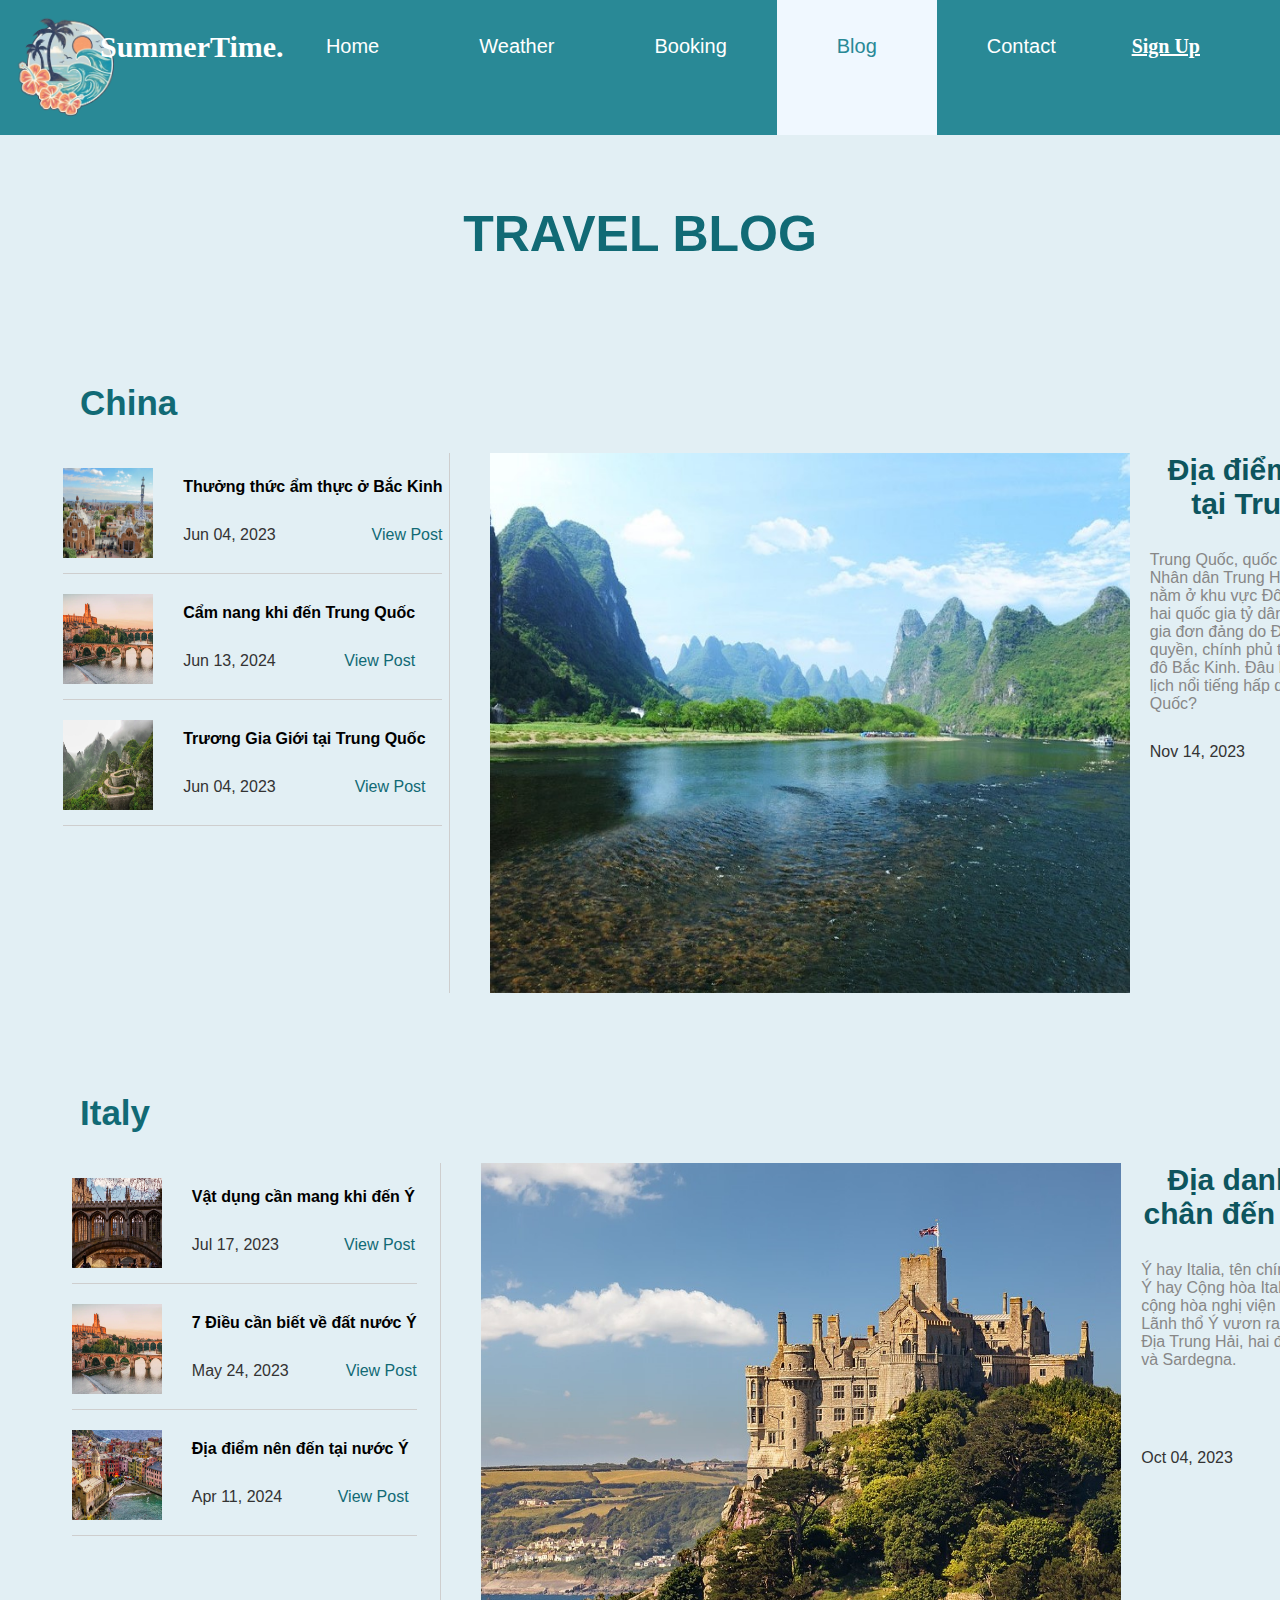
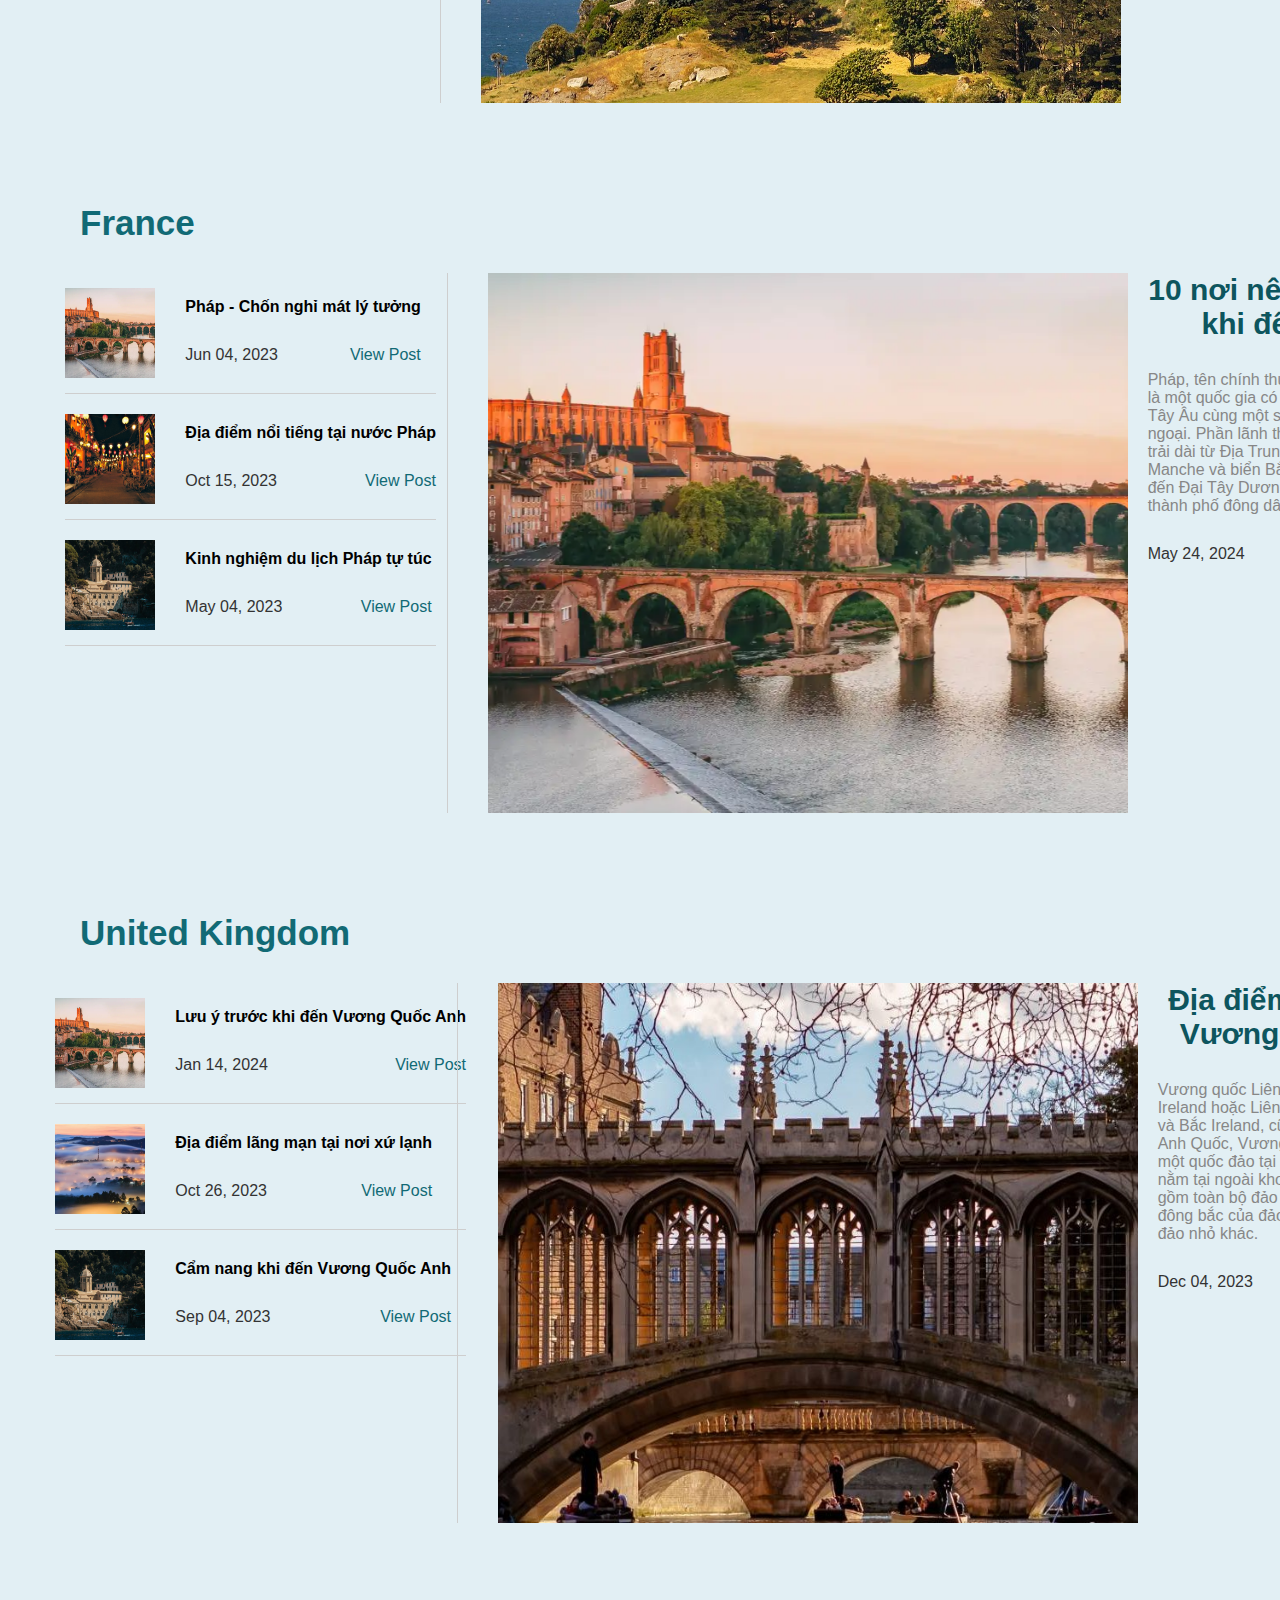
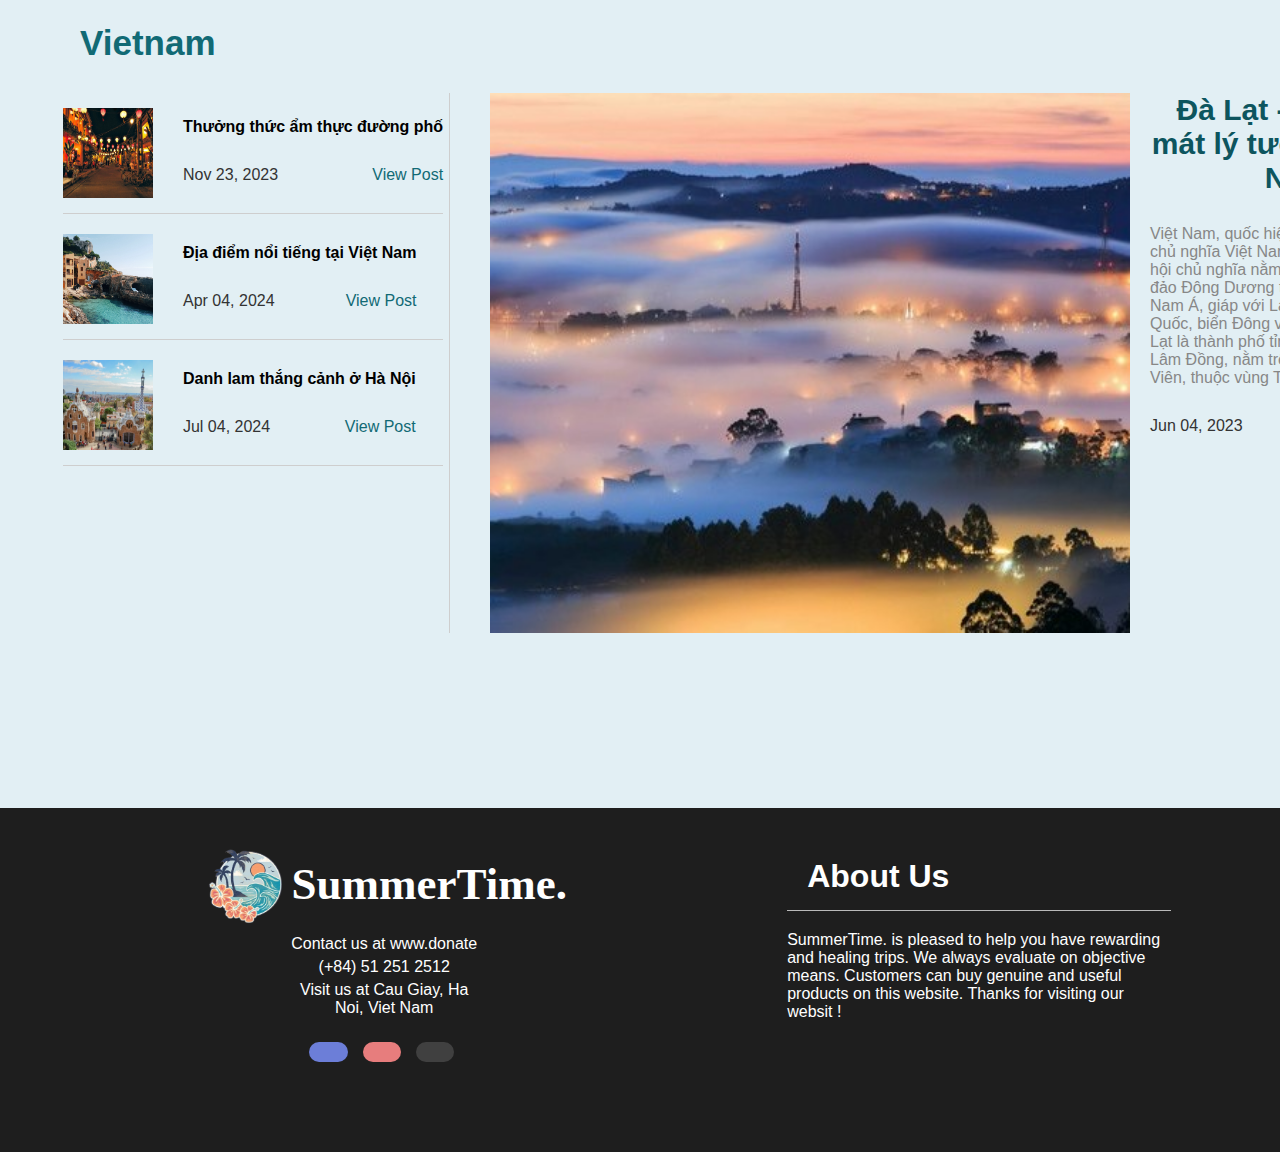
<file: Checkpoint/blog.html>
<!DOCTYPE html>
<html lang="en">
<head>
    <meta charset="UTF-8">
    <meta name="viewport" content="width=device-width, initial-scale=1.0">
    <title>Blog</title>
    <link rel="stylesheet" href="./css/blog.css">
    <link rel="stylesheet" href="https://cdnjs.cloudflare.com/ajax/libs/font-awesome/6.5.1/css/all.min.css" integrity="sha512-DTOQO9RWCH3ppGqcWaEA1BIZOC6xxalwEsw9c2QQeAIftl+Vegovlnee1c9QX4TctnWMn13TZye+giMm8e2LwA==" crossorigin="anonymous" referrerpolicy="no-referrer">
</head>
<body>
    <button onclick="topFunction()" id="myBtn" title="Go to top"><i class="fa-solid fa-arrow-up fa-lg" style="color: #ffffff;"></i></button>
    <div class="nav">
        <div class="lg">
            <img src="./img/logo-removebg-preview.png" alt="" class="logo">
            <p class="smt">SummerTime.</p>
        </div>
            <div class="nav-items">
                <div class="nav-item">
                    <a href="./trangchu.html" class="on">Home</a>
                </div>
                <div class="nav-item">
                    <a href="./index.html" class="on">Weather</a>
                </div>
                <div class="nav-item">
                    <a href="./giohang.html" class="on">Booking</a>
                </div>
                <div class="nav-item" id="active">
                    <a href="./blog.html" class="on" style="padding-left: 60px;padding-right: 60px;">Blog</a>
                    <ul class="dropdown1">
                        <li><a href="./china.html" style="color: white;">China</a></li>
                        <li><a href="./france.html"style="color: white;">France</a></li>
                        <li><a href="./italy.html"style="color: white;">Italy</a></li>
                        <li><a href="./uk.html"style="color: white;">United Kingdom</a></li>
                        <li><a href="./vn.html"style="color: white;">Viet Nam</a></li>
                    </ul>
                </div>
                <div class="nav-item">
                    <a href="./lienhe.html" class="on">Contact</a>
                </div>
            </div>
        <div class="member">
            <a href="signup.html">Sign Up</a>
        </div>
    </div>
    <div class="body">
        <h1 >TRAVEL BLOG</h1>
        <div class="china" id="bBlog">
            <h2>China</h2>
            <a href="./china.html" class="arrow">
                <i class="fa-sharp fa-solid fa-arrow-right fa-2xl"></i>
            </a>
            <div class="blog">
                <div class="left">
                    <div class="sBlog">
                        <img src="./img/barcelonaspain.png" alt="">
                        <div class="content">
                            <h4>Thưởng thức ẩm thực ở Bắc Kinh</h4>
                            <div class="btm">
                                <p>Jun 04, 2023</p>
                                <a href="">View Post</a>
                            </div>
                        </div>
                    </div>
                    <div class="sBlog">
                        <img src="./img/albifrance.png" alt="">
                        <div class="content">
                            <h4>Cẩm nang khi đến Trung Quốc</h4>
                            <div class="btm">
                                <p>Jun 13, 2024</p>
                                <a href="">View Post</a>
                            </div>
                        </div>
                    </div>
                    <div class="sBlog">
                        <img src="./img/tggchina.jpg" alt="">
                        <div class="content">
                            <h4>Trương Gia Giới tại Trung Quốc</h4>
                            <div class="btm">
                                <p>Jun 04, 2023</p>
                                <a href="">View Post</a>
                            </div>
                        </div>
                    </div>
                </div>
                <div class="right">
                    <img src="./img/qlchina.jpg" alt="">
                    <div class="lBlog">
                        <h3>Địa điểm nổi tiếng tại Trung Quốc</h3>
                        <p>Trung Quốc, quốc hiệu là Cộng hòa Nhân dân Trung Hoa, là một quốc gia nằm ở khu vực Đông Á và là một trong hai quốc gia tỷ dân. Trung Quốc là quốc gia đơn đảng do Đảng Cộng sản nắm quyền, chính phủ trung ương đặt tại thủ đô Bắc Kinh. Đâu là những địa điểm du lịch nổi tiếng hấp dẫn nhất tại Trung Quốc?</p>
                        <div class="btm">
                            <p>Nov 14, 2023</p>
                            <a href="">View Post</a>
                        </div>
                    </div>
                </div>
            </div>
        </div>
        <div class="italy" id="bBlog">
            <h2>Italy</h2>
            <a href="./italy.html" class="arrow">
                <i class="fa-sharp fa-solid fa-arrow-right fa-2xl"></i>
            </a>
            <div class="blog">
                <div class="left">
                    <div class="sBlog">
                        <img src="./img/england.jpg" alt="">
                        <div class="content">
                            <h4>Vật dụng cần mang khi đến Ý</h4>
                            <div class="btm">
                                <p>Jul 17, 2023</p>
                                <a href="">View Post</a>
                            </div>
                        </div>
                    </div>
                    <div class="sBlog">
                        <img src="./img/albifrance.png" alt="">
                        <div class="content">
                            <h4>7 Điều cần biết về đất nước Ý</h4>
                            <div class="btm">
                                <p>May 24, 2023</p>
                                <a href="">View Post</a>
                            </div>
                        </div>
                    </div>
                    <div class="sBlog">
                        <img src="./img/cinqueterreitaly.jpg" alt="">
                        <div class="content">
                            <h4>Địa điểm nên đến tại nước Ý</h4>
                            <div class="btm">
                                <p>Apr 11, 2024</p>
                                <a href="">View Post</a>
                            </div>
                        </div>
                    </div>
                </div>
                <div class="right">
                    <img src="./img/cornwalluk.jpg" alt="">
                    <div class="lBlog">
                        <h3>Địa danh nên đặt chân đến tại nước Ý</h3>
                        <p style="margin-bottom: 80px;">Ý hay Italia, tên chính thức là Cộng hòa Ý hay Cộng hòa Italia là một quốc gia cộng hòa nghị viện đơn nhất tại châu Âu. Lãnh thổ Ý vươn ra phần trung tâm của Địa Trung Hải, hai đảo lớn nhất là Sicilia và Sardegna.</p>
                        <div class="btm">
                            <p>Oct 04, 2023</p>
                            <a href="">View Post</a>
                        </div>
                    </div>
                </div>
            </div>
        </div>
        <div class="france" id="bBlog">
            <h2>France</h2>
            <a href="./france.html" class="arrow">
                <i class="fa-sharp fa-solid fa-arrow-right fa-2xl"></i>
            </a>
            <div class="blog">
                <div class="left">
                    <div class="sBlog">
                        <img src="./img/albifrance.png" alt="">
                        <div class="content">
                            <h4>Pháp - Chốn nghỉ mát lý tưởng</h4>
                            <div class="btm">
                                <p>Jun 04, 2023</p>
                                <a href="">View Post</a>
                            </div>
                        </div>
                    </div>
                    <div class="sBlog">
                        <img src="./img/hoianvnam.png" alt="">
                        <div class="content">
                            <h4>Địa điểm nổi tiếng tại nước Pháp</h4>
                            <div class="btm">
                                <p>Oct 15, 2023</p>
                                <a href="">View Post</a>
                            </div>
                        </div>
                    </div>
                    <div class="sBlog">
                        <img src="./img/sanitaly.jpg" alt="">
                        <div class="content">
                            <h4>Kinh nghiệm du lịch Pháp tự túc</h4>
                            <div class="btm">
                                <p>May 04, 2023</p>
                                <a href="">View Post</a>
                            </div>
                        </div>
                    </div>
                </div>
                <div class="right">
                    <img src="./img/albifrance.png" alt="">
                    <div class="lBlog">
                        <h3>10 nơi nên ghé thăm khi đến Pháp</h3>
                        <p>Pháp, tên chính thức là Cộng hòa Pháp, là một quốc gia có lãnh thổ chính nằm tại Tây Âu cùng một số vùng và lãnh thổ hải ngoại. Phần lãnh thổ Pháp tại châu Âu trải dài từ Địa Trung Hải đến eo biển Manche và biển Bắc, và từ sông Rhin đến Đại Tây Dương.Paris là thủ đô và là thành phố đông dân nhất nước Pháp.</p>
                        <div class="btm">
                            <p>May 24, 2024</p>
                            <a href="">View Post</a>
                        </div>
                    </div>
                </div>
            </div>
        </div>
        <div class="uk" id="bBlog">
            <h2>United Kingdom</h2>
            <a href="./uk.html" class="arrow">
                <i class="fa-sharp fa-solid fa-arrow-right fa-2xl"></i>
            </a>
            <div class="blog">
                <div class="left">
                    <div class="sBlog">
                        <img src="./img/albifrance.png" alt="">
                        <div class="content">
                            <h4>Lưu ý trước khi đến Vương Quốc Anh</h4>
                            <div class="btm">
                                <p>Jan 14, 2024</p>
                                <a href="">View Post</a>
                            </div>
                        </div>
                    </div>
                    <div class="sBlog">
                        <img src="./img/dalatvietnam.jpg" alt="">
                        <div class="content">
                            <h4>Địa điểm lãng mạn tại nơi xứ lạnh</h4>
                            <div class="btm">
                                <p>Oct 26, 2023</p>
                                <a href="">View Post</a>
                            </div>
                        </div>
                    </div>
                    <div class="sBlog">
                        <img src="./img/sanitaly.jpg" alt="">
                        <div class="content">
                            <h4>Cẩm nang khi đến Vương Quốc Anh</h4>
                            <div class="btm">
                                <p>Sep 04, 2023</p>
                                <a href="">View Post</a>
                            </div>
                        </div>
                    </div>
                </div>
                <div class="right">
                    <img src="./img/england.jpg" alt="">
                    <div class="lBlog">
                        <h3>Địa điểm du lịch tại Vương Quốc Anh</h3>
                        <p>Vương quốc Liên hiệp Anh và Bắc Ireland hoặc Liên hiệp Vương quốc Anh và Bắc Ireland, cũng thường được gọi là Anh Quốc, Vương quốc Anh hoặc Anh, là một quốc đảo tại châu Âu. Quốc gia này nằm tại ngoài khơi châu Âu lục địa, bao gồm toàn bộ đảo Anh và một phần phía đông bắc của đảo Ireland cùng nhiều đảo nhỏ khác.</p>
                        <div class="btm">
                            <p>Dec 04, 2023</p>
                            <a href="">View Post</a>
                        </div>
                    </div>
                </div>
            </div>
        </div>
        <div class="vietnam" id="bBlog">
            <h2>Vietnam</h2>
            <a href="./vn.html" class="arrow">
                <i class="fa-sharp fa-solid fa-arrow-right fa-2xl"></i>
            </a>
            <div class="blog">
                <div class="left">
                    <div class="sBlog">
                        <img src="./img/hoianvnam.png" alt="">
                        <div class="content">
                            <h4>Thưởng thức ẩm thực đường phố</h4>
                            <div class="btm">
                                <p>Nov 23, 2023</p>
                                <a href="">View Post</a>
                            </div>
                        </div>
                    </div>
                    <div class="sBlog">
                        <img src="./img/sanspain.jpg" alt="">
                        <div class="content">
                            <h4>Địa điểm nổi tiếng tại Việt Nam</h4>
                            <div class="btm">
                                <p>Apr 04, 2024</p>
                                <a href="">View Post</a>
                            </div>
                        </div>
                    </div>
                    <div class="sBlog">
                        <img src="./img/barcelonaspain.png" alt="">
                        <div class="content">
                            <h4>Danh lam thắng cảnh ở Hà Nội</h4>
                            <div class="btm">
                                <p>Jul 04, 2024</p>
                                <a href="">View Post</a>
                            </div>
                        </div>
                    </div>
                </div>
                <div class="right">
                    <img src="./img/dalatvietnam.jpg" alt="">
                    <div class="lBlog">
                        <h3>Đà Lạt - Nơi nghỉ mát lý tưởng tại Việt Nam</h3>
                        <p>Việt Nam, quốc hiệu là Cộng hòa xã hội chủ nghĩa Việt Nam, là một quốc gia xã hội chủ nghĩa nằm ở cực Đông của bán đảo Đông Dương thuộc khu vực Đông Nam Á, giáp với Lào, Campuchia, Trung Quốc, biển Đông và vịnh Thái Lan. Đà Lạt là thành phố tỉnh lỵ trực thuộc tỉnh Lâm Đồng, nằm trên cao nguyên Lâm Viên, thuộc vùng Tây Nguyên, Việt Nam. </p>
                        <div class="btm">
                            <p>Jun 04, 2023</p>
                            <a href="">View Post</a>
                        </div>
                    </div>
                </div>
            </div>
        </div>
    </div>
    <div class="footer">
        <div class="innerFooter">
          <img src="./img/logo-removebg-preview.png" alt="" class="logoFooter">
          <h1> SummerTime.</h1>
              <p>Contact us at www.donate</p>
              <p>(+84) 51 251 2512</p>
              <p>Visit us at Cau Giay, Ha Noi, Viet Nam</p>
            <div class="sm">
              <a href="" class="facebook">
                <i class="fa-brands fa-facebook-f fa-xl"></i>
            </a>
            <a href="" class="google">
                <i class="fa-brands fa-google fa-xl"></i>
            </a>
            <a href="" class="twitter">
                <i class="fa-brands fa-x-twitter fa-xl"></i>
            </a>
            </div>
        </div>
        <div class="innerFooter1">
          <h1>About Us</h1>
          <p>SummerTime. is pleased to help you have rewarding and healing trips. We always evaluate on objective means. Customers can buy genuine and useful products on this website. Thanks for visiting our websit ! </p>
        </div>
      </div>
      <script src="./js/blog.js"></script>
</body>
</html>
</file>
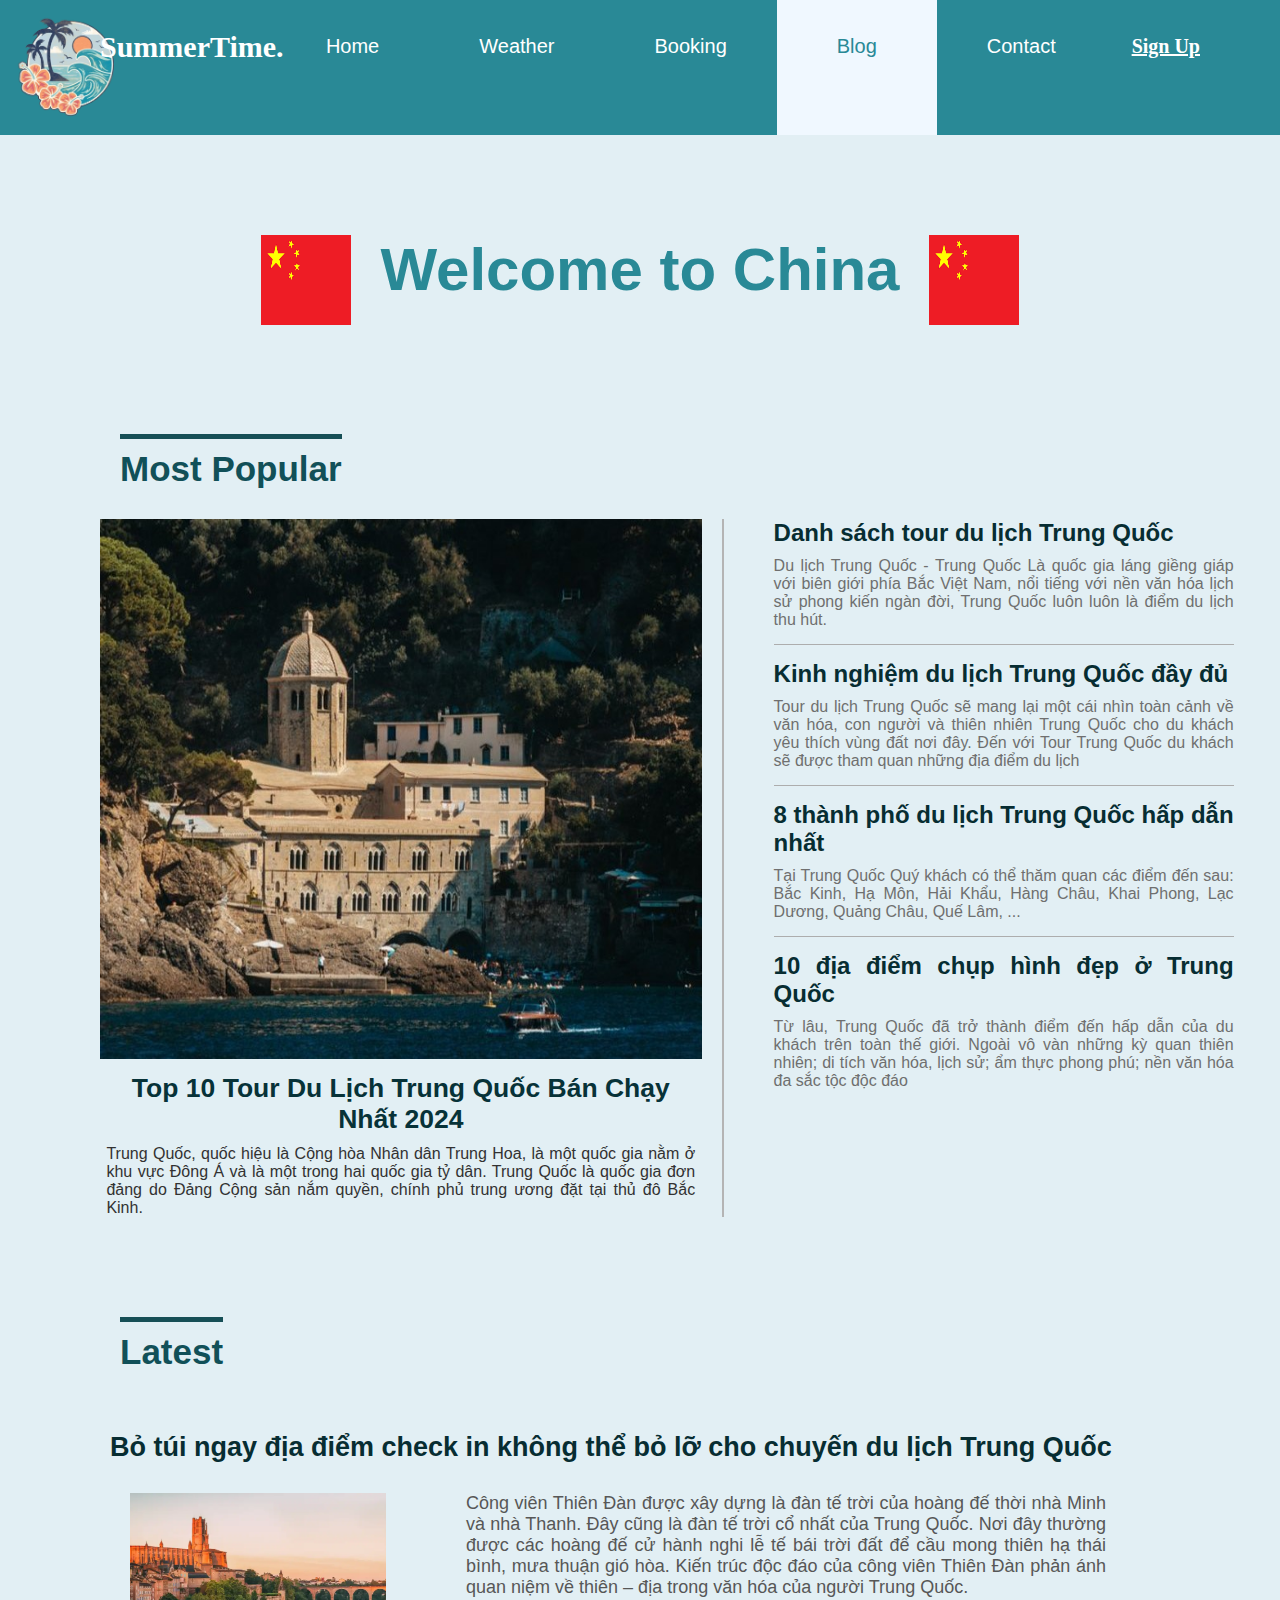
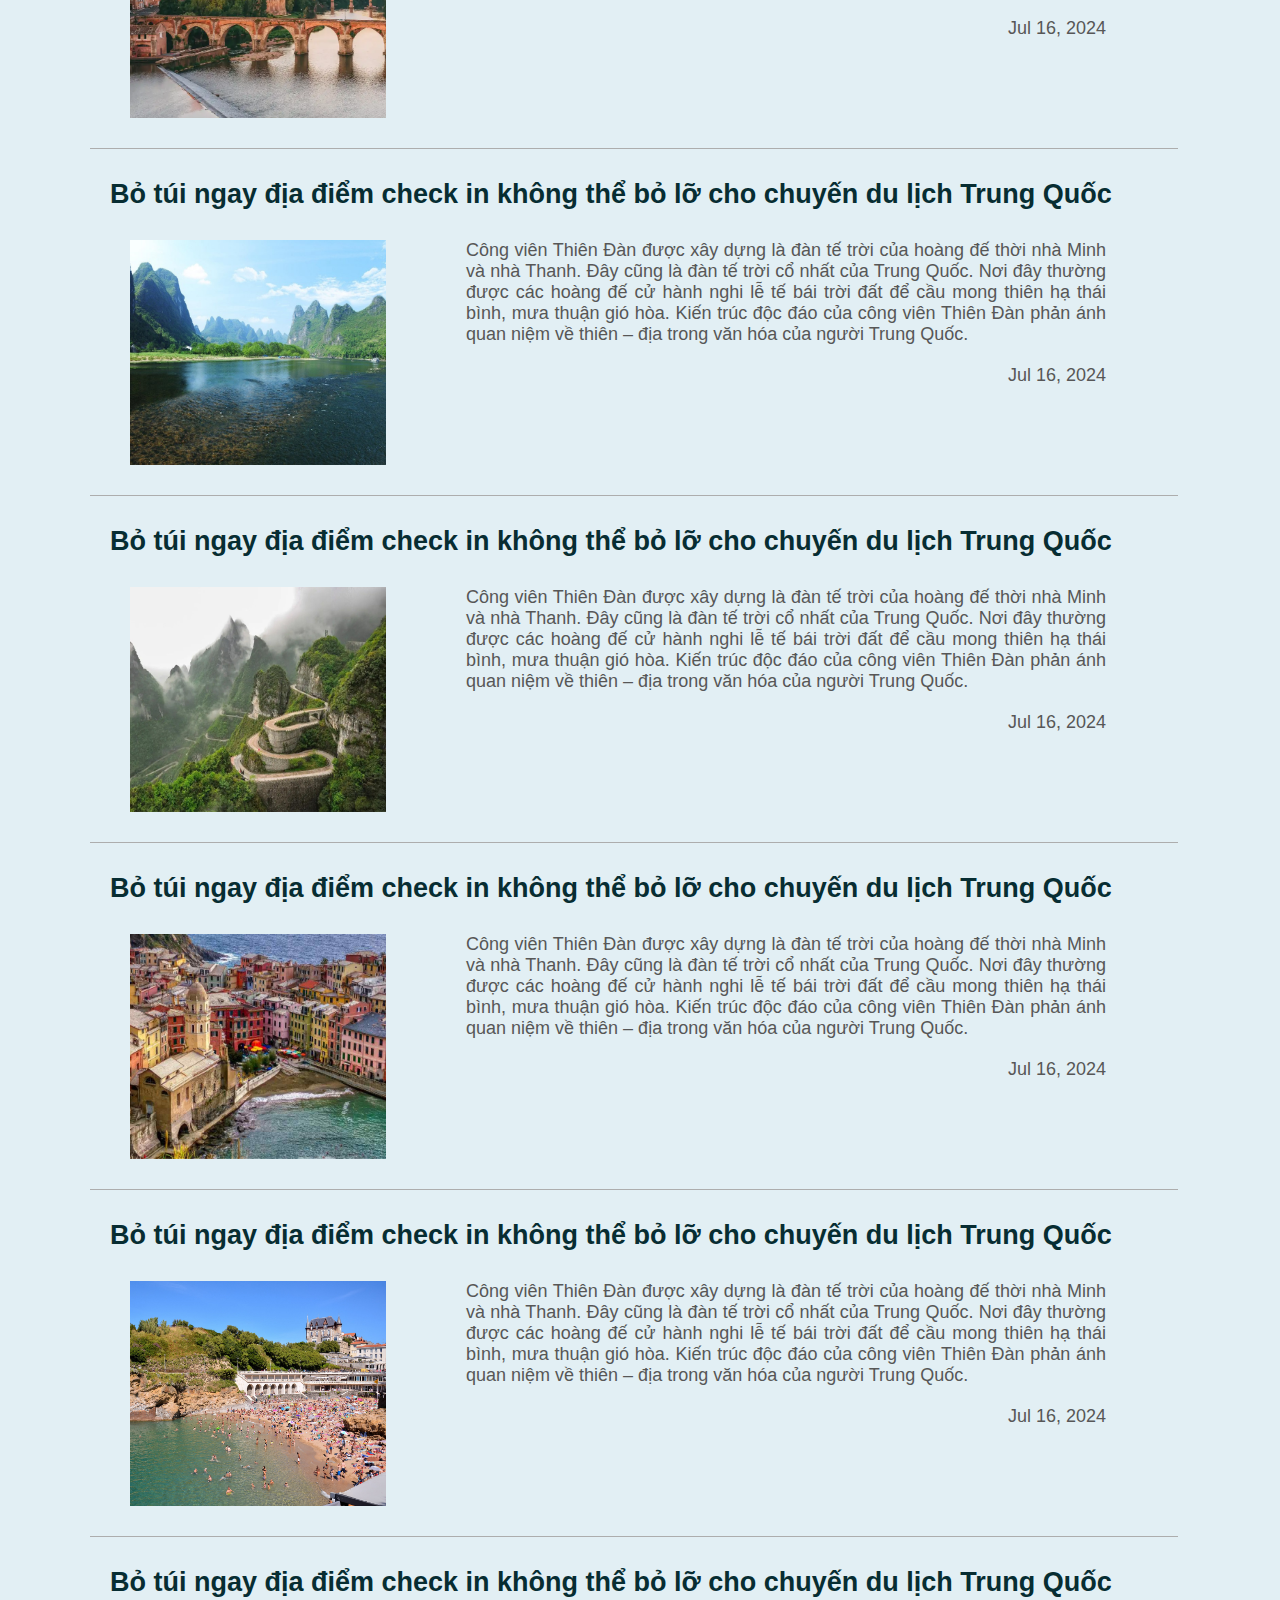
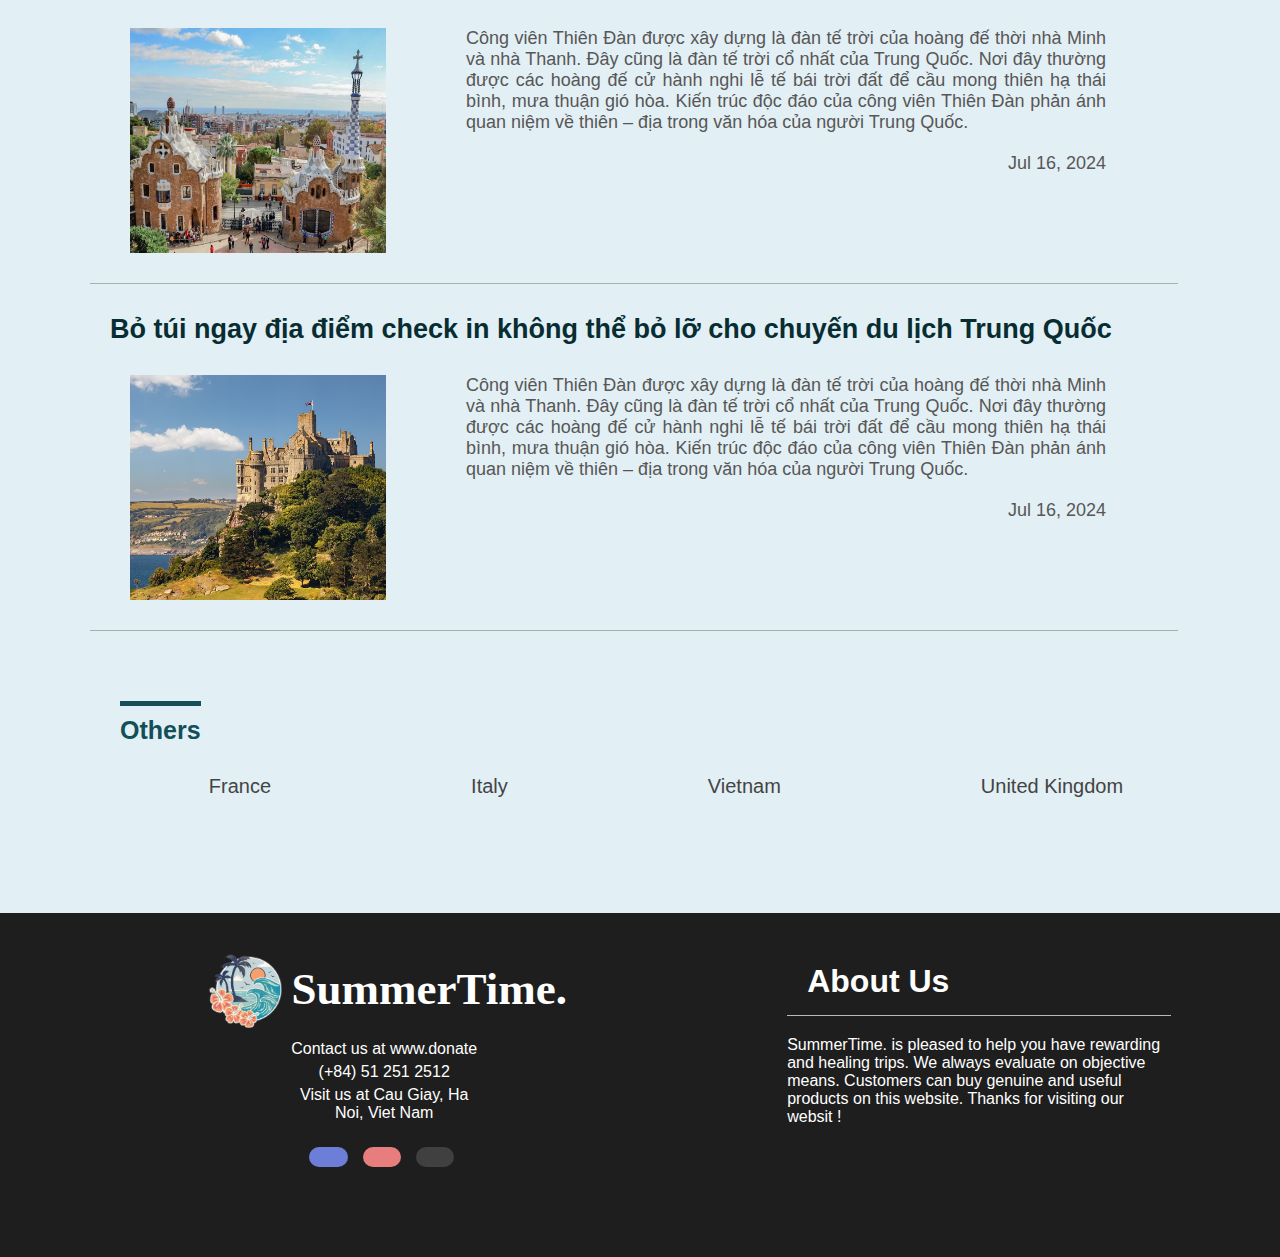
<file: Checkpoint/china.html>
<!DOCTYPE html>
<html lang="en">
<head>
    <meta charset="UTF-8">
    <meta name="viewport" content="width=device-width, initial-scale=1.0">
    <link rel="stylesheet" href="./css/travel.css">
    <link rel="stylesheet" href="https://cdnjs.cloudflare.com/ajax/libs/font-awesome/6.5.1/css/all.min.css" integrity="sha512-DTOQO9RWCH3ppGqcWaEA1BIZOC6xxalwEsw9c2QQeAIftl+Vegovlnee1c9QX4TctnWMn13TZye+giMm8e2LwA==" crossorigin="anonymous" referrerpolicy="no-referrer">
    <title>China</title>
</head>
<body>
    <button onclick="topFunction()" id="myBtn" title="Go to top"><i class="fa-solid fa-arrow-up fa-lg" style="color: #ffffff;"></i></button>
    <div class="nav">
        <div class="lg">
            <img src="./img/logo-removebg-preview.png" alt="" class="logo">
            <p class="smt">SummerTime.</p>
        </div>
            <div class="nav-items">
                <div class="nav-item" >
                    <a href="./trangchu.html" class="on" >Home</a>
                </div>
                <div class="nav-item">
                    <a href="./index.html" class="on">Weather</a>
                </div>
                <div class="nav-item">
                    <a href="./giohang.html" class="on">Booking</a>
                </div>
                <div class="nav-item">
                    <a href="./blog.html" class="on" style="padding-left: 60px;padding-right: 60px;" id="active">Blog</a>
                    <ul class="dropdown1">
                        <li><a href="./china.html">China</a></li>
                        <li><a href="./france.html">France</a></li>
                        <li><a href="./italy.html">Italy</a></li>
                        <li><a href="./uk.html">United Kingdom</a></li>
                        <li><a href="./vn.html">Viet Nam</a></li>
                    </ul>
                </div>
                <div class="nav-item">
                    <a href="./lienhe.html" class="on">Contact</a>
                </div>
            </div>
        <div class="member">
            <a href="signup.html">Sign Up</a>
        </div>
    </div>
    <div class="middle">
        <div class="flag">
            <img src="./img/china.png" alt="">
            <h1>Welcome to China</h1>
            <img src="./img/china.png" alt="">
        </div>
        <h3 class="ppl">Most Popular</h3>
        <div class="up">
            <div class="left">
                <img src="./img/sanitaly.jpg" alt="">
                <h2>Top 10 Tour Du Lịch Trung Quốc Bán Chạy Nhất 2024</h2>
                <p>Trung Quốc, quốc hiệu là Cộng hòa Nhân dân Trung Hoa, là một quốc gia nằm ở khu vực Đông Á và là một trong hai quốc gia tỷ dân. Trung Quốc là quốc gia đơn đảng do Đảng Cộng sản nắm quyền, chính phủ trung ương đặt tại thủ đô Bắc Kinh.</p>
            </div>
            <div class="right">
                <div class="sRight">
                    <h2>Danh sách tour du lịch Trung Quốc</h2>
                    <p>Du lịch Trung Quốc - Trung Quốc Là quốc gia láng giềng giáp với biên giới phía Bắc Việt Nam, nổi tiếng với nền văn hóa lịch sử phong kiến ngàn đời, Trung Quốc luôn luôn là điểm du lịch thu hút. </p>
                </div>
                <div class="sRight">
                    <h2>Kinh nghiệm du lịch Trung Quốc đầy đủ</h2>
                    <p>Tour du lịch Trung Quốc sẽ mang lại một cái nhìn toàn cảnh về văn hóa, con người và thiên nhiên Trung Quốc cho du khách yêu thích vùng đất nơi đây.  Đến với Tour Trung Quốc du khách sẽ được tham quan những địa điểm du lịch </p>
                </div>
                <div class="sRight">
                    <h2>8 thành phố du lịch Trung Quốc hấp dẫn nhất</h2>
                    <p>Tại Trung Quốc Quý khách có thể thăm quan các điểm đến sau: Bắc Kinh, Hạ Môn, Hải Khẩu, Hàng Châu, Khai Phong, Lạc Dương, Quảng Châu, Quế Lâm, ...</p>
                </div>
                <div class="sRight">
                    <h2>10 địa điểm chụp hình đẹp ở Trung Quốc</h2>
                    <p>Từ lâu, Trung Quốc đã trở thành điểm đến hấp dẫn của du khách trên toàn thế giới. Ngoài vô vàn những kỳ quan thiên nhiên; di tích văn hóa, lịch sử; ẩm thực phong phú; nền văn hóa đa sắc tộc độc đáo</p>
                </div>
            </div>
        </div>
        <div class="news">
            <h2 class="ppl" >Latest</h2>
            <div class="inside">
                <div class="sNews">
                    <h2>Bỏ túi ngay địa điểm check in không thể bỏ lỡ cho chuyến du lịch Trung Quốc</h2>
                    <div class="content">
                        <img src="./img/albifrance.png" alt="">
                        <div class="text">
                            <p>Công viên Thiên Đàn được xây dựng là đàn tế trời của hoàng đế thời nhà Minh và nhà Thanh. Đây cũng là đàn tế trời cổ nhất của Trung Quốc. Nơi đây thường được các hoàng đế cử hành nghi lễ tế bái trời đất để cầu mong thiên hạ thái bình, mưa thuận gió hòa. Kiến trúc độc đáo của công viên Thiên Đàn phản ánh quan niệm về thiên – địa trong văn hóa của người Trung Quốc. </p>
                            <p style="text-align: right;">Jul 16, 2024</p>
                        </div>
                    </div>
                </div>
                <div class="sNews">
                    <h2>Bỏ túi ngay địa điểm check in không thể bỏ lỡ cho chuyến du lịch Trung Quốc</h2>
                    <div class="content">
                        <img src="./img/qlchina.jpg" alt="">
                        <div class="text">
                            <p>Công viên Thiên Đàn được xây dựng là đàn tế trời của hoàng đế thời nhà Minh và nhà Thanh. Đây cũng là đàn tế trời cổ nhất của Trung Quốc. Nơi đây thường được các hoàng đế cử hành nghi lễ tế bái trời đất để cầu mong thiên hạ thái bình, mưa thuận gió hòa. Kiến trúc độc đáo của công viên Thiên Đàn phản ánh quan niệm về thiên – địa trong văn hóa của người Trung Quốc. </p>
                            <p style="text-align: right;">Jul 16, 2024</p>
                        </div>
                    </div>
                </div>
                <div class="sNews">
                    <h2>Bỏ túi ngay địa điểm check in không thể bỏ lỡ cho chuyến du lịch Trung Quốc</h2>
                    <div class="content">
                        <img src="./img/tggchina.jpg" alt="">
                        <div class="text">
                            <p>Công viên Thiên Đàn được xây dựng là đàn tế trời của hoàng đế thời nhà Minh và nhà Thanh. Đây cũng là đàn tế trời cổ nhất của Trung Quốc. Nơi đây thường được các hoàng đế cử hành nghi lễ tế bái trời đất để cầu mong thiên hạ thái bình, mưa thuận gió hòa. Kiến trúc độc đáo của công viên Thiên Đàn phản ánh quan niệm về thiên – địa trong văn hóa của người Trung Quốc. </p>
                            <p style="text-align: right;">Jul 16, 2024</p>
                        </div>
                    </div>
                </div>
                <div class="sNews">
                    <h2>Bỏ túi ngay địa điểm check in không thể bỏ lỡ cho chuyến du lịch Trung Quốc</h2>
                    <div class="content">
                        <img src="./img/cinqueterreitaly.jpg" alt="">
                        <div class="text">
                            <p>Công viên Thiên Đàn được xây dựng là đàn tế trời của hoàng đế thời nhà Minh và nhà Thanh. Đây cũng là đàn tế trời cổ nhất của Trung Quốc. Nơi đây thường được các hoàng đế cử hành nghi lễ tế bái trời đất để cầu mong thiên hạ thái bình, mưa thuận gió hòa. Kiến trúc độc đáo của công viên Thiên Đàn phản ánh quan niệm về thiên – địa trong văn hóa của người Trung Quốc. </p>
                            <p style="text-align: right;">Jul 16, 2024</p>
                        </div>
                    </div>
                </div>
                <div class="sNews">
                    <h2>Bỏ túi ngay địa điểm check in không thể bỏ lỡ cho chuyến du lịch Trung Quốc</h2>
                    <div class="content">
                        <img src="./img/biarritzfrance.jpg" alt="">
                        <div class="text">
                            <p>Công viên Thiên Đàn được xây dựng là đàn tế trời của hoàng đế thời nhà Minh và nhà Thanh. Đây cũng là đàn tế trời cổ nhất của Trung Quốc. Nơi đây thường được các hoàng đế cử hành nghi lễ tế bái trời đất để cầu mong thiên hạ thái bình, mưa thuận gió hòa. Kiến trúc độc đáo của công viên Thiên Đàn phản ánh quan niệm về thiên – địa trong văn hóa của người Trung Quốc. </p>
                            <p style="text-align: right;">Jul 16, 2024</p>
                        </div>
                    </div>
                </div>
                <div class="sNews">
                    <h2>Bỏ túi ngay địa điểm check in không thể bỏ lỡ cho chuyến du lịch Trung Quốc</h2>
                    <div class="content">
                        <img src="./img/barcelonaspain.png" alt="">
                        <div class="text">
                            <p>Công viên Thiên Đàn được xây dựng là đàn tế trời của hoàng đế thời nhà Minh và nhà Thanh. Đây cũng là đàn tế trời cổ nhất của Trung Quốc. Nơi đây thường được các hoàng đế cử hành nghi lễ tế bái trời đất để cầu mong thiên hạ thái bình, mưa thuận gió hòa. Kiến trúc độc đáo của công viên Thiên Đàn phản ánh quan niệm về thiên – địa trong văn hóa của người Trung Quốc. </p>
                            <p style="text-align: right;">Jul 16, 2024</p>
                        </div>
                    </div>
                </div>
                <div class="sNews">
                    <h2>Bỏ túi ngay địa điểm check in không thể bỏ lỡ cho chuyến du lịch Trung Quốc</h2>
                    <div class="content">
                        <img src="./img/cornwalluk.jpg" alt="">
                        <div class="text">
                            <p>Công viên Thiên Đàn được xây dựng là đàn tế trời của hoàng đế thời nhà Minh và nhà Thanh. Đây cũng là đàn tế trời cổ nhất của Trung Quốc. Nơi đây thường được các hoàng đế cử hành nghi lễ tế bái trời đất để cầu mong thiên hạ thái bình, mưa thuận gió hòa. Kiến trúc độc đáo của công viên Thiên Đàn phản ánh quan niệm về thiên – địa trong văn hóa của người Trung Quốc. </p>
                            <p style="text-align: right;">Jul 16, 2024</p>
                        </div>
                    </div>
                </div>
            </div>
            <div class="other">
                <h3>Others</h3>
                <div class="alter">
                    <a href="./france.html">France</a>
                    <a href="./italy.html">Italy</a>
                    <a href="./vn.html">Vietnam</a>
                    <a href="./uk.html">United Kingdom</a>
                </div>
            </div>
        </div>
    </div>
    <div class="footer">
        <div class="innerFooter">
          <img src="./img/logo-removebg-preview.png" alt="" class="logoFooter">
          <h1> SummerTime.</h1>
              <p>Contact us at www.donate</p>
              <p>(+84) 51 251 2512</p>
              <p>Visit us at Cau Giay, Ha Noi, Viet Nam</p>
            <div class="sm">
              <a href="" class="facebook">
                <i class="fa-brands fa-facebook-f fa-xl"></i>
            </a>
            <a href="" class="google">
                <i class="fa-brands fa-google fa-xl"></i>
            </a>
            <a href="" class="twitter">
                <i class="fa-brands fa-x-twitter fa-xl"></i>
            </a>
            </div>
        </div>
        <div class="innerFooter1">
          <h1>About Us</h1>
          <p>SummerTime. is pleased to help you have rewarding and healing trips. We always evaluate on objective means. Customers can buy genuine and useful products on this website. Thanks for visiting our websit ! </p>
        </div>
    </div>
    <script src="./js/travel.js"></script>
</body>
</html>
</file>
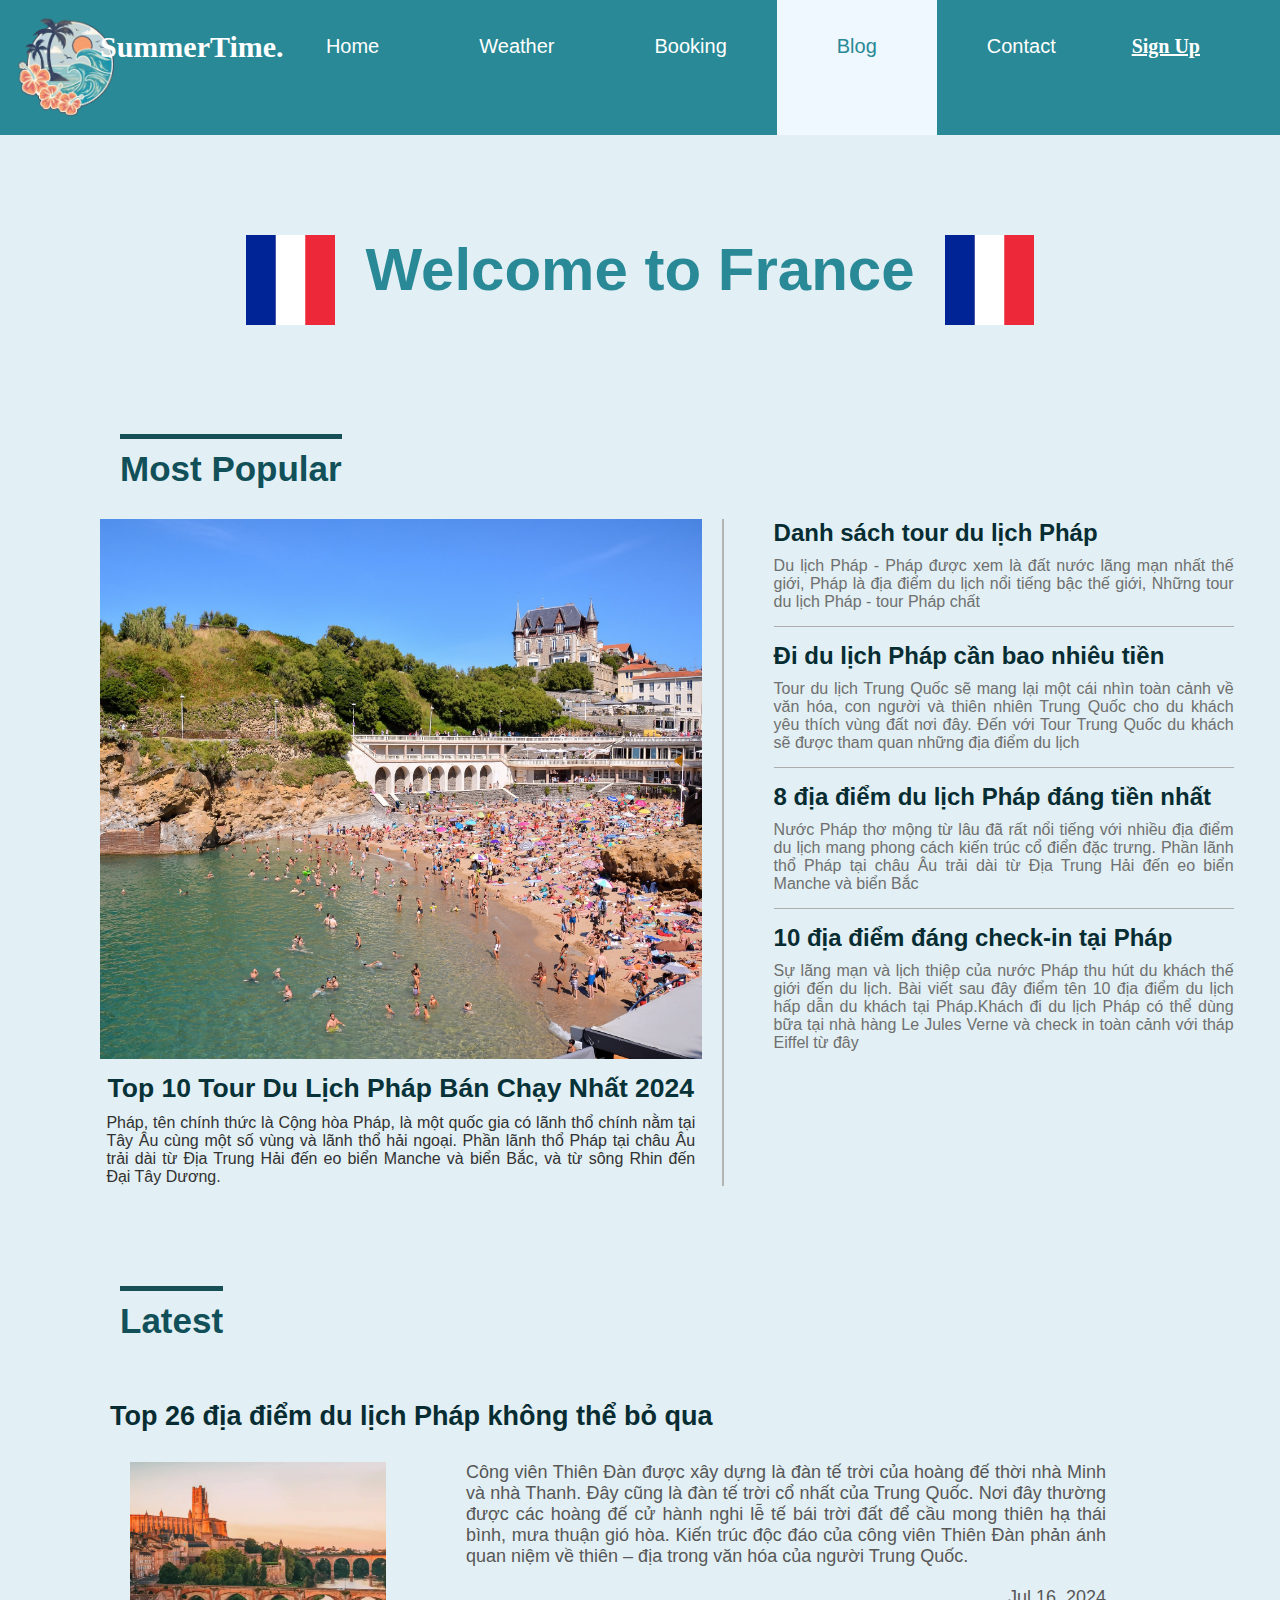
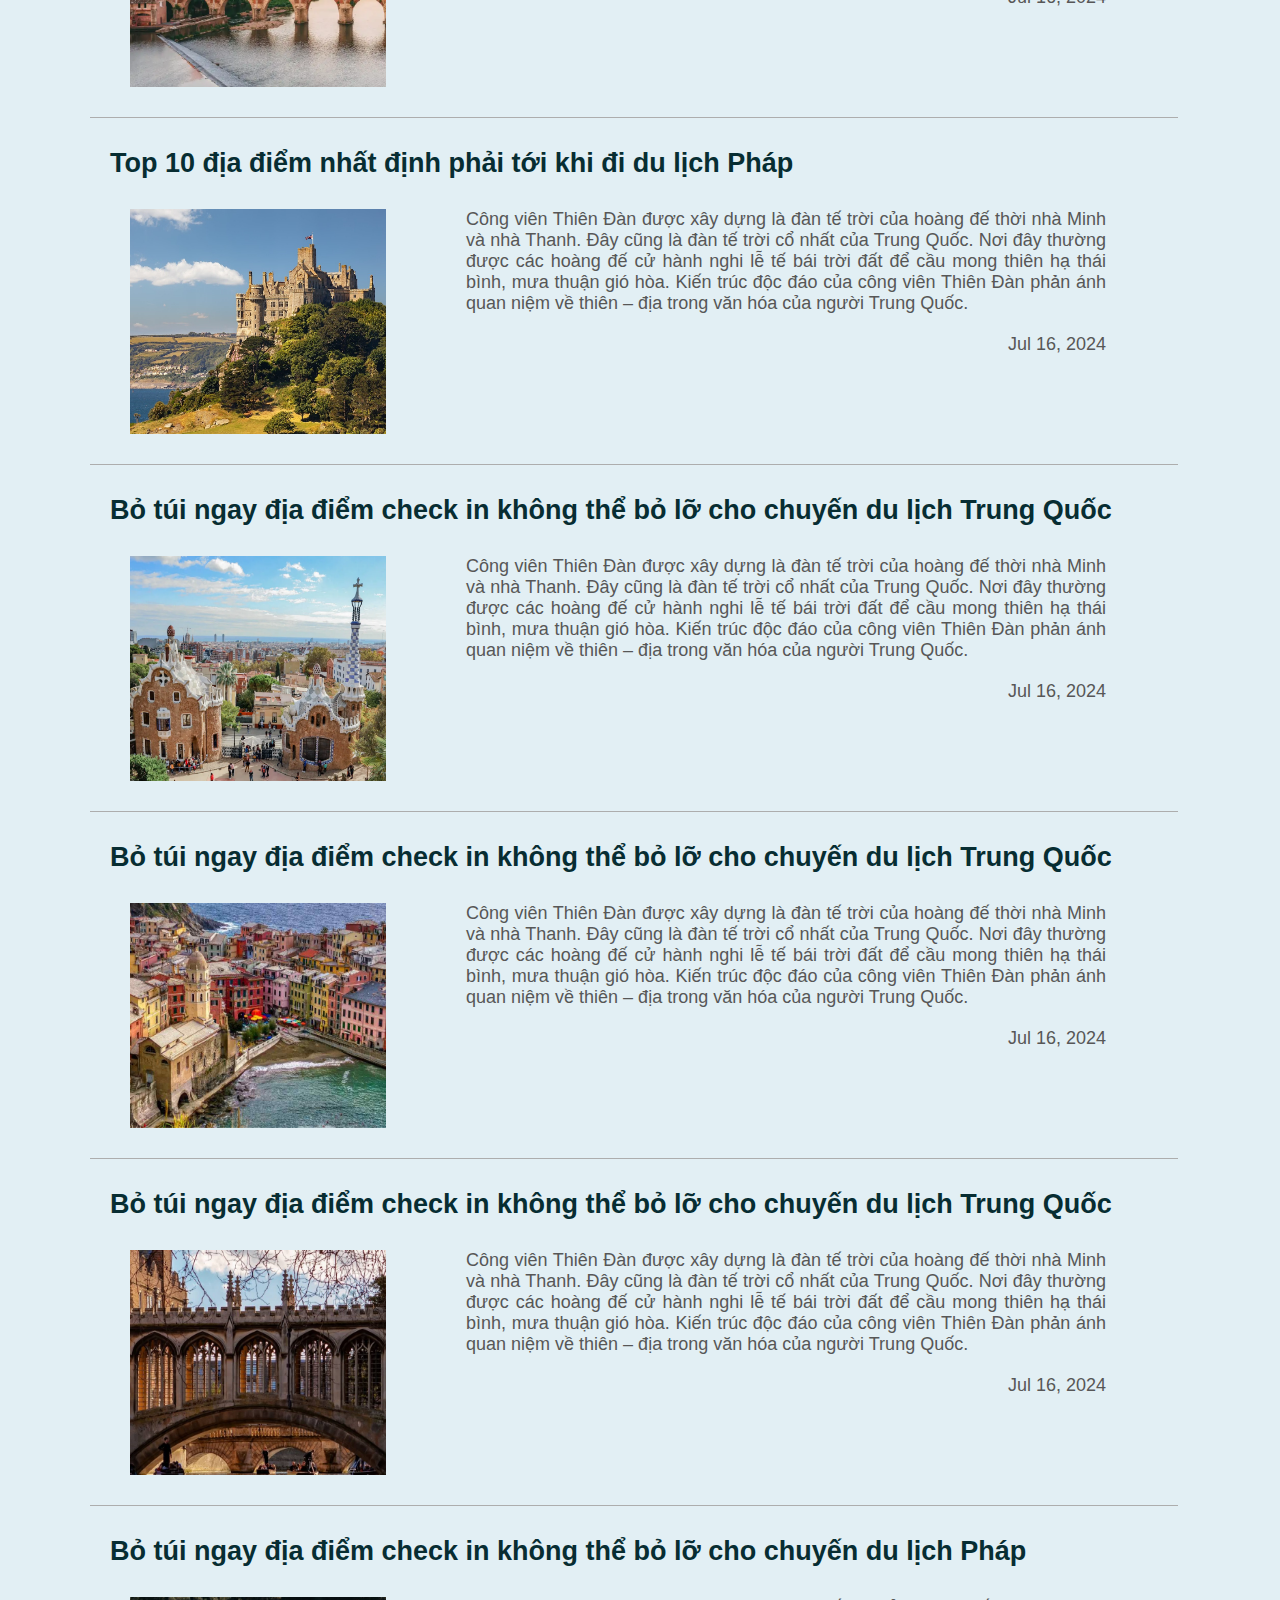
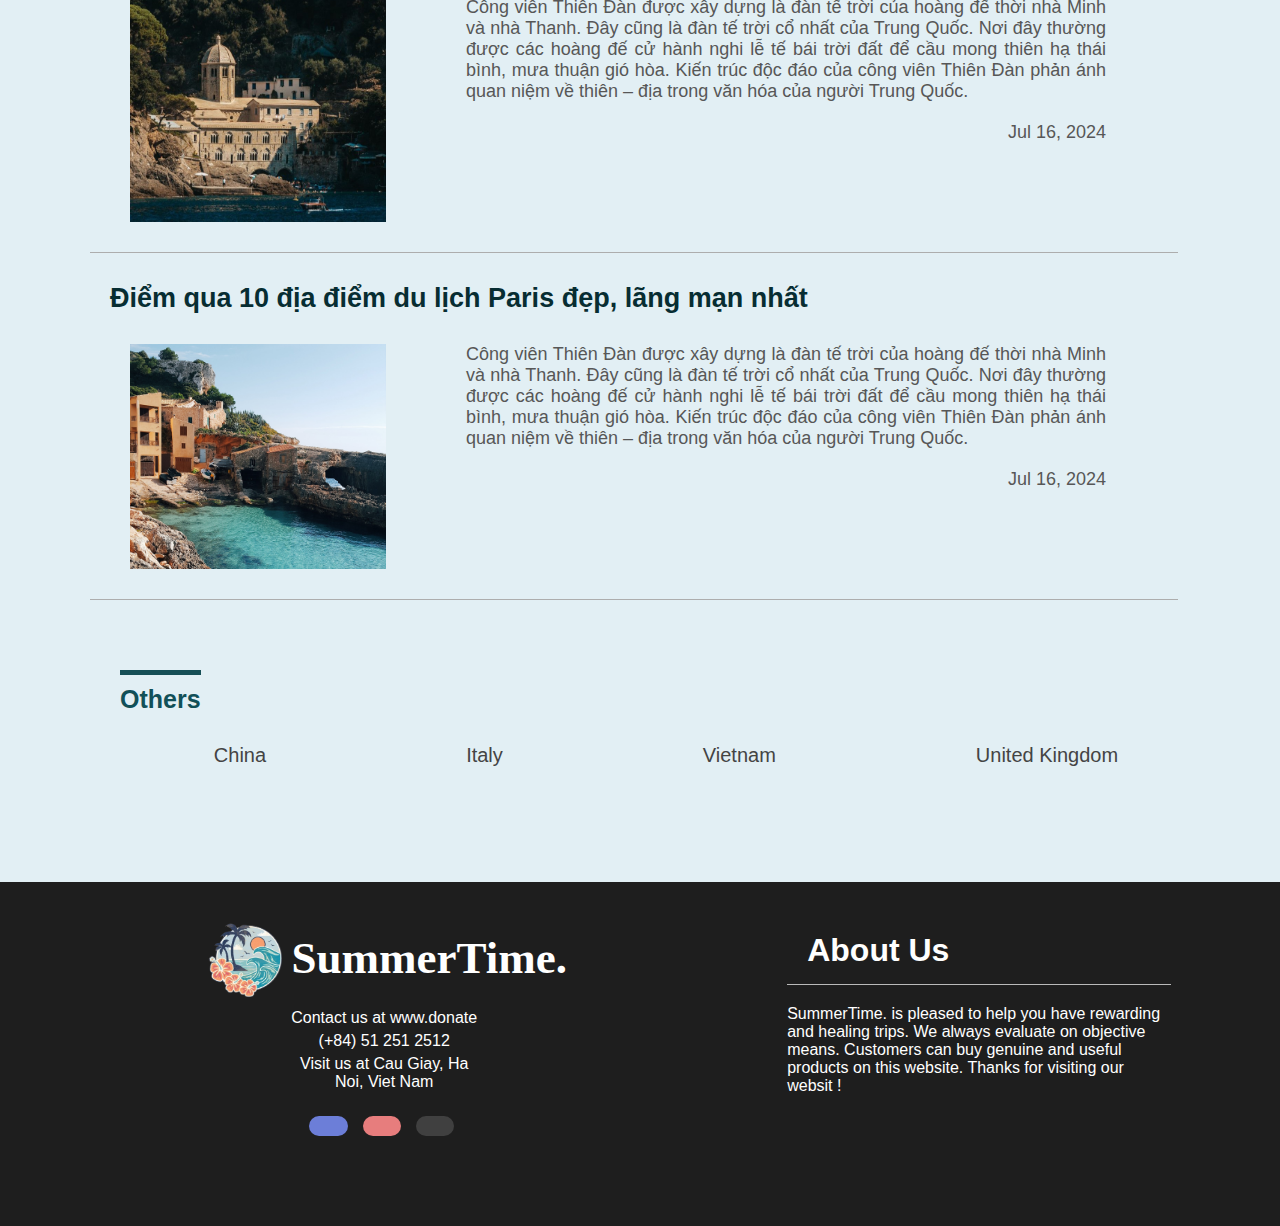
<file: Checkpoint/france.html>
<!DOCTYPE html>
<html lang="en">
<head>
    <meta charset="UTF-8">
    <meta name="viewport" content="width=device-width, initial-scale=1.0">
    <link rel="stylesheet" href="./css/travel.css">
    <link rel="stylesheet" href="https://cdnjs.cloudflare.com/ajax/libs/font-awesome/6.5.1/css/all.min.css" integrity="sha512-DTOQO9RWCH3ppGqcWaEA1BIZOC6xxalwEsw9c2QQeAIftl+Vegovlnee1c9QX4TctnWMn13TZye+giMm8e2LwA==" crossorigin="anonymous" referrerpolicy="no-referrer">
    <title>France</title>
</head>
<body>
    <button onclick="topFunction()" id="myBtn" title="Go to top"><i class="fa-solid fa-arrow-up fa-lg" style="color: #ffffff;"></i></button>
    <div class="nav">
        <div class="lg">
            <img src="./img/logo-removebg-preview.png" alt="" class="logo">
            <p class="smt">SummerTime.</p>
        </div>
            <div class="nav-items">
                <div class="nav-item" >
                    <a href="./trangchu.html" class="on" >Home</a>
                </div>
                <div class="nav-item">
                    <a href="./index.html" class="on">Weather</a>
                </div>
                <div class="nav-item">
                    <a href="./giohang.html" class="on">Booking</a>
                </div>
                <div class="nav-item">
                    <a href="./blog.html" class="on" style="padding-left: 60px;padding-right: 60px;" id="active">Blog</a>
                    <ul class="dropdown1">
                        <li><a href="./china.html">China</a></li>
                        <li><a href="./france.html">France</a></li>
                        <li><a href="./italy.html">Italy</a></li>
                        <li><a href="./uk.html">United Kingdom</a></li>
                        <li><a href="./vn.html">Viet Nam</a></li>
                    </ul>
                </div>
                <div class="nav-item">
                    <a href="./lienhe.html" class="on">Contact</a>
                </div>
            </div>
        <div class="member">
            <a href="signup.html">Sign Up</a>
        </div>
    </div>
    <div class="middle">
        <div class="flag">
            <img src="./img/france.png" alt="">
            <h1>Welcome to France</h1>
            <img src="./img/france.png" alt="">
        </div>
        <h3 class="ppl">Most Popular</h3>
        <div class="up">
            <div class="left">
                <img src="./img/biarritzfrance.jpg" alt="">
                <h2>Top 10 Tour Du Lịch Pháp Bán Chạy Nhất 2024</h2>
                <p>Pháp, tên chính thức là Cộng hòa Pháp, là một quốc gia có lãnh thổ chính nằm tại Tây Âu cùng một số vùng và lãnh thổ hải ngoại. Phần lãnh thổ Pháp tại châu Âu trải dài từ Địa Trung Hải đến eo biển Manche và biển Bắc, và từ sông Rhin đến Đại Tây Dương.</p>
            </div>
            <div class="right">
                <div class="sRight">
                    <h2>Danh sách tour du lịch Pháp</h2>
                    <p>Du lịch Pháp - Pháp được xem là đất nước lãng mạn nhất thế giới, Pháp là địa điểm du lịch nổi tiếng bậc thế giới, Những tour du lịch Pháp - tour Pháp chất </p>
                </div>
                <div class="sRight">
                    <h2>Đi du lịch Pháp cần bao nhiêu tiền</h2>
                    <p>Tour du lịch Trung Quốc sẽ mang lại một cái nhìn toàn cảnh về văn hóa, con người và thiên nhiên Trung Quốc cho du khách yêu thích vùng đất nơi đây.  Đến với Tour Trung Quốc du khách sẽ được tham quan những địa điểm du lịch </p>
                </div>
                <div class="sRight">
                    <h2>8 địa điểm du lịch Pháp đáng tiền nhất</h2>
                    <p>Nước Pháp thơ mộng từ lâu đã rất nổi tiếng với nhiều địa điểm du lịch mang phong cách kiến trúc cổ điển đặc trưng. Phần lãnh thổ Pháp tại châu Âu trải dài từ Địa Trung Hải đến eo biển Manche và biển Bắc</p>
                </div>
                <div class="sRight">
                    <h2>10 địa điểm đáng check-in tại Pháp</h2>
                    <p>Sự lãng mạn và lịch thiệp của nước Pháp thu hút du khách thế giới đến du lịch. Bài viết sau đây điểm tên 10 địa điểm du lịch hấp dẫn du khách tại Pháp.Khách đi du lịch Pháp có thể dùng bữa tại nhà hàng Le Jules Verne và check in toàn cảnh với tháp Eiffel từ đây</p>
                </div>
            </div>
        </div>
        <div class="news">
            <h2 class="ppl" >Latest</h2>
            <div class="inside">
                <div class="sNews">
                    <h2>Top 26 địa điểm du lịch Pháp không thể bỏ qua</h2>
                    <div class="content">
                        <img src="./img/albifrance.png" alt="">
                        <div class="text">
                            <p>Công viên Thiên Đàn được xây dựng là đàn tế trời của hoàng đế thời nhà Minh và nhà Thanh. Đây cũng là đàn tế trời cổ nhất của Trung Quốc. Nơi đây thường được các hoàng đế cử hành nghi lễ tế bái trời đất để cầu mong thiên hạ thái bình, mưa thuận gió hòa. Kiến trúc độc đáo của công viên Thiên Đàn phản ánh quan niệm về thiên – địa trong văn hóa của người Trung Quốc. </p>
                            <p style="text-align: right;">Jul 16, 2024</p>
                        </div>
                    </div>
                </div>
                <div class="sNews">
                    <h2>Top 10 địa điểm nhất định phải tới khi đi du lịch Pháp</h2>
                    <div class="content">
                        <img src="./img/cornwalluk.jpg" alt="">
                        <div class="text">
                            <p>Công viên Thiên Đàn được xây dựng là đàn tế trời của hoàng đế thời nhà Minh và nhà Thanh. Đây cũng là đàn tế trời cổ nhất của Trung Quốc. Nơi đây thường được các hoàng đế cử hành nghi lễ tế bái trời đất để cầu mong thiên hạ thái bình, mưa thuận gió hòa. Kiến trúc độc đáo của công viên Thiên Đàn phản ánh quan niệm về thiên – địa trong văn hóa của người Trung Quốc. </p>
                            <p style="text-align: right;">Jul 16, 2024</p>
                        </div>
                    </div>
                </div>
                <div class="sNews">
                    <h2>Bỏ túi ngay địa điểm check in không thể bỏ lỡ cho chuyến du lịch Trung Quốc</h2>
                    <div class="content">
                        <img src="./img/barcelonaspain.png" alt="">
                        <div class="text">
                            <p>Công viên Thiên Đàn được xây dựng là đàn tế trời của hoàng đế thời nhà Minh và nhà Thanh. Đây cũng là đàn tế trời cổ nhất của Trung Quốc. Nơi đây thường được các hoàng đế cử hành nghi lễ tế bái trời đất để cầu mong thiên hạ thái bình, mưa thuận gió hòa. Kiến trúc độc đáo của công viên Thiên Đàn phản ánh quan niệm về thiên – địa trong văn hóa của người Trung Quốc. </p>
                            <p style="text-align: right;">Jul 16, 2024</p>
                        </div>
                    </div>
                </div>
                <div class="sNews">
                    <h2>Bỏ túi ngay địa điểm check in không thể bỏ lỡ cho chuyến du lịch Trung Quốc</h2>
                    <div class="content">
                        <img src="./img/cinqueterreitaly.jpg" alt="">
                        <div class="text">
                            <p>Công viên Thiên Đàn được xây dựng là đàn tế trời của hoàng đế thời nhà Minh và nhà Thanh. Đây cũng là đàn tế trời cổ nhất của Trung Quốc. Nơi đây thường được các hoàng đế cử hành nghi lễ tế bái trời đất để cầu mong thiên hạ thái bình, mưa thuận gió hòa. Kiến trúc độc đáo của công viên Thiên Đàn phản ánh quan niệm về thiên – địa trong văn hóa của người Trung Quốc. </p>
                            <p style="text-align: right;">Jul 16, 2024</p>
                        </div>
                    </div>
                </div>
                <div class="sNews">
                    <h2>Bỏ túi ngay địa điểm check in không thể bỏ lỡ cho chuyến du lịch Trung Quốc</h2>
                    <div class="content">
                        <img src="./img/england.jpg" alt="">
                        <div class="text">
                            <p>Công viên Thiên Đàn được xây dựng là đàn tế trời của hoàng đế thời nhà Minh và nhà Thanh. Đây cũng là đàn tế trời cổ nhất của Trung Quốc. Nơi đây thường được các hoàng đế cử hành nghi lễ tế bái trời đất để cầu mong thiên hạ thái bình, mưa thuận gió hòa. Kiến trúc độc đáo của công viên Thiên Đàn phản ánh quan niệm về thiên – địa trong văn hóa của người Trung Quốc. </p>
                            <p style="text-align: right;">Jul 16, 2024</p>
                        </div>
                    </div>
                </div>
                <div class="sNews">
                    <h2>Bỏ túi ngay địa điểm check in không thể bỏ lỡ cho chuyến du lịch Pháp</h2>
                    <div class="content">
                        <img src="./img/sanitaly.jpg" alt="">
                        <div class="text">
                            <p>Công viên Thiên Đàn được xây dựng là đàn tế trời của hoàng đế thời nhà Minh và nhà Thanh. Đây cũng là đàn tế trời cổ nhất của Trung Quốc. Nơi đây thường được các hoàng đế cử hành nghi lễ tế bái trời đất để cầu mong thiên hạ thái bình, mưa thuận gió hòa. Kiến trúc độc đáo của công viên Thiên Đàn phản ánh quan niệm về thiên – địa trong văn hóa của người Trung Quốc. </p>
                            <p style="text-align: right;">Jul 16, 2024</p>
                        </div>
                    </div>
                </div>
                <div class="sNews">
                    <h2>Điểm qua 10 địa điểm du lịch Paris đẹp, lãng mạn nhất</h2>
                    <div class="content">
                        <img src="./img/sanspain.jpg" alt="">
                        <div class="text">
                            <p>Công viên Thiên Đàn được xây dựng là đàn tế trời của hoàng đế thời nhà Minh và nhà Thanh. Đây cũng là đàn tế trời cổ nhất của Trung Quốc. Nơi đây thường được các hoàng đế cử hành nghi lễ tế bái trời đất để cầu mong thiên hạ thái bình, mưa thuận gió hòa. Kiến trúc độc đáo của công viên Thiên Đàn phản ánh quan niệm về thiên – địa trong văn hóa của người Trung Quốc. </p>
                            <p style="text-align: right;">Jul 16, 2024</p>
                        </div>
                    </div>
                </div>
            </div>
            <div class="other">
                <h3>Others</h3>
                <div class="alter">
                    <a href="./china.html">China</a>
                    <a href="./italy.html">Italy</a>
                    <a href="./vn.html">Vietnam</a>
                    <a href="./uk.html">United Kingdom</a>
                </div>
            </div>
        </div>
    </div>
    <div class="footer">
        <div class="innerFooter">
          <img src="./img/logo-removebg-preview.png" alt="" class="logoFooter">
          <h1> SummerTime.</h1>
              <p>Contact us at www.donate</p>
              <p>(+84) 51 251 2512</p>
              <p>Visit us at Cau Giay, Ha Noi, Viet Nam</p>
            <div class="sm">
              <a href="" class="facebook">
                <i class="fa-brands fa-facebook-f fa-xl"></i>
            </a>
            <a href="" class="google">
                <i class="fa-brands fa-google fa-xl"></i>
            </a>
            <a href="" class="twitter">
                <i class="fa-brands fa-x-twitter fa-xl"></i>
            </a>
            </div>
        </div>
        <div class="innerFooter1">
          <h1>About Us</h1>
          <p>SummerTime. is pleased to help you have rewarding and healing trips. We always evaluate on objective means. Customers can buy genuine and useful products on this website. Thanks for visiting our websit ! </p>
        </div>
    </div>
    <script src="./js/travel.js"></script>
</body>
</html>
</file>
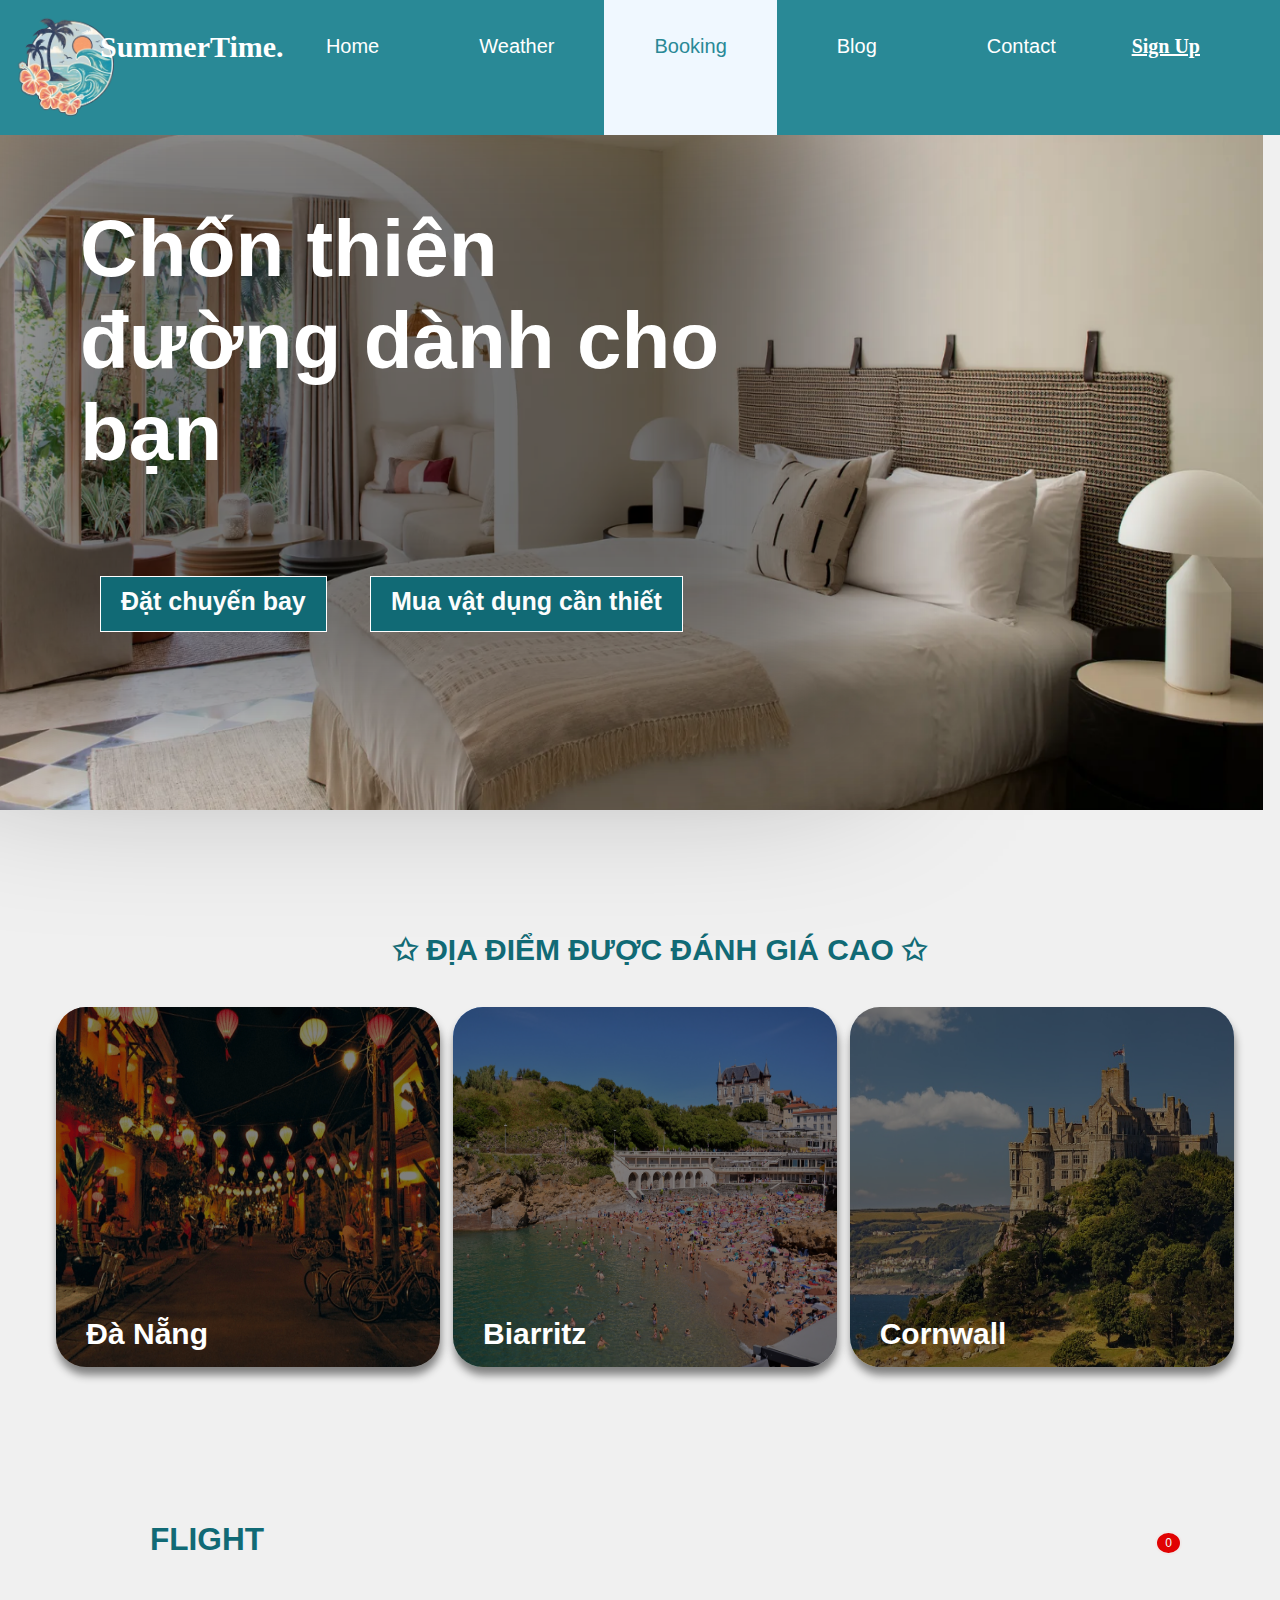
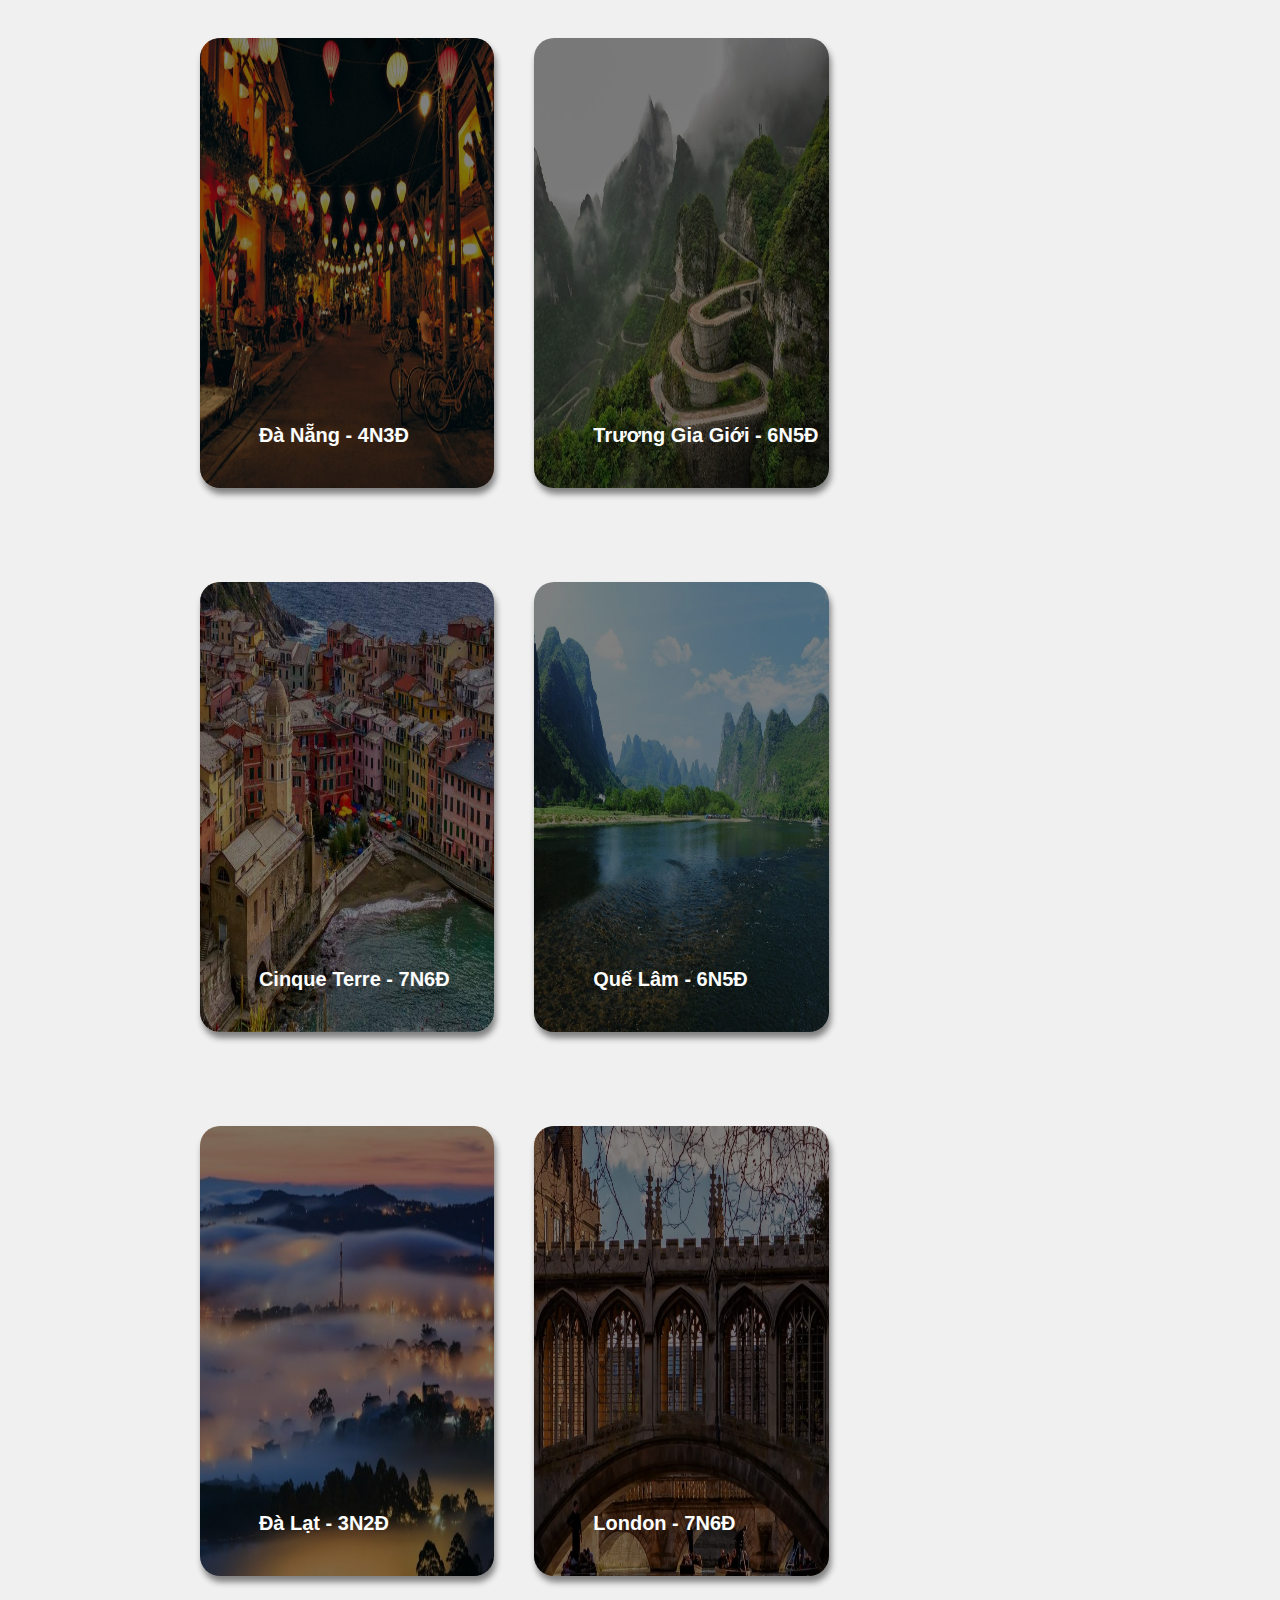
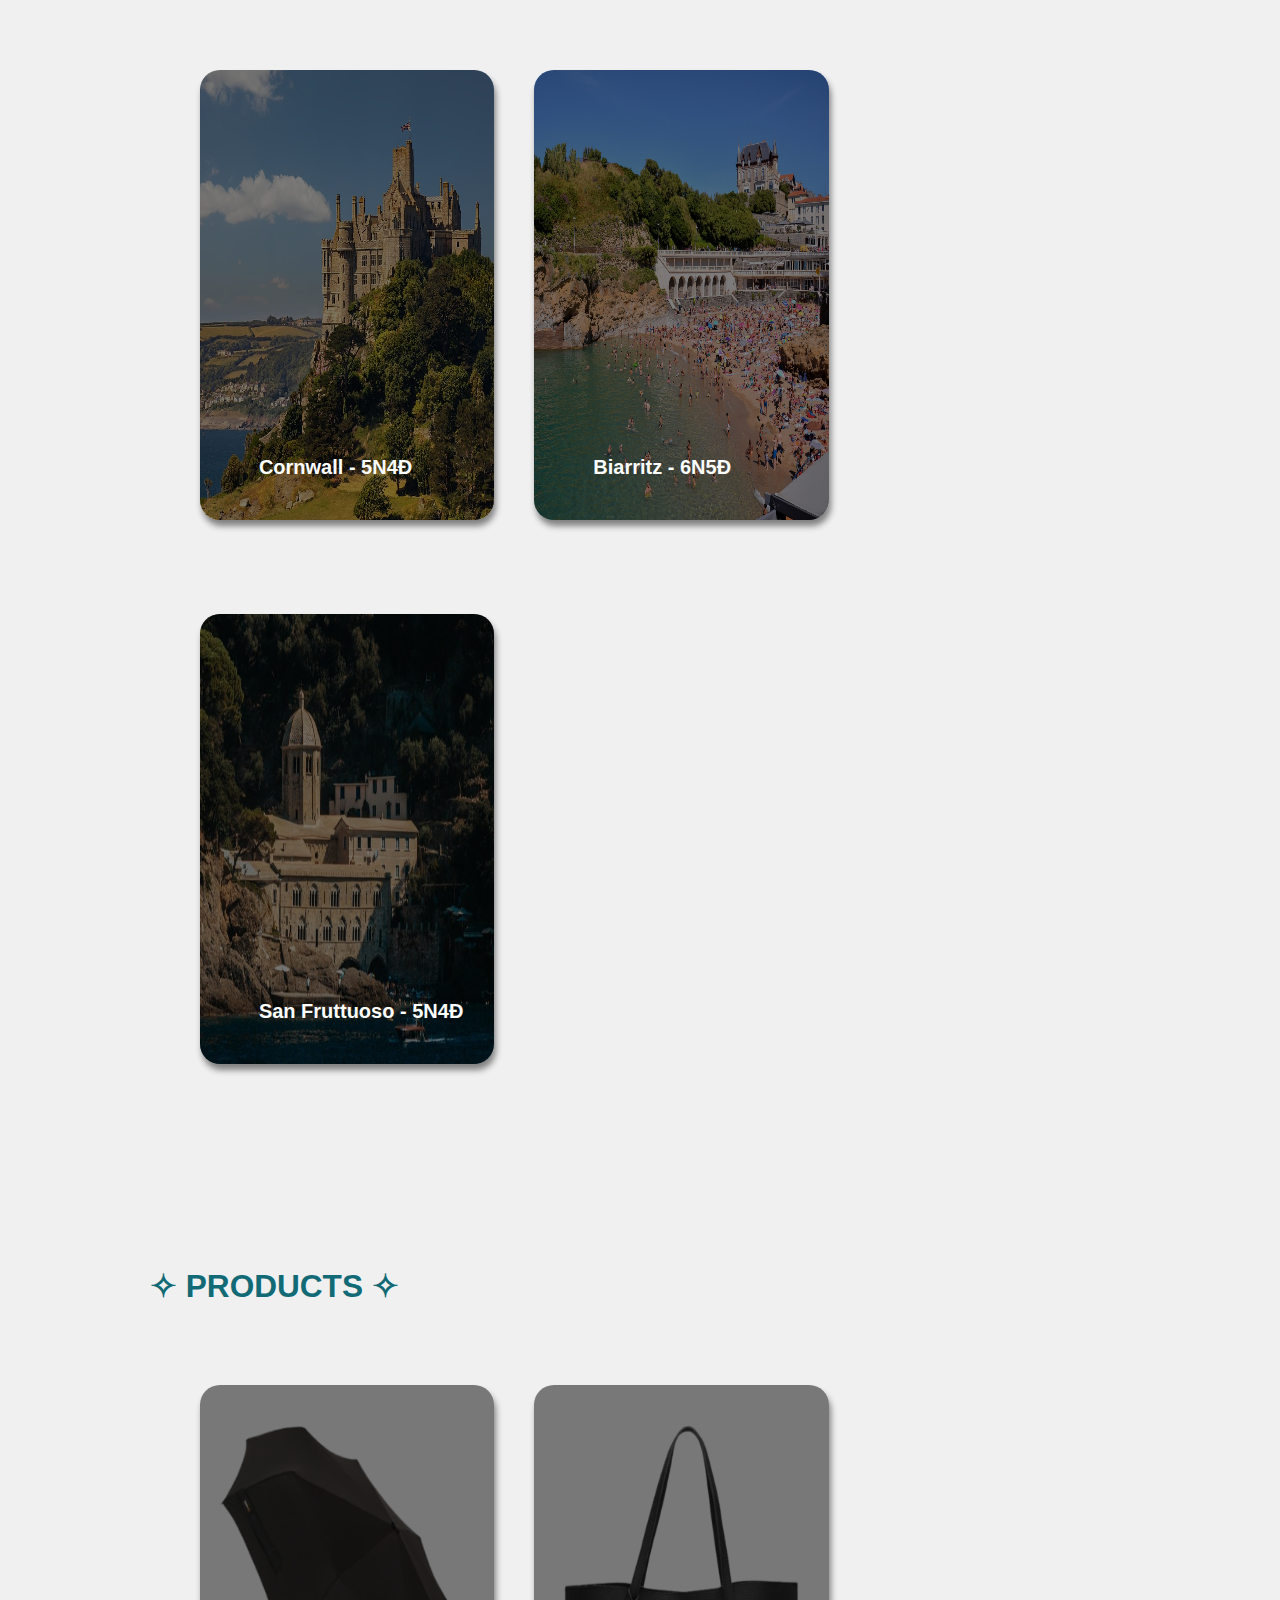
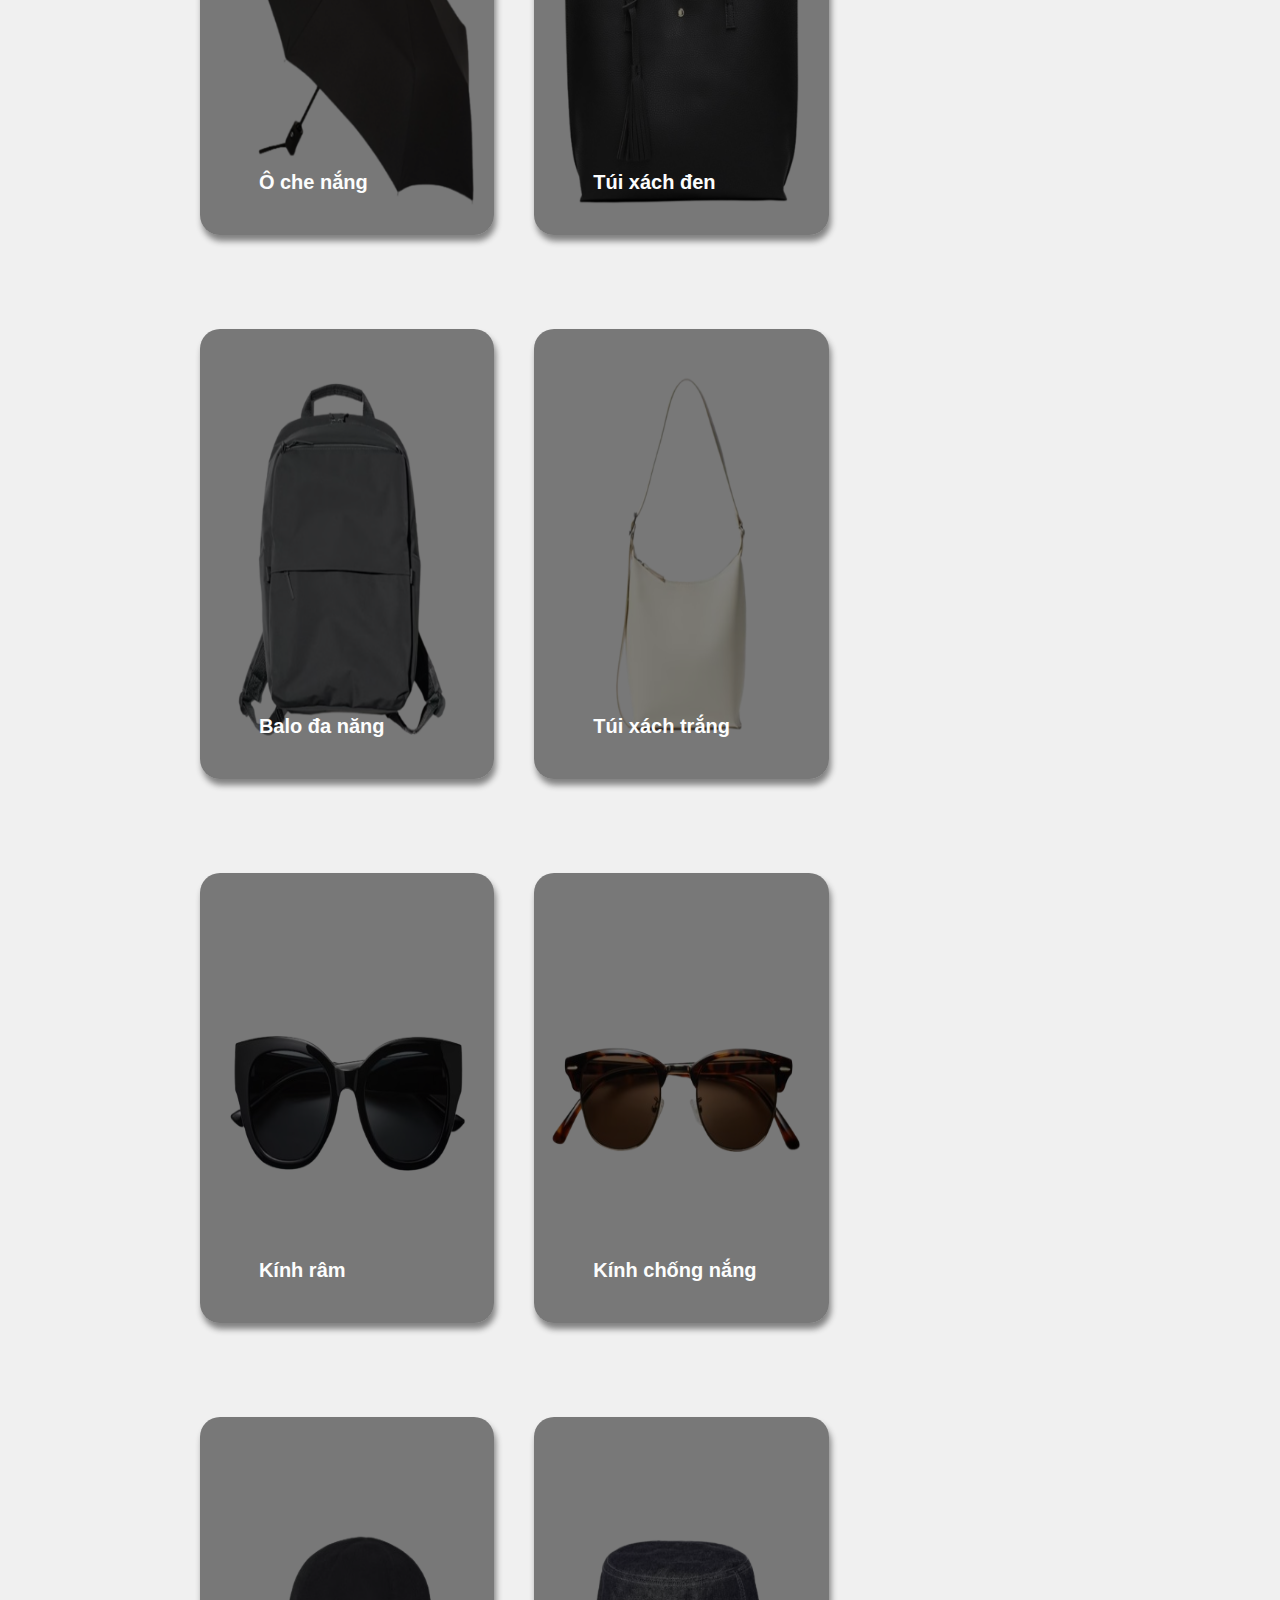
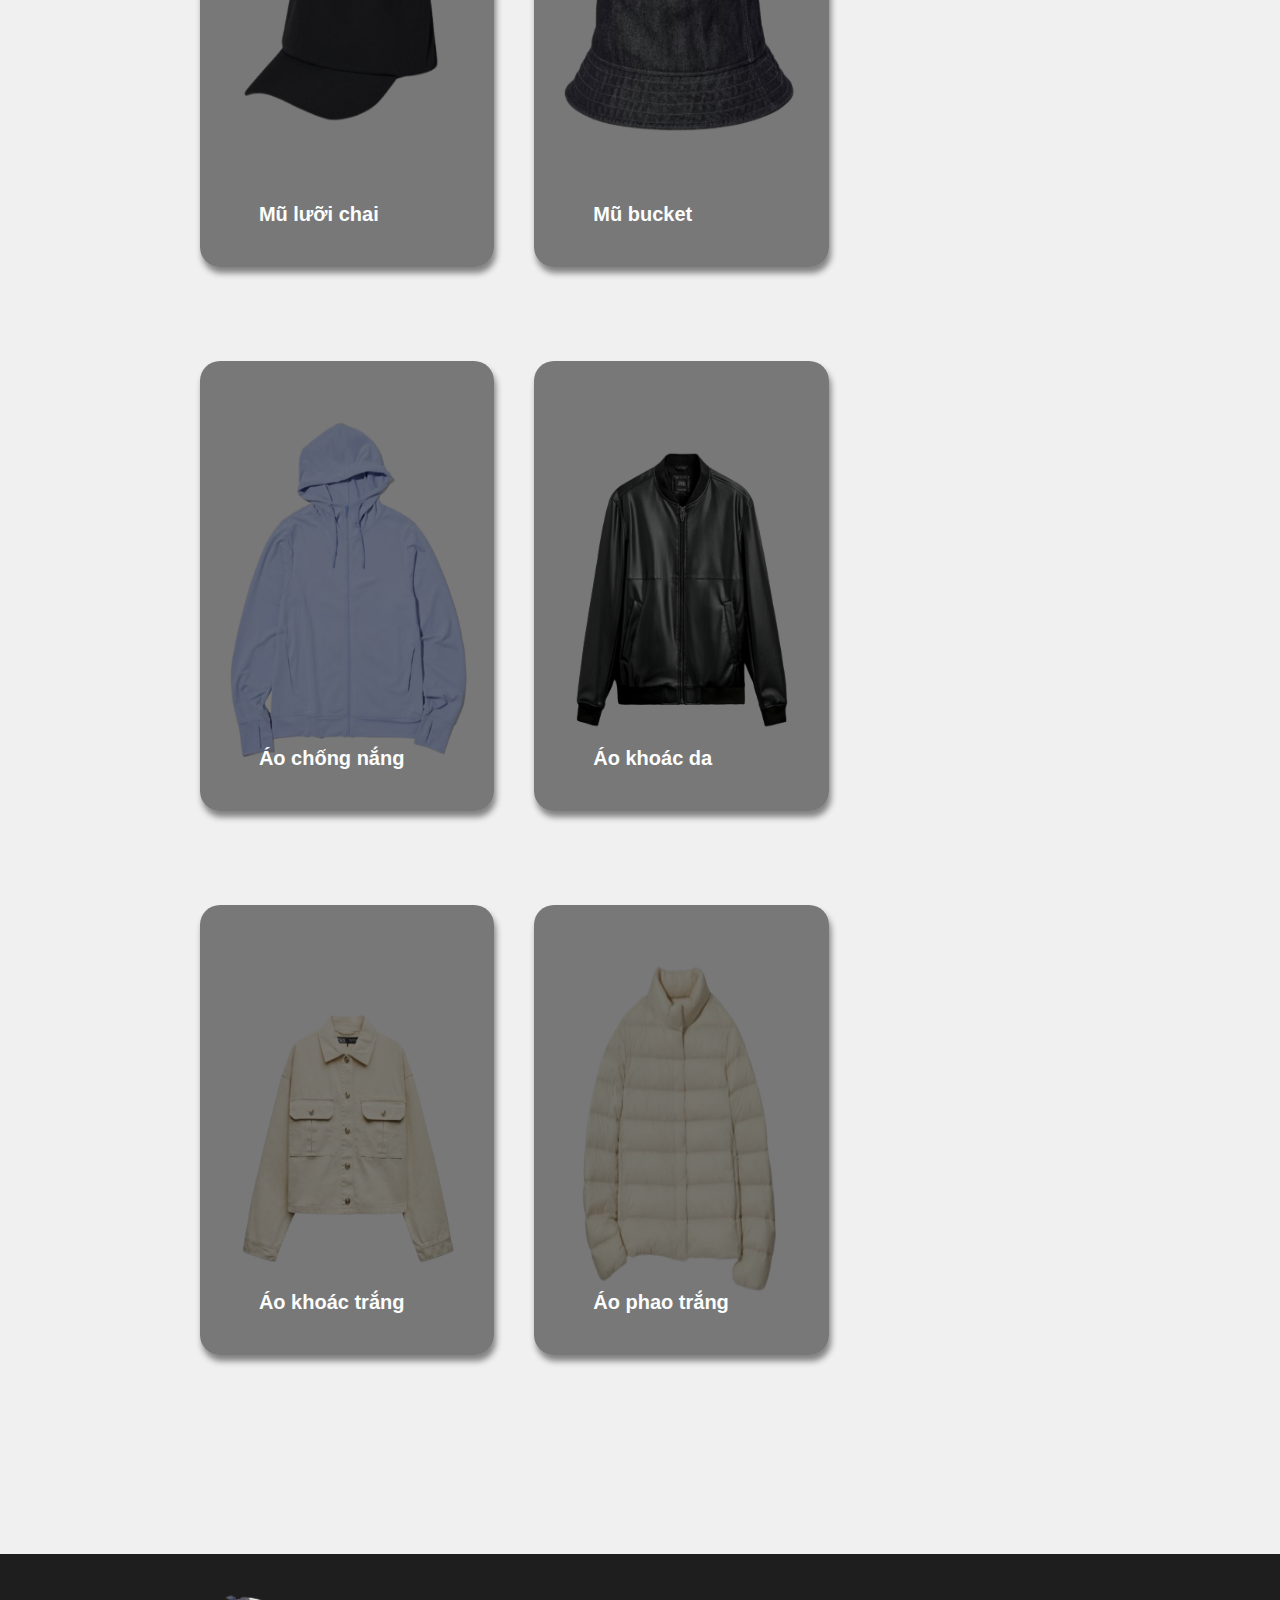
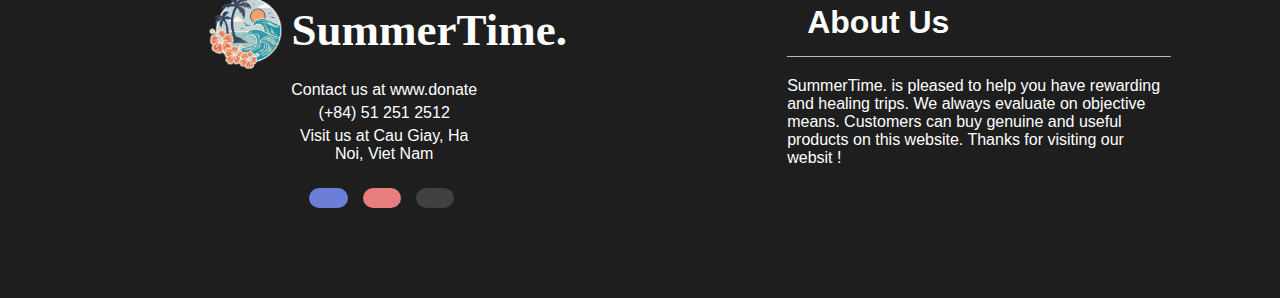
<file: Checkpoint/giohang.html>
<!DOCTYPE html>
<html lang="en">
<head>
    <meta charset="UTF-8">
    <meta name="viewport" content="width=device-width, initial-scale=1.0">
    <title>Booking</title>
    <link rel="stylesheet" href="./css/giohang.css">
    <link rel="stylesheet" href="https://cdnjs.cloudflare.com/ajax/libs/font-awesome/6.5.1/css/all.min.css" integrity="sha512-DTOQO9RWCH3ppGqcWaEA1BIZOC6xxalwEsw9c2QQeAIftl+Vegovlnee1c9QX4TctnWMn13TZye+giMm8e2LwA==" crossorigin="anonymous" referrerpolicy="no-referrer">
</head>
<body>
    <button onclick="topFunction()" id="myBtn" title="Go to top"><i class="fa-solid fa-arrow-up fa-lg" style="color: #ffffff;"></i></button>
    <div class="nav">
        <div class="lg">
            <img src="./img/logo-removebg-preview.png" alt="" class="logo">
            <p class="smt">SummerTime.</p>
        </div>
            <div class="nav-items">
                <div class="nav-item">
                    <a href="./trangchu.html" class="on">Home</a>
                </div>
                <div class="nav-item">
                    <a href="./index.html" class="on">Weather</a>
                </div>
                <div class="nav-item" id="active">
                    <a href="./giohang.html" class="on">Booking</a>
                </div>
                <div class="nav-item">
                    <a href="./blog.html" class="on" style="padding-left: 60px;padding-right: 60px;">Blog</a>
                    <ul class="dropdown1">
                        <li><a href="#">China</a></li>
                        <li><a href="#">France</a></li>
                        <li><a href="#">Italy</a></li>
                        <li><a href="#">United Kingdom</a></li>
                        <li><a href="#">Viet Nam</a></li>
                    </ul>
                </div>
                <div class="nav-item">
                    <a href="./lienhe.html" class="on">Contact</a>
                </div>
            </div>
        <div class="member">
            <a href="signup.html">Sign Up</a>
        </div>
    </div>
    <div class="slideshow-container">

        <div class="mySlides fade">
          <img src="./img/book1.png" style="width:98.7vw;height: 75vh;">
          <div class="overlay"></div>
          <div class="overText">
            <h3>Chốn thiên đường dành cho bạn</h3>
            <a href="#flight">Đặt chuyến bay </a> <a href="#pd"> Mua vật dụng cần thiết</a>
          </div>
        </div>

        <div class="mySlides fade">
          <img src="./img/book2.png" style="width:98.7vw;height: 75vh;">
          <div class="overlay"></div>
          <div class="overText">
            <h3>Chốn thiên đường dành cho bạn</h3>
            <a href="#flight">Đặt chuyến bay </a><a href="#pd"> Mua vật dụng cần thiết</a>
          </div>
        </div>
    </div>
    <br>
    <div style="text-align:center">
        <span class="dot"></span> 
        <span class="dot"></span> 
    </div>

    <div id="popular">
        <h3>✩  Địa điểm được đánh giá cao  ✩</h3>
        <div class="liked">
            <div class="likedChild">
                <img src="./img/hoianvnam.png" alt="">
                <div class="overlay1"></div>
                <p>Đà Nẵng</p>
            </div>
            <div class="likedChild">
                <img src="./img/biarritzfrance.jpg" alt="">
                <div class="overlay1"></div>
                <p>Biarritz</p>
            </div>
            <div class="likedChild">
                <img src="./img/cornwalluk.jpg" alt="">
                <div class="overlay1"></div>
                <p>Cornwall</p>
            </div>
        </div>
    </div>
    <div class="">
        <div class="booking">
            <div id="flight">
                <div id="headText">
                    <i class="fa-solid fa-plane fa-lg"></i>
                    <h3>Flight</h3>
                    <i class="fa-solid fa-plane fa-lg"></i>
                </div>
                <div class="shopping">
                    <i class="fa-sharp fa-solid fa-bag-shopping fa-2xl"></i>
                    <span class="quantity">0</span>
                </div>
                <div class="flightChild">
                    <div class="item">
                        <div class="appear">
                            <img src="./img/cinqueterreitaly.jpg" alt="">
                            <div class="overlay5"></div>
                            <h4>Cinque Terre - 2N3Đ</h4>
                        </div>

                    </div>
                    <div class="item">
                        <div class="appear">
                            <img src="./img/qlchina.jpg" alt="">
                            <div class="overlay5"></div>
                            <h4>Quế Lâm - 5N4Đ</h4>
                        </div>
                        <div class="hidden">
                            <h5>Quế Lâm</h5>
                            <a href="">Trung Quốc</a>
                            <p>Đà Lạt là thành phố tỉnh lỵ trực thuộc tỉnh Lâm Đồng, thuộc vùng Tây Nguyên, Việt Nam</p>
                            <h6 style="text-align: center;">10.600.000 đ</h6>
                            <button class="addCart">Add to Cart</button>
                        </div>
                    </div>
                    <div class="item">
                        <div class="appear">
                            <img src="./img/dalatvietnam.jpg" alt="">
                            <div class="overlay5"></div>
                            <h4>Đà Lạt - 2N3Đ</h4>
                        </div>
                        <div class="hidden">
                            <h5>Đà Lạt</h5>
                            <a href="">Việt Nam</a>
                            <p>Đà Lạt là thành phố tỉnh lỵ trực thuộc tỉnh Lâm Đồng, thuộc vùng Tây Nguyên, Việt Nam</p>
                            <h6 style="text-align: center;">1.500.000 đ</h6>
                            <button class="addCart">Add to Cart</button>
                        </div>
                    </div>
                    <div class="item">
                        <div class="appear">
                            <img src="./img/sanitaly.jpg" alt="">
                            <div class="overlay5"></div>
                            <h4 style="left: 13%;">San Fruttuoso - 4N3Đ</h4>
                        </div>
                        <div class="hidden">
                            <h5>San Fruttuoso</h5>
                            <a href="">Italy</a>
                            <p>Đà Lạt là thành phố tỉnh lỵ trực thuộc tỉnh Lâm Đồng, thuộc vùng Tây Nguyên, Việt Nam</p>
                            <h6 style="text-align: center;">15.600.000 đ</h6>
                            <button class="addCart">Add to Cart</button>
                        </div>
                    </div>
                    <div class="item">
                        <div class="appear">
                            <img src="./img/tggchina.jpg" alt="">
                            <div class="overlay5"></div>
                            <h4>Trung Quốc - 6N5Đ</h4>
                        </div>
                        <div class="hidden">
                            <h5>Trương Gia Giới</h5>
                            <a href="">Trung Quốc</a>
                            <p>Đà Lạt là thành phố tỉnh lỵ trực thuộc tỉnh Lâm Đồng, thuộc vùng Tây Nguyên, Việt Nam</p>
                            <h6 style="text-align: center;">1.800.000 đ</h6>
                            <button class="addCart">Add to Cart</button>
                        </div>
                    </div>
                    <div class="item">
                        <div class="appear">
                            <img src="./img/biarritzfrance.jpg" alt="">
                            <div class="overlay5"></div>
                            <h4>Biarritz - 5N4Đ</h4>
                        </div>
                        <div class="hidden">
                            <h5>Biarritz</h5>
                            <a href="">France</a>
                            <p>Đà Lạt là thành phố tỉnh lỵ trực thuộc tỉnh Lâm Đồng, thuộc vùng Tây Nguyên, Việt Nam</p>
                            <h6 style="text-align: center;">20.300.000 đ</h6>
                            <button class="addCart">Add to Cart</button>
                        </div>
                    </div>
                    <div class="item">
                        <div class="appear">
                            <img src="./img/cornwalluk.jpg" alt="">
                            <div class="overlay5"></div>
                            <h4>Cornwall - 7N6Đ</h4>
                        </div>
                        <div class="hidden">
                            <h5>Cornwall</h5>
                            <a href="">United Kingdom</a>
                            <p>Đà Lạt là thành phố tỉnh lỵ trực thuộc tỉnh Lâm Đồng, thuộc vùng Tây Nguyên, Việt Nam</p>
                            <h6 style="text-align: center;">25.100.000 đ</h6>
                            <button class="addCart">Add to Cart</button>
                        </div>
                    </div>
                    <div class="item">
                        <div class="appear">
                            <img src="./img/hoianvnam.png" alt="">
                            <div class="overlay5"></div>
                            <h4>Hội An - 4N3Đ</h4>
                        </div>
                        <div class="hidden">
                            <h5>Hội An</h5>
                            <a href="">Việt Nam</a>
                            <p>Đà Lạt là thành phố tỉnh lỵ trực thuộc tỉnh Lâm Đồng, thuộc vùng Tây Nguyên, Việt Nam</p>
                            <h6 style="text-align: center;">2.500.000 đ</h6>
                            <button class="addCart">Add to Cart</button>
                        </div>
                    </div>
                    <div class="item">
                        <div class="appear">
                            <img src="./img/barcelonaspain.png" alt="">
                            <div class="overlay5"></div>
                            <h4>London - 6N5Đ</h4>
                        </div>
                        <div class="hidden">
                            <h5>London</h5>
                            <a href="">United Kingdom</a>
                            <p>Đà Lạt là thành phố tỉnh lỵ trực thuộc tỉnh Lâm Đồng, thuộc vùng Tây Nguyên, Việt Nam</p>
                            <h6 style="text-align: center;">20.500.000 đ</h6>
                            <button class="addCart">Add to Cart</button>
                        </div>
                    </div>
                </div>
            </div>
            <div id="pd">
                <div id="essential">
                    <div id="headText">
                        <h3> ✧ Products ✧</h3>
                    </div>
                    <div class="essentialChild">
                        <div class="essentialItem">
                            <div class="inside">
                                <img src="./img/umbrella-removebg-preview.png" alt="">
                                <h4>UMBRELLA</h4>
                                <h5>$20</h5>
                                <button class="addCart">Add to Cart</button>
                            </div>
                        </div>
                    </div>
                </div>
            </div>
        </div>
        <div class="cartTab">
            <h1>Shopping Cart</h1>
            <div class="listCart">
                <div class="cartItem">
                    <div class="name">Đà Nẵng</div>
                    <div class="price">10.500.000 đ</div>
                    <div class="number">
                        <span class="minus"><</span>
                        <span>1</span>
                        <span class="plus">></span>
                    </div>
                </div>
            </div>
            <div class="btn">
                <button class="close">CLOSE</button>
                <button class="checkOut">PAY</button>
            </div>
        </div>
    </div>
    <div class="footer">
        <div class="innerFooter">
          <img src="./img/logo-removebg-preview.png" alt="" class="logoFooter">
          <h1> SummerTime.</h1>
              <p>Contact us at www.donate</p>
              <p>(+84) 51 251 2512</p>
              <p>Visit us at Cau Giay, Ha Noi, Viet Nam</p>
            <div class="sm">
              <a href="" class="facebook">
                <i class="fa-brands fa-facebook-f fa-xl"></i>
            </a>
            <a href="" class="google">
                <i class="fa-brands fa-google fa-xl"></i>
            </a>
            <a href="" class="twitter">
                <i class="fa-brands fa-x-twitter fa-xl"></i>
            </a>
            </div>
        </div>
        <div class="innerFooter1">
          <h1>About Us</h1>
          <p>SummerTime. is pleased to help you have rewarding and healing trips. We always evaluate on objective means. Customers can buy genuine and useful products on this website. Thanks for visiting our websit ! </p>
        </div>
    </div>
    <script src="./js/giohang1.js"></script>
</body>
</html>
</file>
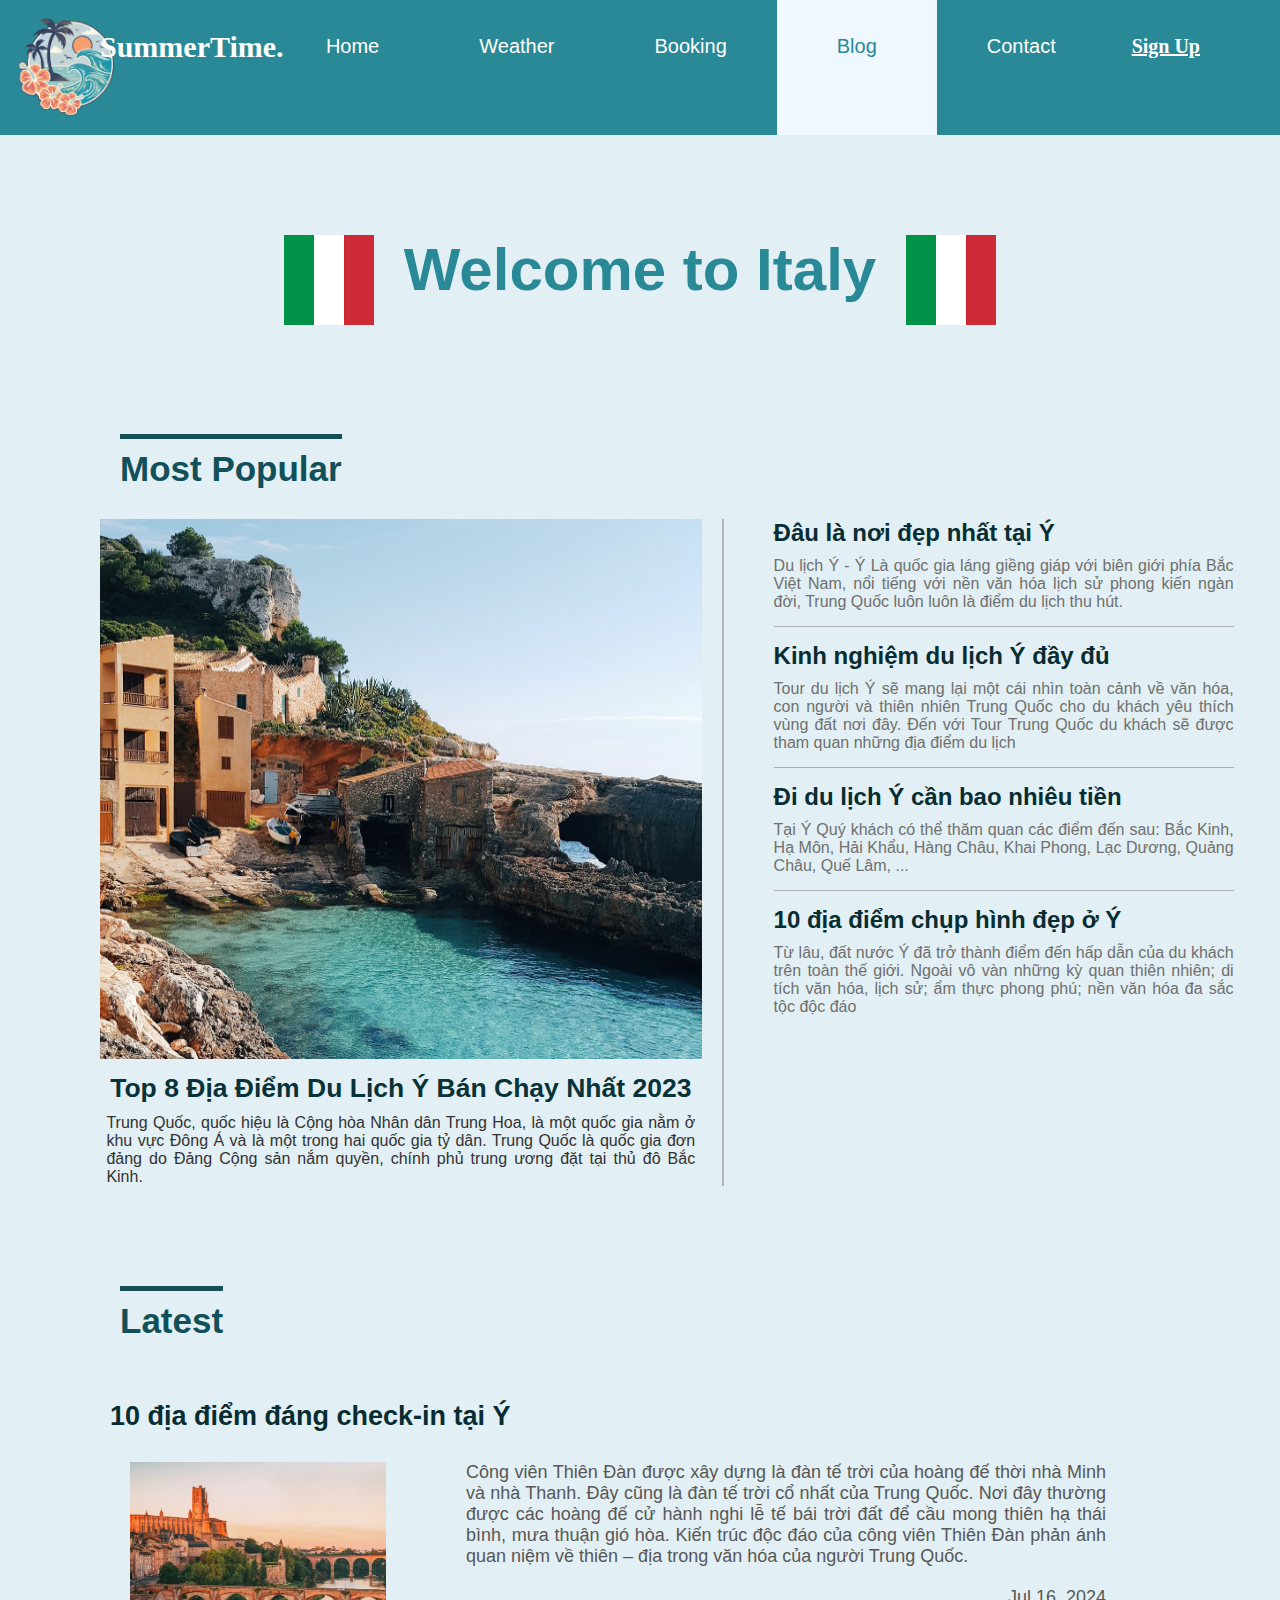
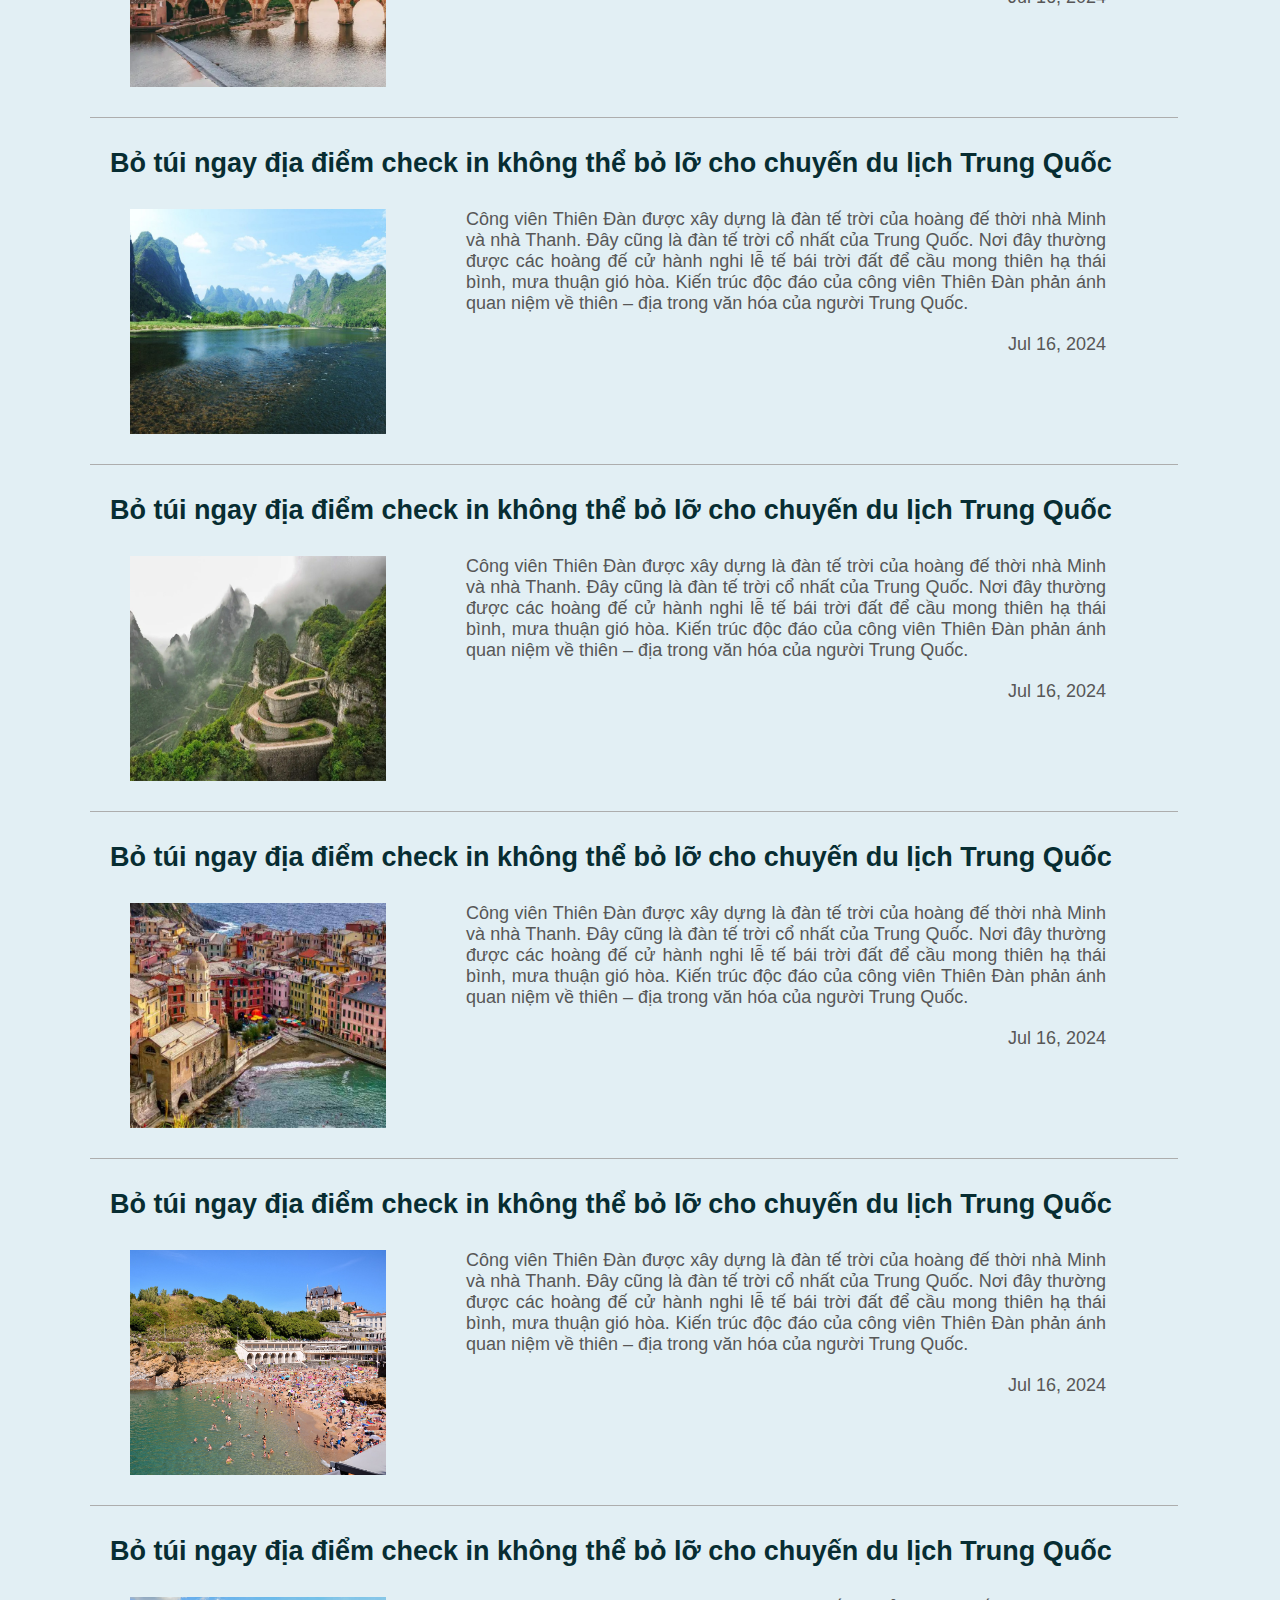
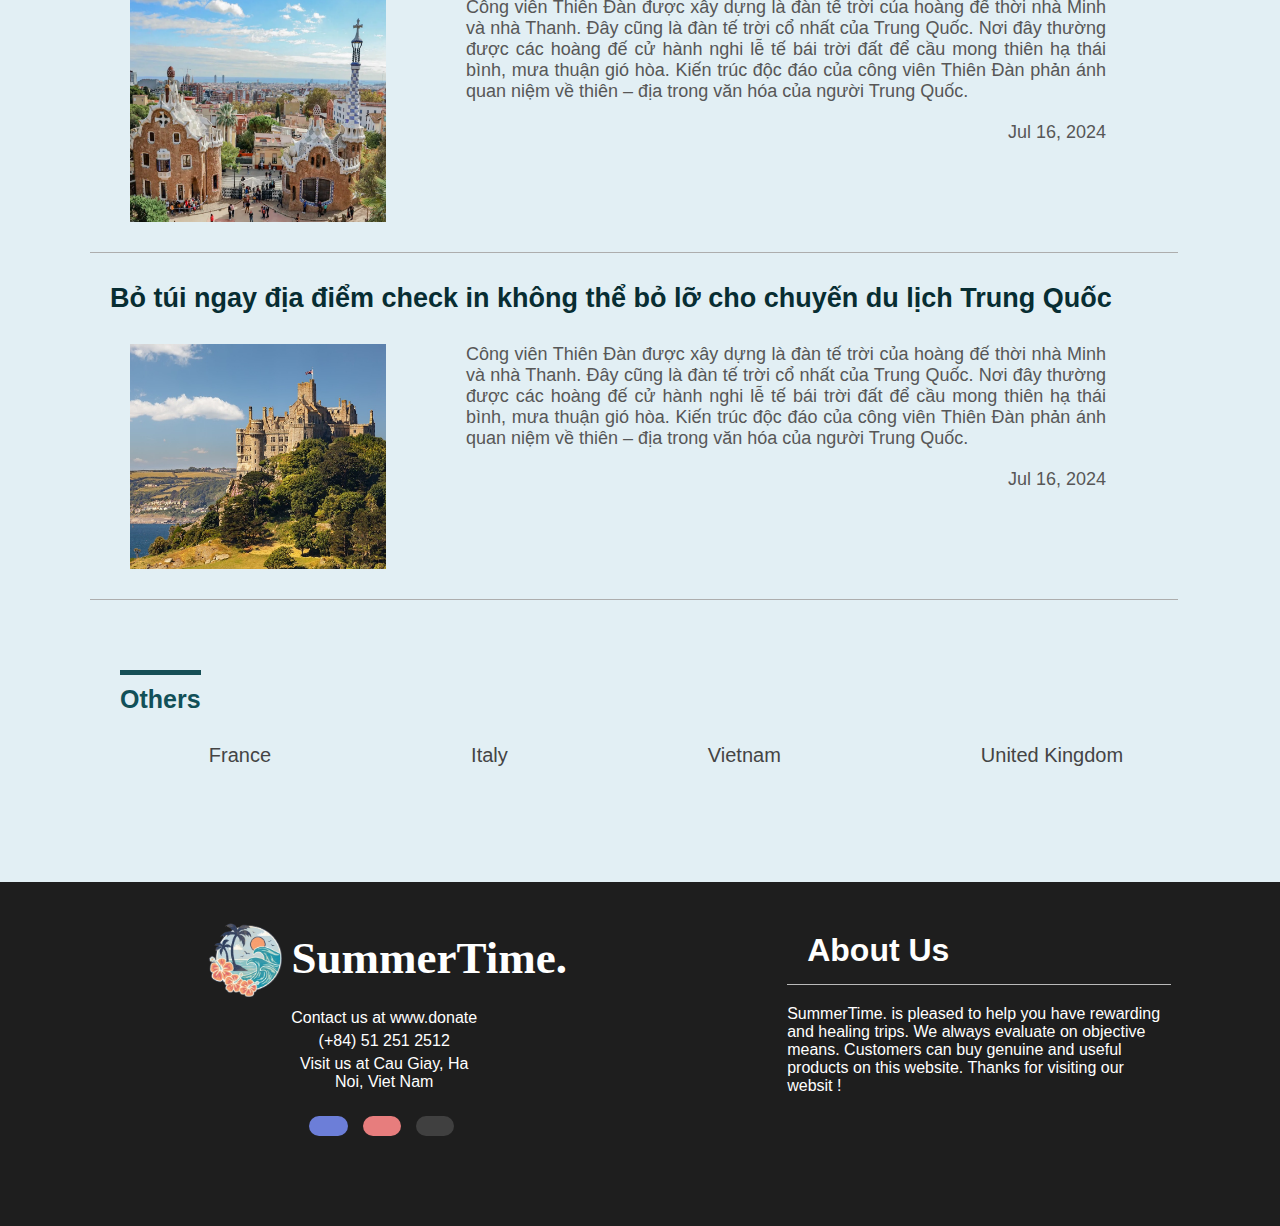
<file: Checkpoint/italy.html>
<!DOCTYPE html>
<html lang="en">
<head>
    <meta charset="UTF-8">
    <meta name="viewport" content="width=device-width, initial-scale=1.0">
    <link rel="stylesheet" href="./css/travel.css">
    <link rel="stylesheet" href="https://cdnjs.cloudflare.com/ajax/libs/font-awesome/6.5.1/css/all.min.css" integrity="sha512-DTOQO9RWCH3ppGqcWaEA1BIZOC6xxalwEsw9c2QQeAIftl+Vegovlnee1c9QX4TctnWMn13TZye+giMm8e2LwA==" crossorigin="anonymous" referrerpolicy="no-referrer">
    <title>Italy</title>
</head>
<body>
    <button onclick="topFunction()" id="myBtn" title="Go to top"><i class="fa-solid fa-arrow-up fa-lg" style="color: #ffffff;"></i></button>
    <div class="nav">
        <div class="lg">
            <img src="./img/logo-removebg-preview.png" alt="" class="logo">
            <p class="smt">SummerTime.</p>
        </div>
            <div class="nav-items">
                <div class="nav-item" >
                    <a href="./trangchu.html" class="on" >Home</a>
                </div>
                <div class="nav-item">
                    <a href="./index.html" class="on">Weather</a>
                </div>
                <div class="nav-item">
                    <a href="./giohang.html" class="on">Booking</a>
                </div>
                <div class="nav-item">
                    <a href="./blog.html" class="on" style="padding-left: 60px;padding-right: 60px;" id="active">Blog</a>
                    <ul class="dropdown1">
                        <li><a href="./china.html">China</a></li>
                        <li><a href="./france.html">France</a></li>
                        <li><a href="./italy.html">Italy</a></li>
                        <li><a href="./uk.html">United Kingdom</a></li>
                        <li><a href="./vn.html">Viet Nam</a></li>
                    </ul>
                </div>
                <div class="nav-item">
                    <a href="./lienhe.html" class="on">Contact</a>
                </div>
            </div>
        <div class="member">
            <a href="signup.html">Sign Up</a>
        </div>
    </div>
    <div class="middle">
        <div class="flag">
            <img src="./img/italy.png" alt="">
            <h1>Welcome to Italy</h1>
            <img src="./img/italy.png" alt="">
        </div>
        <h3 class="ppl">Most Popular</h3>
        <div class="up">
            <div class="left">
                <img src="./img/sanspain.jpg" alt="">
                <h2>Top 8 Địa Điểm Du Lịch Ý Bán Chạy Nhất 2023</h2>
                <p>Trung Quốc, quốc hiệu là Cộng hòa Nhân dân Trung Hoa, là một quốc gia nằm ở khu vực Đông Á và là một trong hai quốc gia tỷ dân. Trung Quốc là quốc gia đơn đảng do Đảng Cộng sản nắm quyền, chính phủ trung ương đặt tại thủ đô Bắc Kinh.</p>
            </div>
            <div class="right">
                <div class="sRight">
                    <h2>Đâu là nơi đẹp nhất tại Ý</h2>
                    <p>Du lịch Ý - Ý Là quốc gia láng giềng giáp với biên giới phía Bắc Việt Nam, nổi tiếng với nền văn hóa lịch sử phong kiến ngàn đời, Trung Quốc luôn luôn là điểm du lịch thu hút. </p>
                </div>
                <div class="sRight">
                    <h2>Kinh nghiệm du lịch Ý đầy đủ</h2>
                    <p>Tour du lịch Ý sẽ mang lại một cái nhìn toàn cảnh về văn hóa, con người và thiên nhiên Trung Quốc cho du khách yêu thích vùng đất nơi đây.  Đến với Tour Trung Quốc du khách sẽ được tham quan những địa điểm du lịch </p>
                </div>
                <div class="sRight">
                    <h2>Đi du lịch Ý cần bao nhiêu tiền</h2>
                    <p>Tại Ý Quý khách có thể thăm quan các điểm đến sau: Bắc Kinh, Hạ Môn, Hải Khẩu, Hàng Châu, Khai Phong, Lạc Dương, Quảng Châu, Quế Lâm, ...</p>
                </div>
                <div class="sRight">
                    <h2>10 địa điểm chụp hình đẹp ở Ý</h2>
                    <p>Từ lâu, đất nước Ý đã trở thành điểm đến hấp dẫn của du khách trên toàn thế giới. Ngoài vô vàn những kỳ quan thiên nhiên; di tích văn hóa, lịch sử; ẩm thực phong phú; nền văn hóa đa sắc tộc độc đáo</p>
                </div>
            </div>
        </div>
        <div class="news">
            <h2 class="ppl" >Latest</h2>
            <div class="inside">
                <div class="sNews">
                    <h2>10 địa điểm đáng check-in tại Ý</h2>
                    <div class="content">
                        <img src="./img/albifrance.png" alt="">
                        <div class="text">
                            <p>Công viên Thiên Đàn được xây dựng là đàn tế trời của hoàng đế thời nhà Minh và nhà Thanh. Đây cũng là đàn tế trời cổ nhất của Trung Quốc. Nơi đây thường được các hoàng đế cử hành nghi lễ tế bái trời đất để cầu mong thiên hạ thái bình, mưa thuận gió hòa. Kiến trúc độc đáo của công viên Thiên Đàn phản ánh quan niệm về thiên – địa trong văn hóa của người Trung Quốc. </p>
                            <p style="text-align: right;">Jul 16, 2024</p>
                        </div>
                    </div>
                </div>
                <div class="sNews">
                    <h2>Bỏ túi ngay địa điểm check in không thể bỏ lỡ cho chuyến du lịch Trung Quốc</h2>
                    <div class="content">
                        <img src="./img/qlchina.jpg" alt="">
                        <div class="text">
                            <p>Công viên Thiên Đàn được xây dựng là đàn tế trời của hoàng đế thời nhà Minh và nhà Thanh. Đây cũng là đàn tế trời cổ nhất của Trung Quốc. Nơi đây thường được các hoàng đế cử hành nghi lễ tế bái trời đất để cầu mong thiên hạ thái bình, mưa thuận gió hòa. Kiến trúc độc đáo của công viên Thiên Đàn phản ánh quan niệm về thiên – địa trong văn hóa của người Trung Quốc. </p>
                            <p style="text-align: right;">Jul 16, 2024</p>
                        </div>
                    </div>
                </div>
                <div class="sNews">
                    <h2>Bỏ túi ngay địa điểm check in không thể bỏ lỡ cho chuyến du lịch Trung Quốc</h2>
                    <div class="content">
                        <img src="./img/tggchina.jpg" alt="">
                        <div class="text">
                            <p>Công viên Thiên Đàn được xây dựng là đàn tế trời của hoàng đế thời nhà Minh và nhà Thanh. Đây cũng là đàn tế trời cổ nhất của Trung Quốc. Nơi đây thường được các hoàng đế cử hành nghi lễ tế bái trời đất để cầu mong thiên hạ thái bình, mưa thuận gió hòa. Kiến trúc độc đáo của công viên Thiên Đàn phản ánh quan niệm về thiên – địa trong văn hóa của người Trung Quốc. </p>
                            <p style="text-align: right;">Jul 16, 2024</p>
                        </div>
                    </div>
                </div>
                <div class="sNews">
                    <h2>Bỏ túi ngay địa điểm check in không thể bỏ lỡ cho chuyến du lịch Trung Quốc</h2>
                    <div class="content">
                        <img src="./img/cinqueterreitaly.jpg" alt="">
                        <div class="text">
                            <p>Công viên Thiên Đàn được xây dựng là đàn tế trời của hoàng đế thời nhà Minh và nhà Thanh. Đây cũng là đàn tế trời cổ nhất của Trung Quốc. Nơi đây thường được các hoàng đế cử hành nghi lễ tế bái trời đất để cầu mong thiên hạ thái bình, mưa thuận gió hòa. Kiến trúc độc đáo của công viên Thiên Đàn phản ánh quan niệm về thiên – địa trong văn hóa của người Trung Quốc. </p>
                            <p style="text-align: right;">Jul 16, 2024</p>
                        </div>
                    </div>
                </div>
                <div class="sNews">
                    <h2>Bỏ túi ngay địa điểm check in không thể bỏ lỡ cho chuyến du lịch Trung Quốc</h2>
                    <div class="content">
                        <img src="./img/biarritzfrance.jpg" alt="">
                        <div class="text">
                            <p>Công viên Thiên Đàn được xây dựng là đàn tế trời của hoàng đế thời nhà Minh và nhà Thanh. Đây cũng là đàn tế trời cổ nhất của Trung Quốc. Nơi đây thường được các hoàng đế cử hành nghi lễ tế bái trời đất để cầu mong thiên hạ thái bình, mưa thuận gió hòa. Kiến trúc độc đáo của công viên Thiên Đàn phản ánh quan niệm về thiên – địa trong văn hóa của người Trung Quốc. </p>
                            <p style="text-align: right;">Jul 16, 2024</p>
                        </div>
                    </div>
                </div>
                <div class="sNews">
                    <h2>Bỏ túi ngay địa điểm check in không thể bỏ lỡ cho chuyến du lịch Trung Quốc</h2>
                    <div class="content">
                        <img src="./img/barcelonaspain.png" alt="">
                        <div class="text">
                            <p>Công viên Thiên Đàn được xây dựng là đàn tế trời của hoàng đế thời nhà Minh và nhà Thanh. Đây cũng là đàn tế trời cổ nhất của Trung Quốc. Nơi đây thường được các hoàng đế cử hành nghi lễ tế bái trời đất để cầu mong thiên hạ thái bình, mưa thuận gió hòa. Kiến trúc độc đáo của công viên Thiên Đàn phản ánh quan niệm về thiên – địa trong văn hóa của người Trung Quốc. </p>
                            <p style="text-align: right;">Jul 16, 2024</p>
                        </div>
                    </div>
                </div>
                <div class="sNews">
                    <h2>Bỏ túi ngay địa điểm check in không thể bỏ lỡ cho chuyến du lịch Trung Quốc</h2>
                    <div class="content">
                        <img src="./img/cornwalluk.jpg" alt="">
                        <div class="text">
                            <p>Công viên Thiên Đàn được xây dựng là đàn tế trời của hoàng đế thời nhà Minh và nhà Thanh. Đây cũng là đàn tế trời cổ nhất của Trung Quốc. Nơi đây thường được các hoàng đế cử hành nghi lễ tế bái trời đất để cầu mong thiên hạ thái bình, mưa thuận gió hòa. Kiến trúc độc đáo của công viên Thiên Đàn phản ánh quan niệm về thiên – địa trong văn hóa của người Trung Quốc. </p>
                            <p style="text-align: right;">Jul 16, 2024</p>
                        </div>
                    </div>
                </div>
            </div>
            <div class="other">
                <h3>Others</h3>
                <div class="alter">
                    <a href="./france.html">France</a>
                    <a href="./italy.html">Italy</a>
                    <a href="./vn.html">Vietnam</a>
                    <a href="./uk.html">United Kingdom</a>
                </div>
            </div>
        </div>
    </div>
    <div class="footer">
        <div class="innerFooter">
          <img src="./img/logo-removebg-preview.png" alt="" class="logoFooter">
          <h1> SummerTime.</h1>
              <p>Contact us at www.donate</p>
              <p>(+84) 51 251 2512</p>
              <p>Visit us at Cau Giay, Ha Noi, Viet Nam</p>
            <div class="sm">
              <a href="" class="facebook">
                <i class="fa-brands fa-facebook-f fa-xl"></i>
            </a>
            <a href="" class="google">
                <i class="fa-brands fa-google fa-xl"></i>
            </a>
            <a href="" class="twitter">
                <i class="fa-brands fa-x-twitter fa-xl"></i>
            </a>
            </div>
        </div>
        <div class="innerFooter1">
          <h1>About Us</h1>
          <p>SummerTime. is pleased to help you have rewarding and healing trips. We always evaluate on objective means. Customers can buy genuine and useful products on this website. Thanks for visiting our websit ! </p>
        </div>
    </div>
    <script src="./js/travel.js"></script>
</body>
</html>
</file>
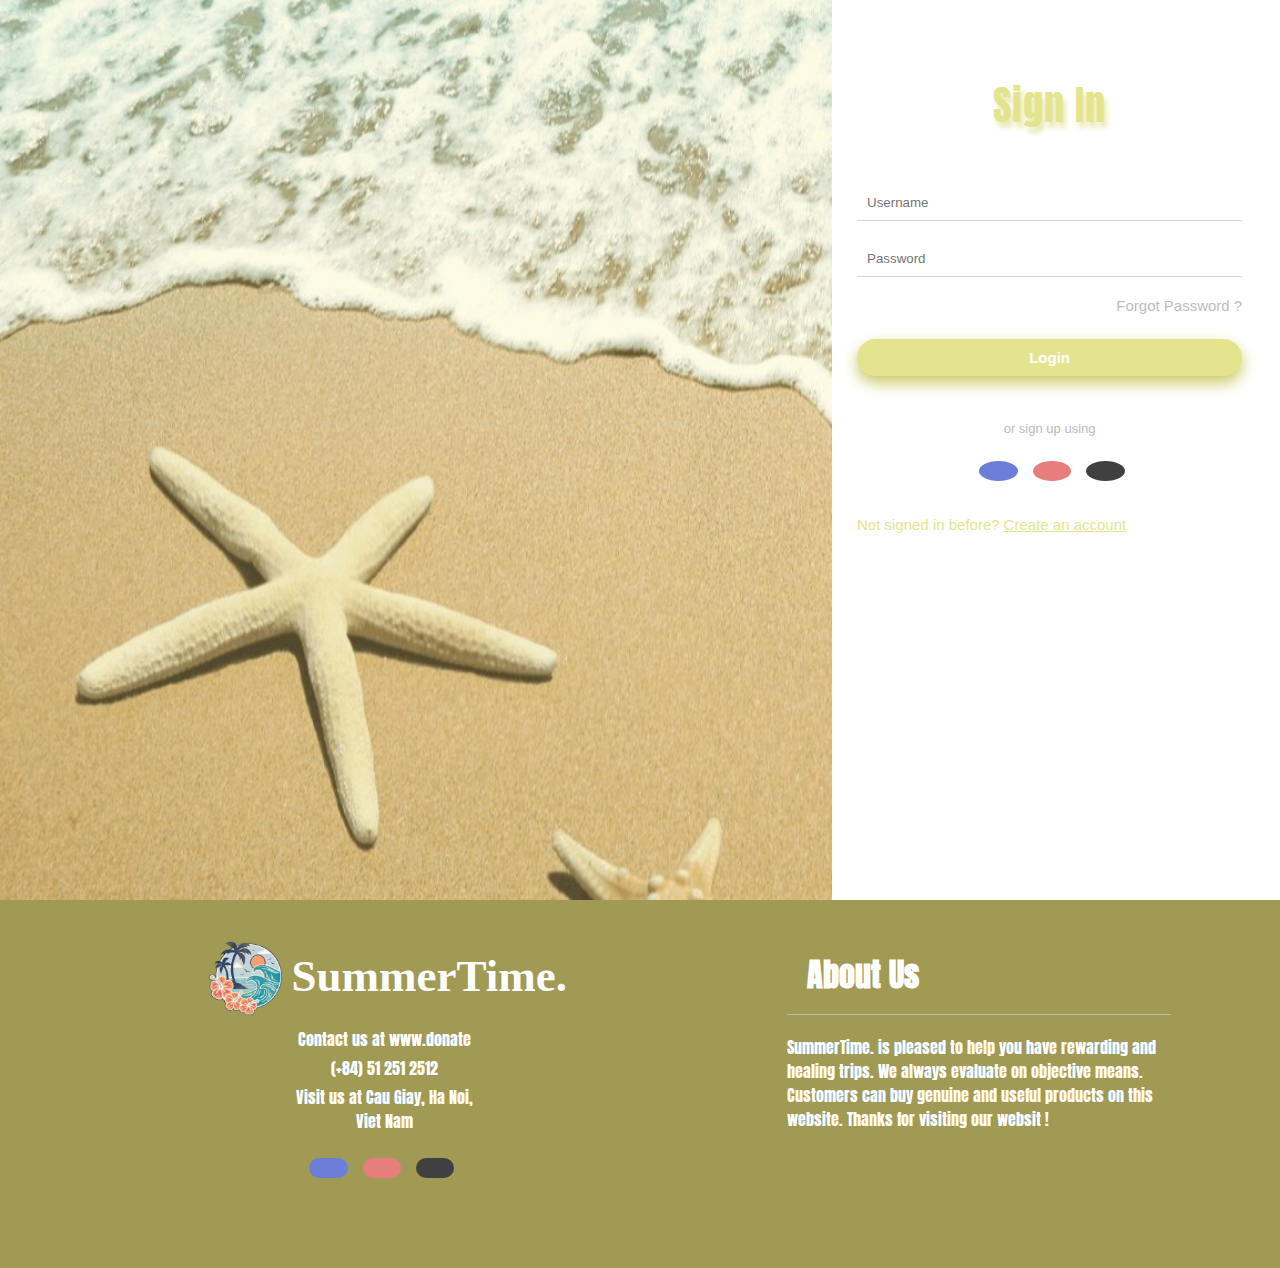
<file: Checkpoint/signin.html>
<!DOCTYPE html>
<html lang="en">

<head>
    <meta charset="UTF-8">
    <meta name="viewport" content="width=device-width, initial-scale=1.0">
    <title>Sign in</title>
    <link rel="stylesheet" href="./css/signin.css">
    <link rel="preconnect" href="https://fonts.googleapis.com">
    <link rel="preconnect" href="https://fonts.gstatic.com" crossorigin>
    <link href="https://fonts.googleapis.com/css2?family=Anton&display=swap" rel="stylesheet">
    <link rel="stylesheet" href="https://cdnjs.cloudflare.com/ajax/libs/font-awesome/6.5.1/css/all.min.css"
        integrity="sha512-DTOQO9RWCH3ppGqcWaEA1BIZOC6xxalwEsw9c2QQeAIftl+Vegovlnee1c9QX4TctnWMn13TZye+giMm8e2LwA=="
        crossorigin="anonymous" referrerpolicy="no-referrer" />
</head>

<body>
    <div id="bg">
        <div class="img">
            <img src="./img/login1.jpg" alt="">
        </div>
        <form action="" class="form">
            <fieldset>
                <p class="head">Sign In</p>
                    <input type="text" name="" id="username" placeholder="Username" class="input" >
                    <span class="error-message"></span><br>
                <div class="password" >
                    <input type="password" name="" id="password" placeholder="Password" class="input" >
                    <span class="error-message"></span><br>
                </div>
                <a class="forget" href="">Forgot Password ?</a>
                <button type="submit" onclick="login()" class="login" >Login</button>
                <div class="middle">
                    <span>or sign up using</span>
                </div>
                <div class="alternative">
                    <a href="" class="facebook">
                        <i class="fa-brands fa-facebook-f fa-xl"></i>
                    </a>
                    <a href="" class="google">
                        <i class="fa-brands fa-google fa-xl"></i>
                    </a>
                    <a href="" class="twitter">
                        <i class="fa-brands fa-x-twitter fa-xl"></i>
                    </a>
                </div>
                <p class="sign-up">Not signed in before? </p>
                <a href="signup.html" class="sign-up"> Create an account</a>
            </fieldset>
        </form>
        <div id="loginMessage"></div>
    </div>
    <div class="footer">
        <div class="innerFooter">
          <img src="./img/logo-removebg-preview.png" alt="" class="logoFooter">
          <h1> SummerTime.</h1>
              <p>Contact us at www.donate</p>
              <p>(+84) 51 251 2512</p>
              <p>Visit us at Cau Giay, Ha Noi, Viet Nam</p>
            <div class="sm">
              <a href="" class="facebook">
                <i class="fa-brands fa-facebook-f fa-xl"></i>
            </a>
            <a href="" class="google">
                <i class="fa-brands fa-google fa-xl"></i>
            </a>
            <a href="" class="twitter">
                <i class="fa-brands fa-x-twitter fa-xl"></i>
            </a>
            </div>
        </div>
        <div class="innerFooter1">
          <h1>About Us</h1>
          <p>SummerTime. is pleased to help you have rewarding and healing trips. We always evaluate on objective means. Customers can buy genuine and useful products on this website. Thanks for visiting our websit ! </p>
        </div>
      </div>
    <script src="./js/signin.js"></script>
</body>

</html>
</file>
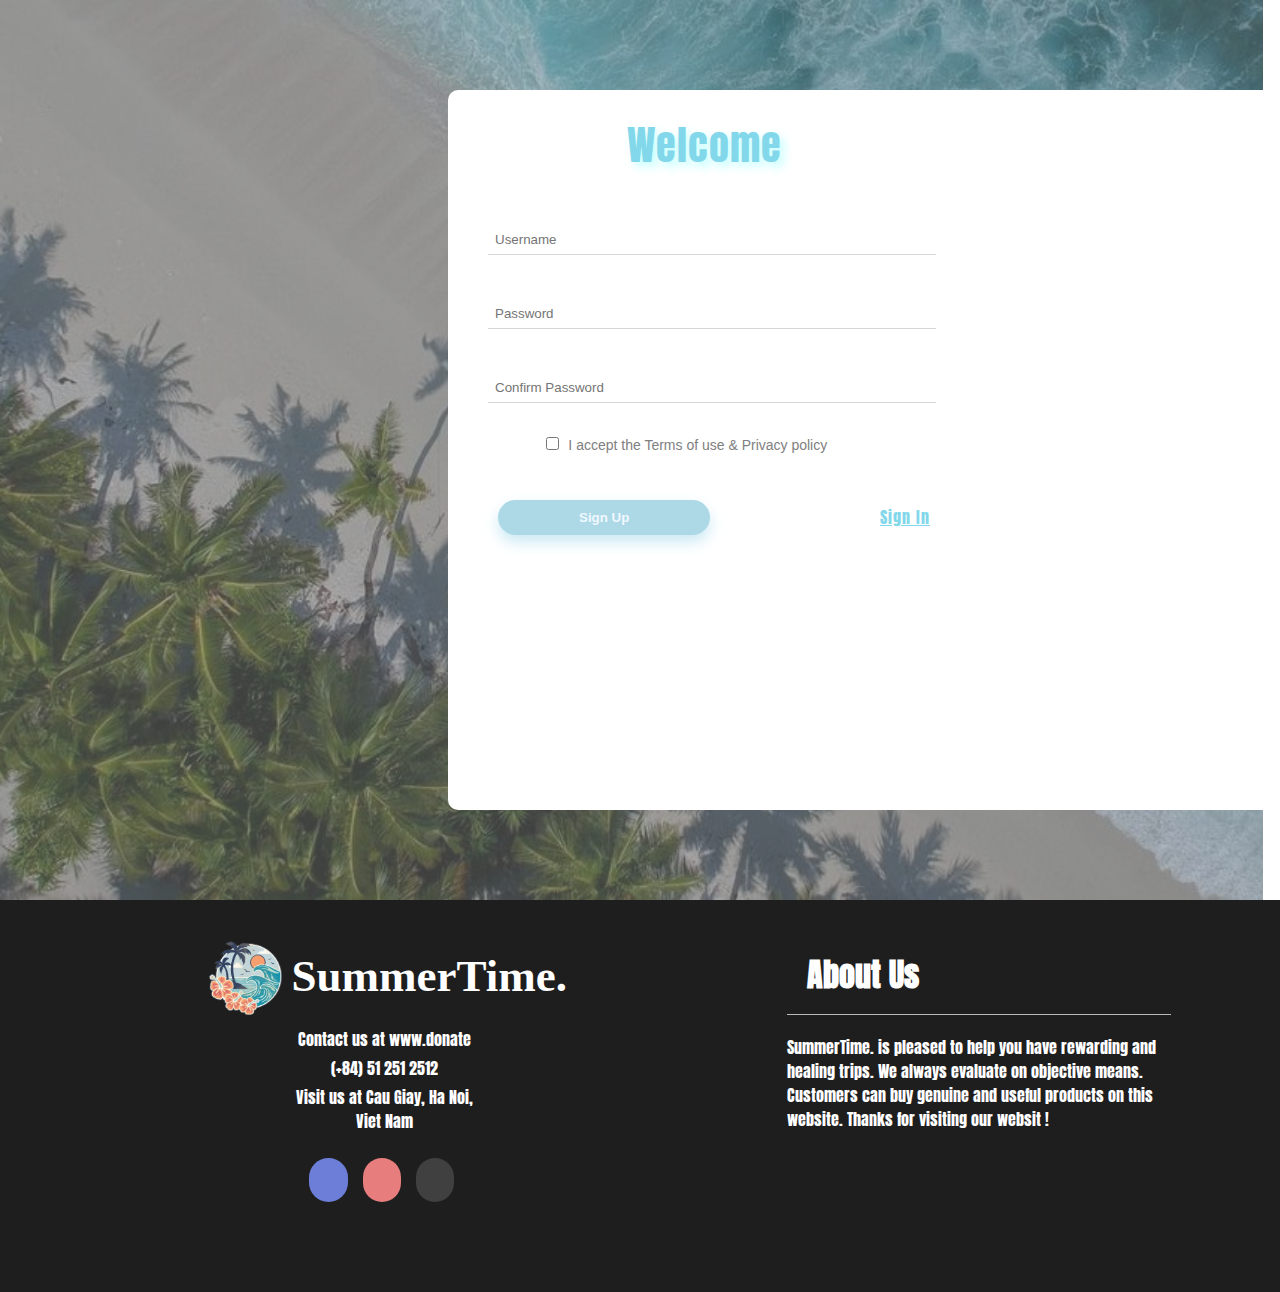
<file: Checkpoint/signup.html>
<!DOCTYPE html>
<html lang="en">
<head>
    <meta charset="UTF-8">
    <meta name="viewport" content="width=device-width, initial-scale=1.0">
    <title>Sign Up</title>
    <link rel="stylesheet" href="./css/signup.css">
    <link rel="preconnect" href="https://fonts.googleapis.com">
    <link rel="preconnect" href="https://fonts.gstatic.com" crossorigin>
    <link href="https://fonts.googleapis.com/css2?family=Anton&display=swap" rel="stylesheet">
    <link rel="stylesheet" href="https://cdnjs.cloudflare.com/ajax/libs/font-awesome/6.5.1/css/all.min.css" integrity="sha512-DTOQO9RWCH3ppGqcWaEA1BIZOC6xxalwEsw9c2QQeAIftl+Vegovlnee1c9QX4TctnWMn13TZye+giMm8e2LwA==" crossorigin="anonymous" referrerpolicy="no-referrer">
</head>
<body>
    <div class="bg">
      <div class="overlay"></div>
      <img src="./img/signup.jpg" alt="">
    </div>
    <form action="" class="form">
       <fieldset>
        <div class="text">
        <p class="head">Welcome</p>
          <div>
            <input type="text" id="username" placeholder="Username" class="input">
            <span class="error-message"></span><br>
          </div>
          <div>
            <input type="password" name="" id="password" placeholder="Password" class="input">
            <span class="error-message"></span><br>
          </div>
          <div>
            <input type="password" name="" id="confirm" placeholder="Confirm Password" >
            <span class="error-message"></span><br>
          </div>
          <input type="checkbox" value="" id="checkbox" onchange="check1()"> 
          <span class="con">I accept the Terms of use & Privacy policy </span><br>
          <div class="end">
          <button type="submit" class="submit" onclick="addNew()">Sign Up</button>
          <div class="login">
          <a href="signin.html" class="sign-in">Sign In</a>
          <i class="fa-sharp fa-solid fa-arrow-right"></i>
          </div>
        </div>
      </div>
       </fieldset>
    </form>
    <div class="footer">
      <div class="innerFooter">
        <img src="./img/logo-removebg-preview.png" alt="" class="logoFooter">
        <h1> SummerTime.</h1>
            <p>Contact us at www.donate</p>
            <p>(+84) 51 251 2512</p>
            <p>Visit us at Cau Giay, Ha Noi, Viet Nam</p>
          <div class="sm">
            <a href="" class="facebook">
              <i class="fa-brands fa-facebook-f fa-xl"></i>
          </a>
          <a href="" class="google">
              <i class="fa-brands fa-google fa-xl"></i>
          </a>
          <a href="" class="twitter">
              <i class="fa-brands fa-x-twitter fa-xl"></i>
          </a>
          </div>
      </div>
      <div class="innerFooter1">
        <h1>About Us</h1>
        <p>SummerTime. is pleased to help you have rewarding and healing trips. We always evaluate on objective means. Customers can buy genuine and useful products on this website. Thanks for visiting our websit ! </p>
      </div>
    </div>
<script src="./js/signup.js" ></script>
</body>
</html>
</file>
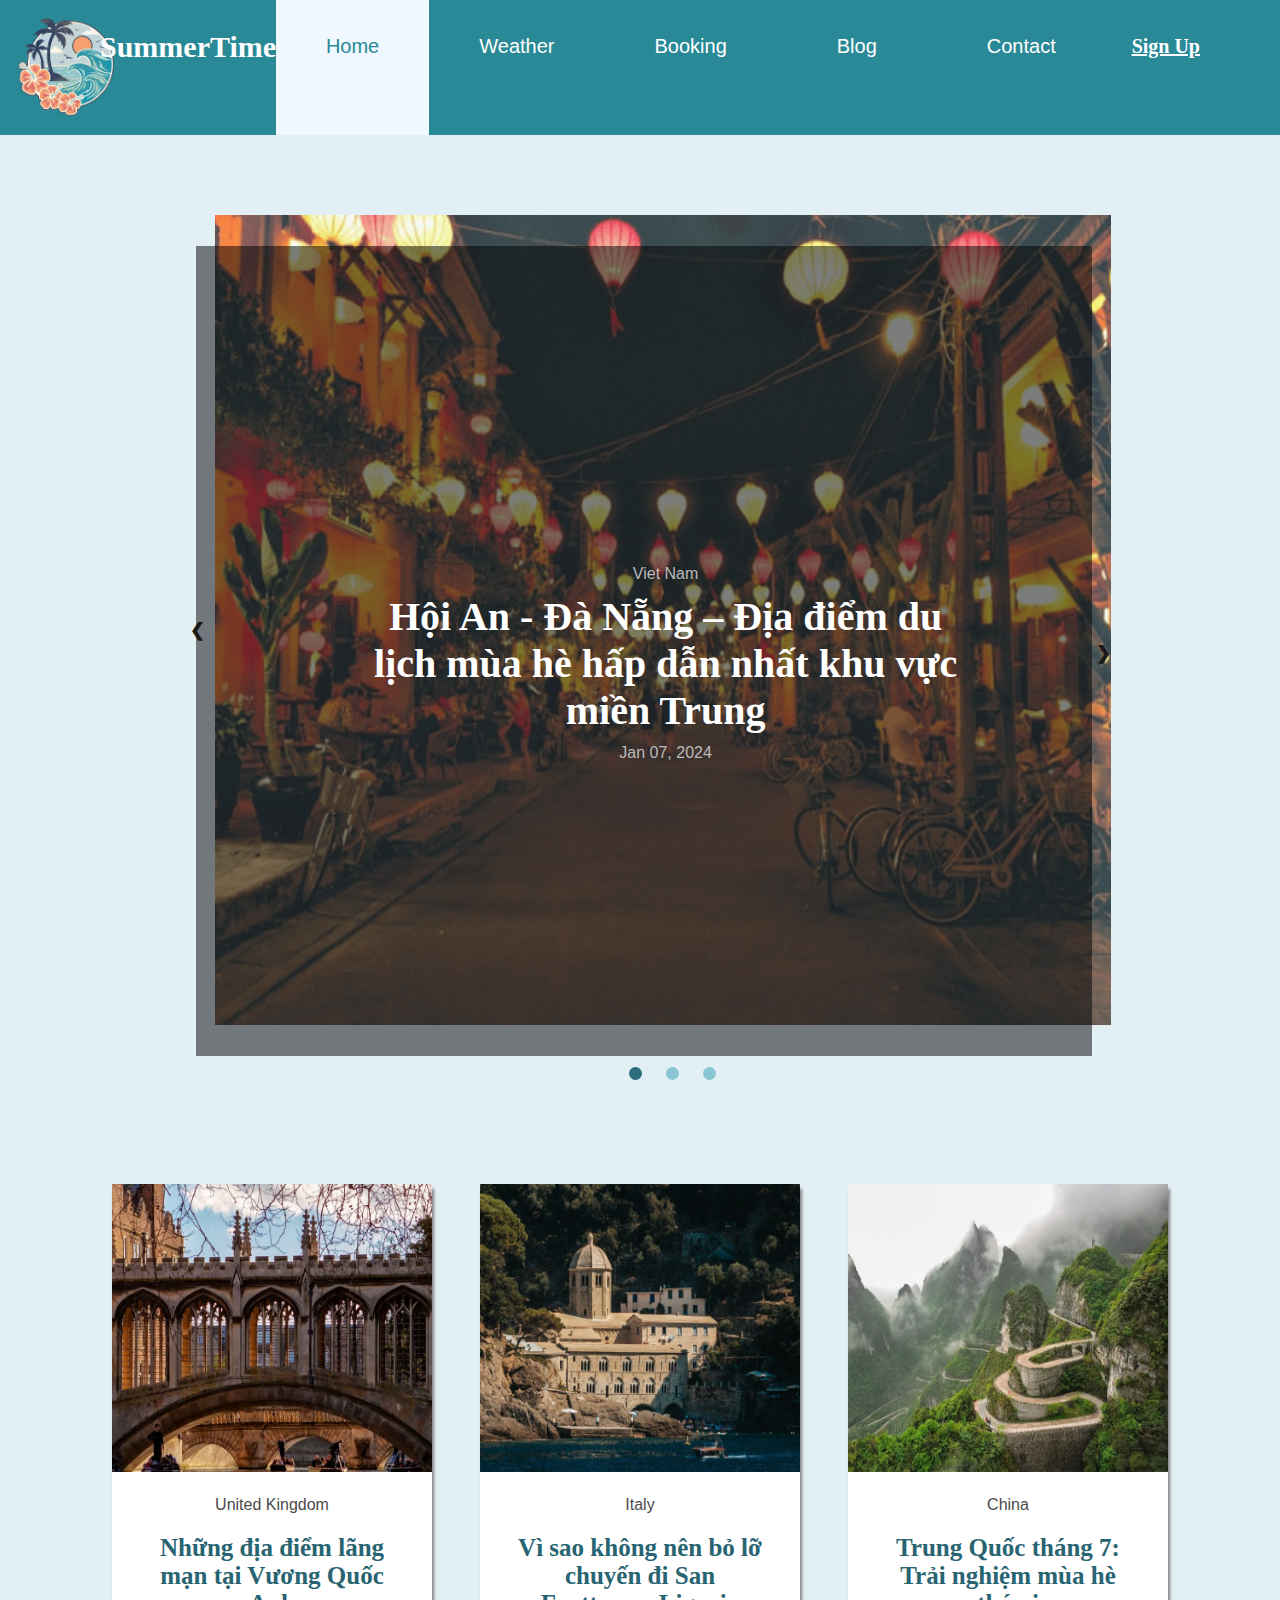
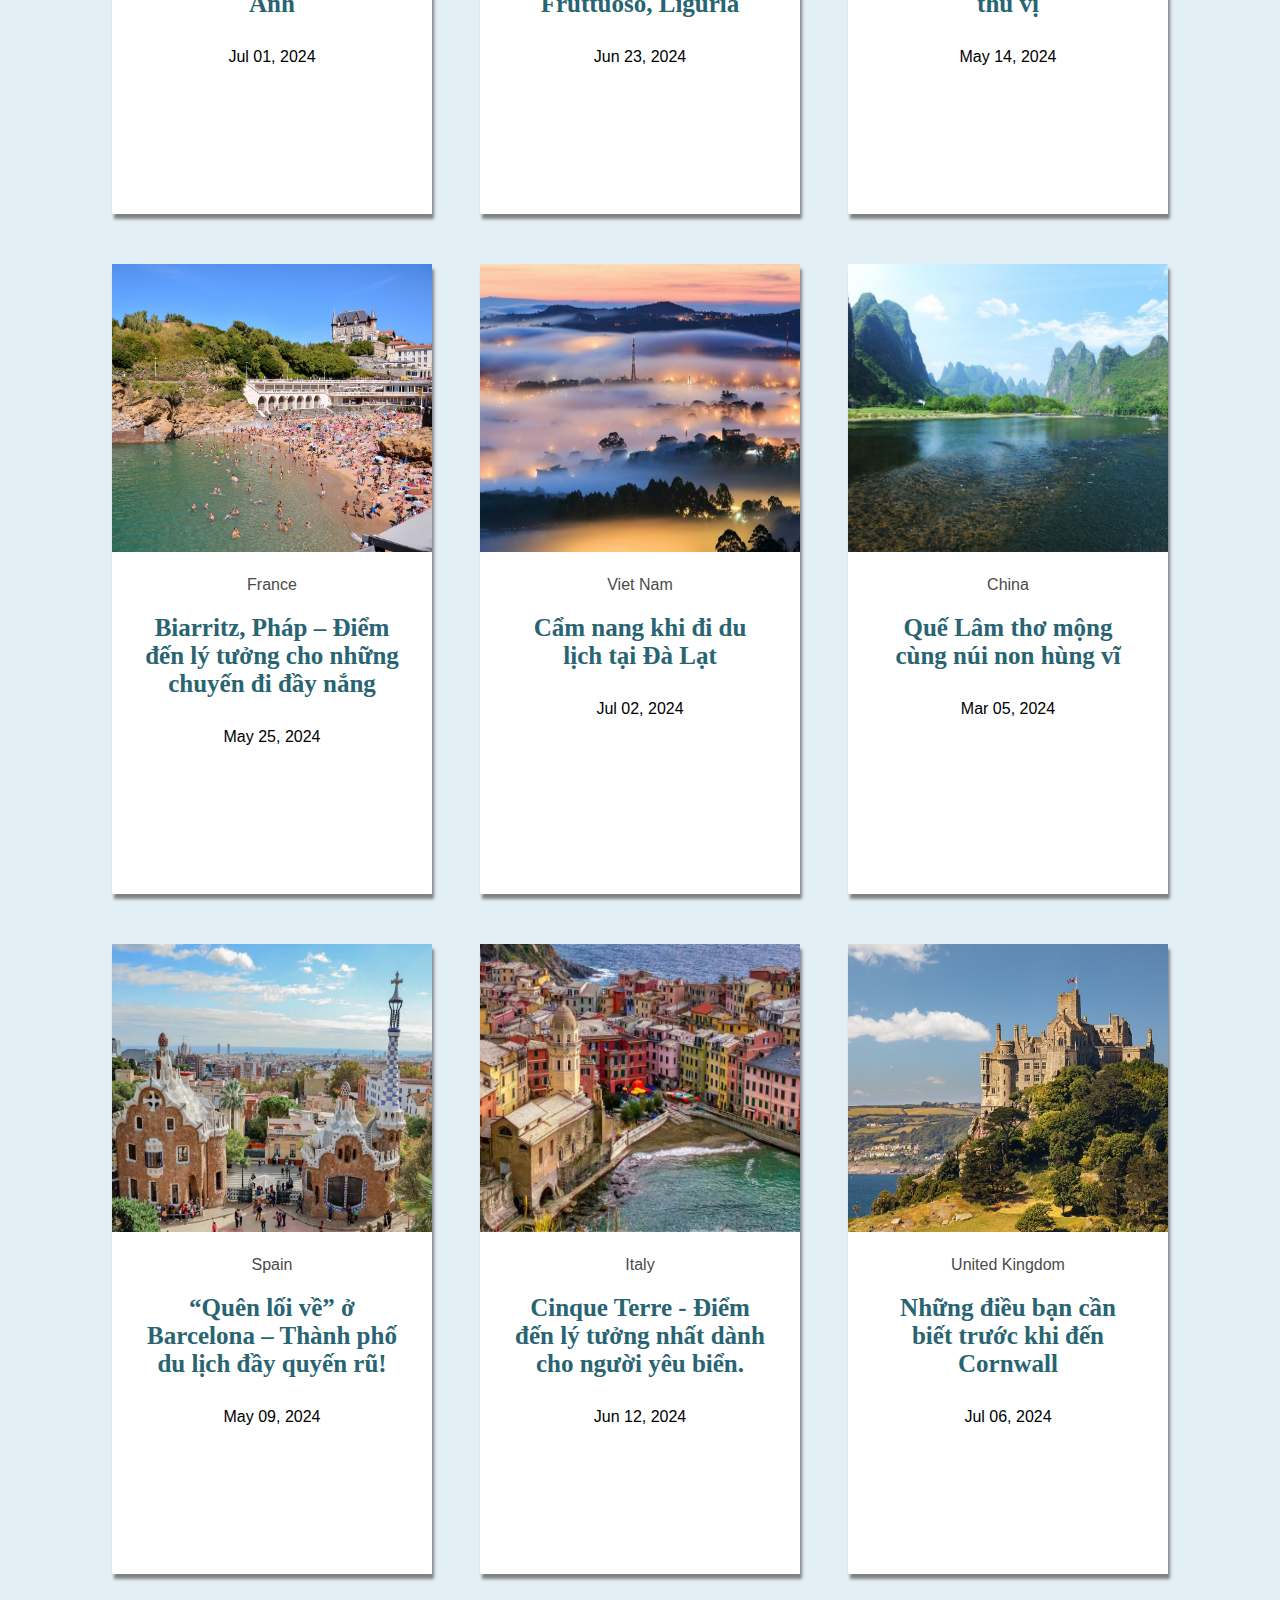
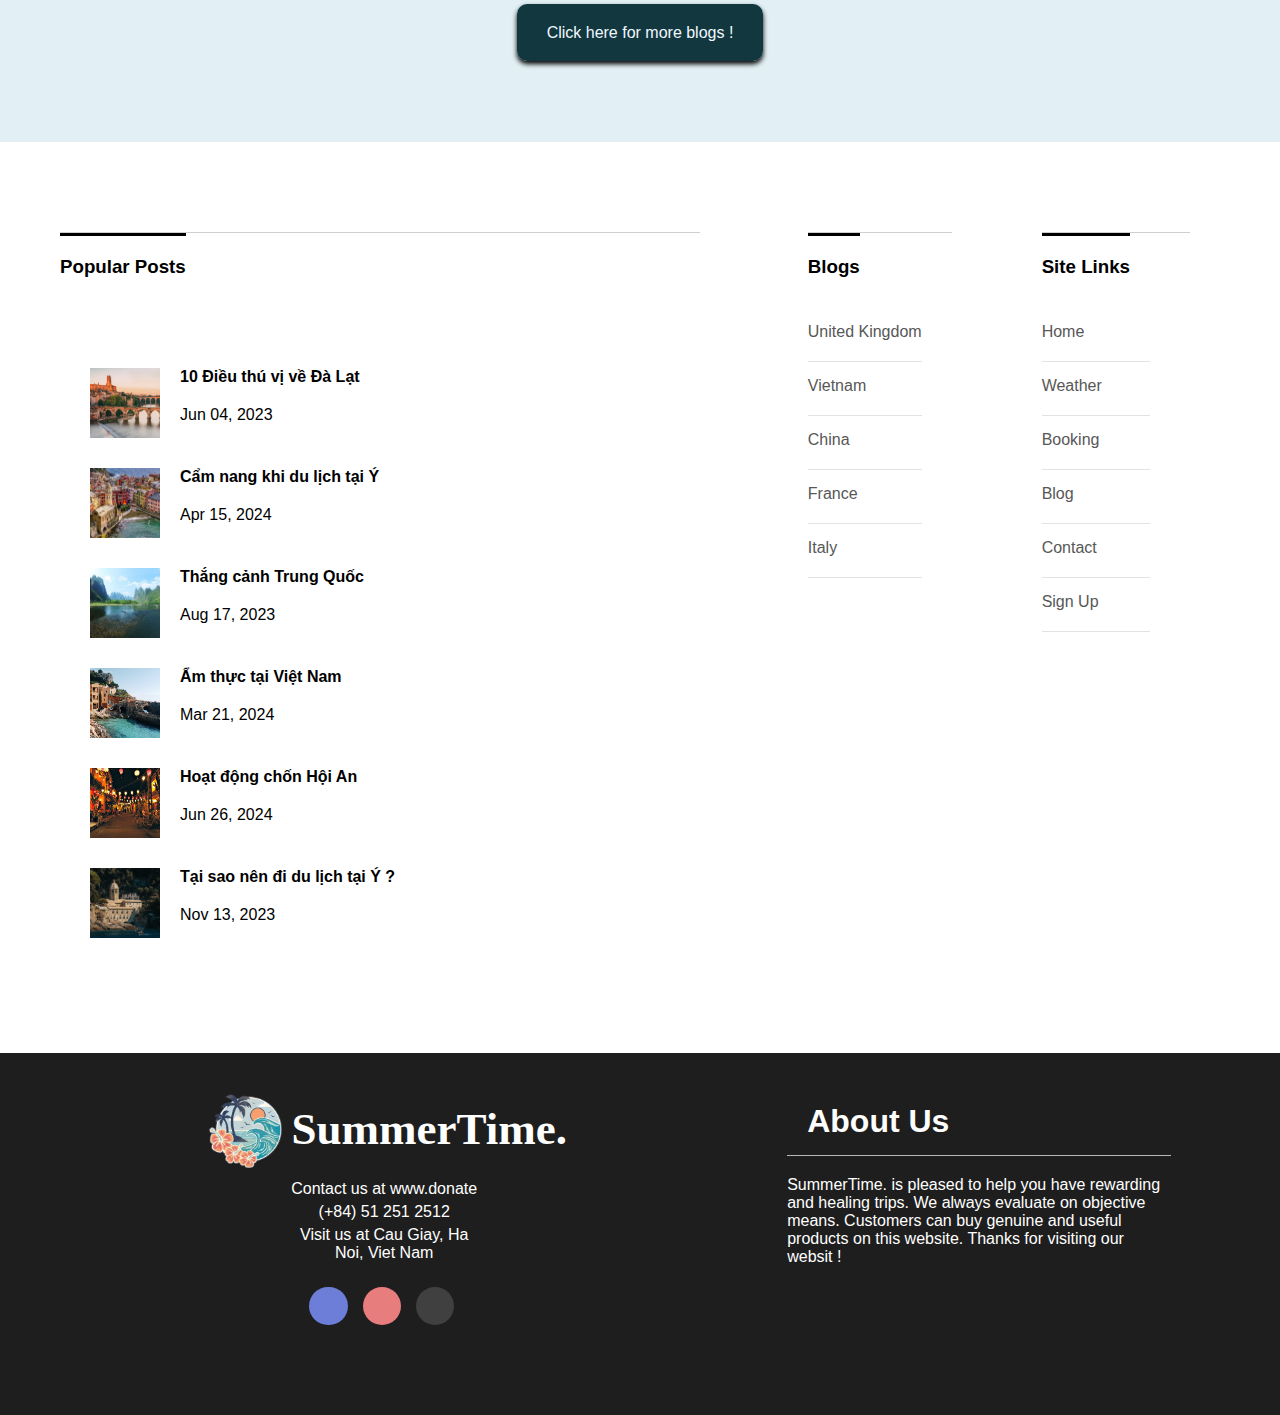
<file: Checkpoint/trangchu.html>
<!DOCTYPE html>
<html lang="en">
<head>
    <meta charset="UTF-8">
    <meta name="viewport" content="width=device-width, initial-scale=1.0">
    <title>Homepage</title>
    <link rel="stylesheet" href="./css/signup.css">
    <link rel="preconnect" href="https://fonts.googleapis.com">
    <link rel="preconnect" href="https://fonts.gstatic.com" crossorigin>
    <link href="https://fonts.googleapis.com/css2?family=Anton&display=swap" rel="stylesheet">
    <link rel="stylesheet" href="./css/trangchu.css">
    <link rel="stylesheet" href="https://cdnjs.cloudflare.com/ajax/libs/font-awesome/6.5.1/css/all.min.css" integrity="sha512-DTOQO9RWCH3ppGqcWaEA1BIZOC6xxalwEsw9c2QQeAIftl+Vegovlnee1c9QX4TctnWMn13TZye+giMm8e2LwA==" crossorigin="anonymous" referrerpolicy="no-referrer">
</head>
<body>
    <button onclick="topFunction()" id="myBtn" title="Go to top"><i class="fa-solid fa-arrow-up fa-lg" style="color: #ffffff;"></i></button>
    <div class="nav">
        <div class="lg">
            <img src="./img/logo-removebg-preview.png" alt="" class="logo">
            <p class="smt">SummerTime.</p>
        </div>
            <div class="nav-items">
                <div class="nav-item" id="active">
                    <a href="./trangchu.html" class="on" >Home</a>
                </div>
                <div class="nav-item">
                    <a href="./index.html" class="on">Weather</a>
                </div>
                <div class="nav-item">
                    <a href="./giohang.html" class="on">Booking</a>
                </div>
                <div class="nav-item">
                    <a href="./blog.html" class="on" style="padding-left: 60px;padding-right: 60px;">Blog</a>
                    <ul class="dropdown1">
                        <li><a href="./china.html">China</a></li>
                        <li><a href="./france.html">France</a></li>
                        <li><a href="./italy.html">Italy</a></li>
                        <li><a href="./uk.html">United Kingdom</a></li>
                        <li><a href="./vn.html">Viet Nam</a></li>
                    </ul>
                </div>
                <div class="nav-item">
                    <a href="./lienhe.html" class="on">Contact</a>
                </div>
            </div>
        <div class="member">
            <a href="signup.html">Sign Up</a>
        </div>
    </div>
    <div class="mySlides fade">
        <div class="overlay"></div>
        <img src="./img/hoianvnam.png" style="width:70vw;height:90vh;opacity: 0.75;">
        <div class="text">
            <p>Viet Nam</p>
            <a href="#">Hội An - Đà Nẵng – Địa điểm du lịch mùa hè hấp dẫn nhất khu vực miền Trung</a>
            <p>Jan 07, 2024</p>
        </div>
      </div>
    
      <div class="mySlides fade">
        <div class="overlay"></div>
        <img src="./img/sanspain.jpg" style="width:70vw;height:90vh;opacity: 0.65">
        <div class="text">
            <p>Spain</p>
            <a href="#">San Sebastian - Thành phố của biển, nắng, gió và ẩm thực</a>
            <p>Nov 26, 2023</p>
        </div>
      </div>
    
      <div class="mySlides fade">
        <div class="overlay"></div>
        <img src="./img/albifrance.png" style="width:70vw; height:90vh;opacity: 0.65">
        <div class="text">
            <p>France</p>
            <a href="#">Thành phố La Episcopal của Albi, France - Quần thể đô thị bằng gạch độc đáo trên thế giới</a>
            <p>Apr 21, 2024</p>
        </div>
      </div>

      <a class="prev" onclick="plusSlides(-1)">&#10094;</a>
      <a class="next" onclick="plusSlides(1)">&#10095;</a>
    </div>
    <br>
    
    <div style="text-align:center; margin-left: 65px;">
      <span class="dot" onclick="currentSlide(1)"></span>
      <span class="dot" onclick="currentSlide(2)"></span>
      <span class="dot" onclick="currentSlide(3)"></span>
    </div>
    <div class="recentblog">
        <div class="blog">
            <img src="./img/england.jpg" alt="">
        <div class="innertext">
            <a href="" class="country">United Kingdom</a>
            <a href="" class="place">Những địa điểm lãng mạn tại Vương Quốc Anh</a>
            <p>Jul 01, 2024</p>
        </div>
        </div>
        <div class="blog">
            <img src="./img/sanitaly.jpg" alt="">
        <div class="innertext">
            <a href="" class="country">Italy</a>
            <a href="" class="place">Vì sao không nên bỏ lỡ chuyến đi San Fruttuoso, Liguria</a>
            <p>Jun 23, 2024</p>
        </div>
        </div>
        <div class="blog">
            <img src="./img/tggchina.jpg" alt="">
            <div class="innertext">
                <a href="" class="country">China</a>
                <a href="" class="place">Trung Quốc tháng 7: Trải nghiệm mùa hè thú vị</a>
                <p>May 14, 2024</p>
            </div>
        </div>
        <div class="blog">
            <img src="./img/biarritzfrance.jpg" alt="">
            <div class="innertext">
                <a href="" class="country">France</a>
                <a href="" class="place">Biarritz, Pháp – Điểm đến lý tưởng cho những chuyến đi đầy nắng</a>
                <p>May 25, 2024</p>
            </div>
        </div>
        <div class="blog">
            <img src="./img/dalatvietnam.jpg" alt="">
            <div class="innertext">
                <a href="" class="country">Viet Nam</a>
                <a href="" class="place">Cẩm nang khi đi du lịch tại Đà Lạt</a>
                <p>Jul 02, 2024</p>
            </div>
        </div>
        <div class="blog">
            <img src="./img/qlchina.jpg" alt="">
            <div class="innertext">
                <a href="" class="country">China</a>
                <a href="" class="place">Quế Lâm thơ mộng cùng núi non hùng vĩ</a>
                <p>Mar 05, 2024</p>
            </div>
        </div>
        <div class="blog">
            <img src="./img/barcelonaspain.png" alt="">
            <div class="innertext">
                <a href="" class="country">Spain</a>
                <a href="" class="place">“Quên lối về” ở Barcelona – Thành phố du lịch đầy quyến rũ!</a>
                <p>May 09, 2024</p>
            </div>
        </div>
        <div class="blog">
            <img src="./img/cinqueterreitaly.jpg" alt="">
            <div class="innertext">
                <a href="" class="country">Italy</a>
                <a href="" class="place">Cinque Terre - Điểm đến lý tưởng nhất dành cho người yêu biển.</a>
                <p>Jun 12, 2024</p>
            </div>
        </div>
        <div class="blog">
            <img src="./img/cornwalluk.jpg" alt="">
            <div class="innertext">
                <a href="" class="country">United Kingdom</a>
                <a href="" class="place">Những điều bạn cần biết trước khi đến Cornwall</a>
                <p>Jul 06, 2024</p>
            </div>
        </div>
        <div class="expand">
            <a href="./blog.html">Click here for more blogs !</a>
        </div>
    </div>
    <div class="rcm">
        <div class="left">
            <h3>Popular Posts</h3>
            <div class="popular">
                <div class="view">
                    <img src="./img/albifrance.png" alt="">
                    <div class="content">
                        <h4>10 Điều thú vị về Đà Lạt</h4>
                        <p>Jun 04, 2023</p>
                    </div>
                </div>
                <div class="view">
                    <img src="./img/cinqueterreitaly.jpg" alt="">
                    <div class="content">
                        <h4>Cẩm nang khi du lịch tại Ý</h4>
                        <p>Apr 15, 2024</p>
                    </div>
                </div>
                <div class="view">
                    <img src="./img/qlchina.jpg" alt="">
                    <div class="content">
                        <h4>Thắng cảnh Trung Quốc</h4>
                        <p>Aug 17, 2023</p>
                    </div>
                </div>
                <div class="view">
                    <img src="./img/sanspain.jpg" alt="">
                    <div class="content">
                        <h4>Ẩm thực tại Việt Nam</h4>
                        <p>Mar 21, 2024</p>
                    </div>
                </div>  
                <div class="view">
                    <img src="./img/hoianvnam.png" alt="">
                    <div class="content">
                        <h4>Hoạt động chốn Hội An</h4>
                        <p>Jun 26, 2024</p>
                    </div>
                </div>
                <div class="view">
                    <img src="./img/sanitaly.jpg" alt="">
                    <div class="content">
                        <h4>Tại sao nên đi du lịch tại Ý ?</h4>
                        <p>Nov 13, 2023</p>
                    </div>
                </div>                              
            </div>
        </div>
        <div class="right">
            <div class="blogsChild">
                <h3>Blogs</h3>
                <div class="blogItem">
                    <a href="./uk.html">United Kingdom</a>
                    <a href="./vn.html">Vietnam</a>
                    <a href="./china.html">China</a>
                    <a href="./france.html">France</a>
                    <a href="./italy/html">Italy</a>
                </div>
            </div>
            <div class="site">
                <h3>Site Links</h3>
                <div class="blogItem">
                    <a href="./trangchu.html">Home</a>
                    <a href="./index.html">Weather</a>
                    <a href="./giohang.html">Booking</a>
                    <a href="./blog.html">Blog</a>
                    <a href="./lienhe.html">Contact</a>
                    <a href="./signup.html">Sign Up</a>
                </div>
            </div>
        </div>
    </div>
    <div class="footer">
        <div class="innerFooter">
          <img src="./img/logo-removebg-preview.png" alt="" class="logoFooter">
          <h1> SummerTime.</h1>
              <p>Contact us at www.donate</p>
              <p>(+84) 51 251 2512</p>
              <p>Visit us at Cau Giay, Ha Noi, Viet Nam</p>
            <div class="sm">
              <a href="" class="facebook">
                <i class="fa-brands fa-facebook-f fa-xl"></i>
            </a>
            <a href="" class="google">
                <i class="fa-brands fa-google fa-xl"></i>
            </a>
            <a href="" class="twitter">
                <i class="fa-brands fa-x-twitter fa-xl"></i>
            </a>
            </div>
        </div>
        <div class="innerFooter1">
          <h1>About Us</h1>
          <p>SummerTime. is pleased to help you have rewarding and healing trips. We always evaluate on objective means. Customers can buy genuine and useful products on this website. Thanks for visiting our websit ! </p>
        </div>
    </div>
    <script src="./js/trangchu.js"></script>
</body>
</html>
</file>
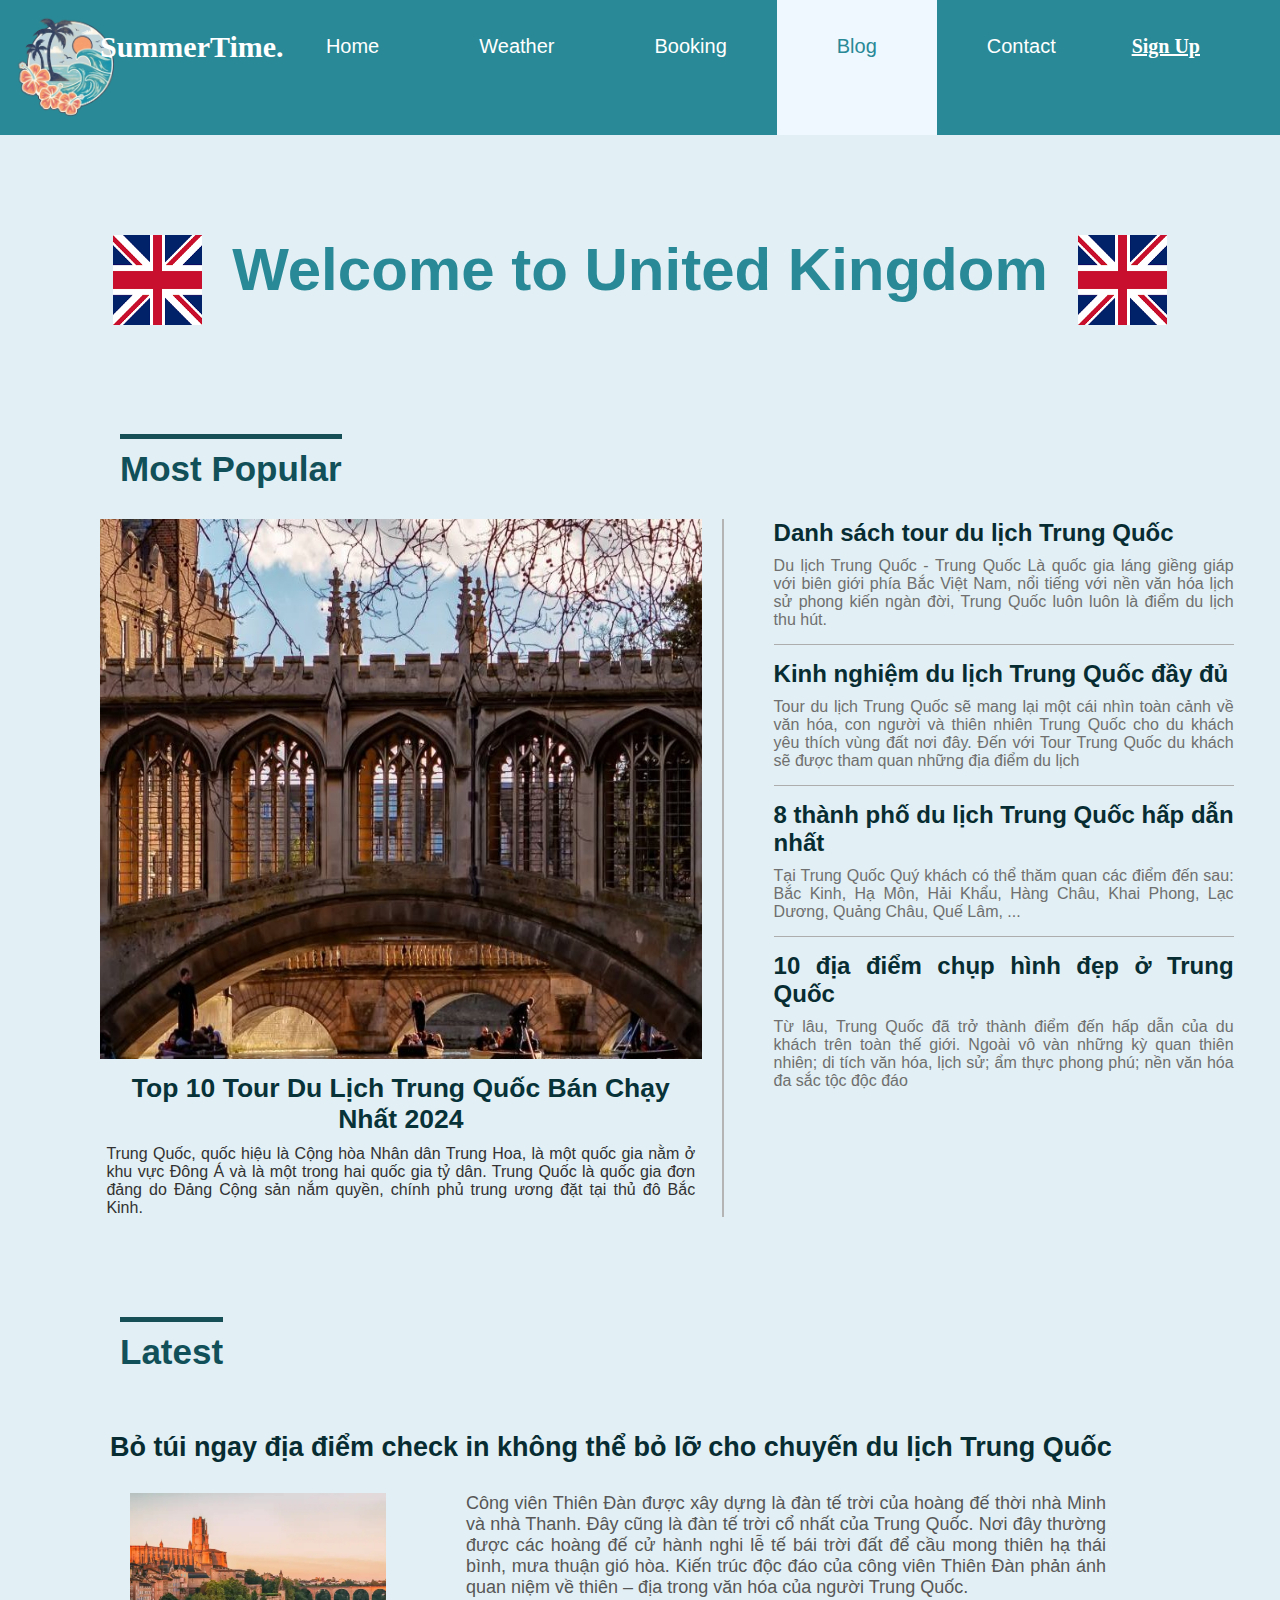
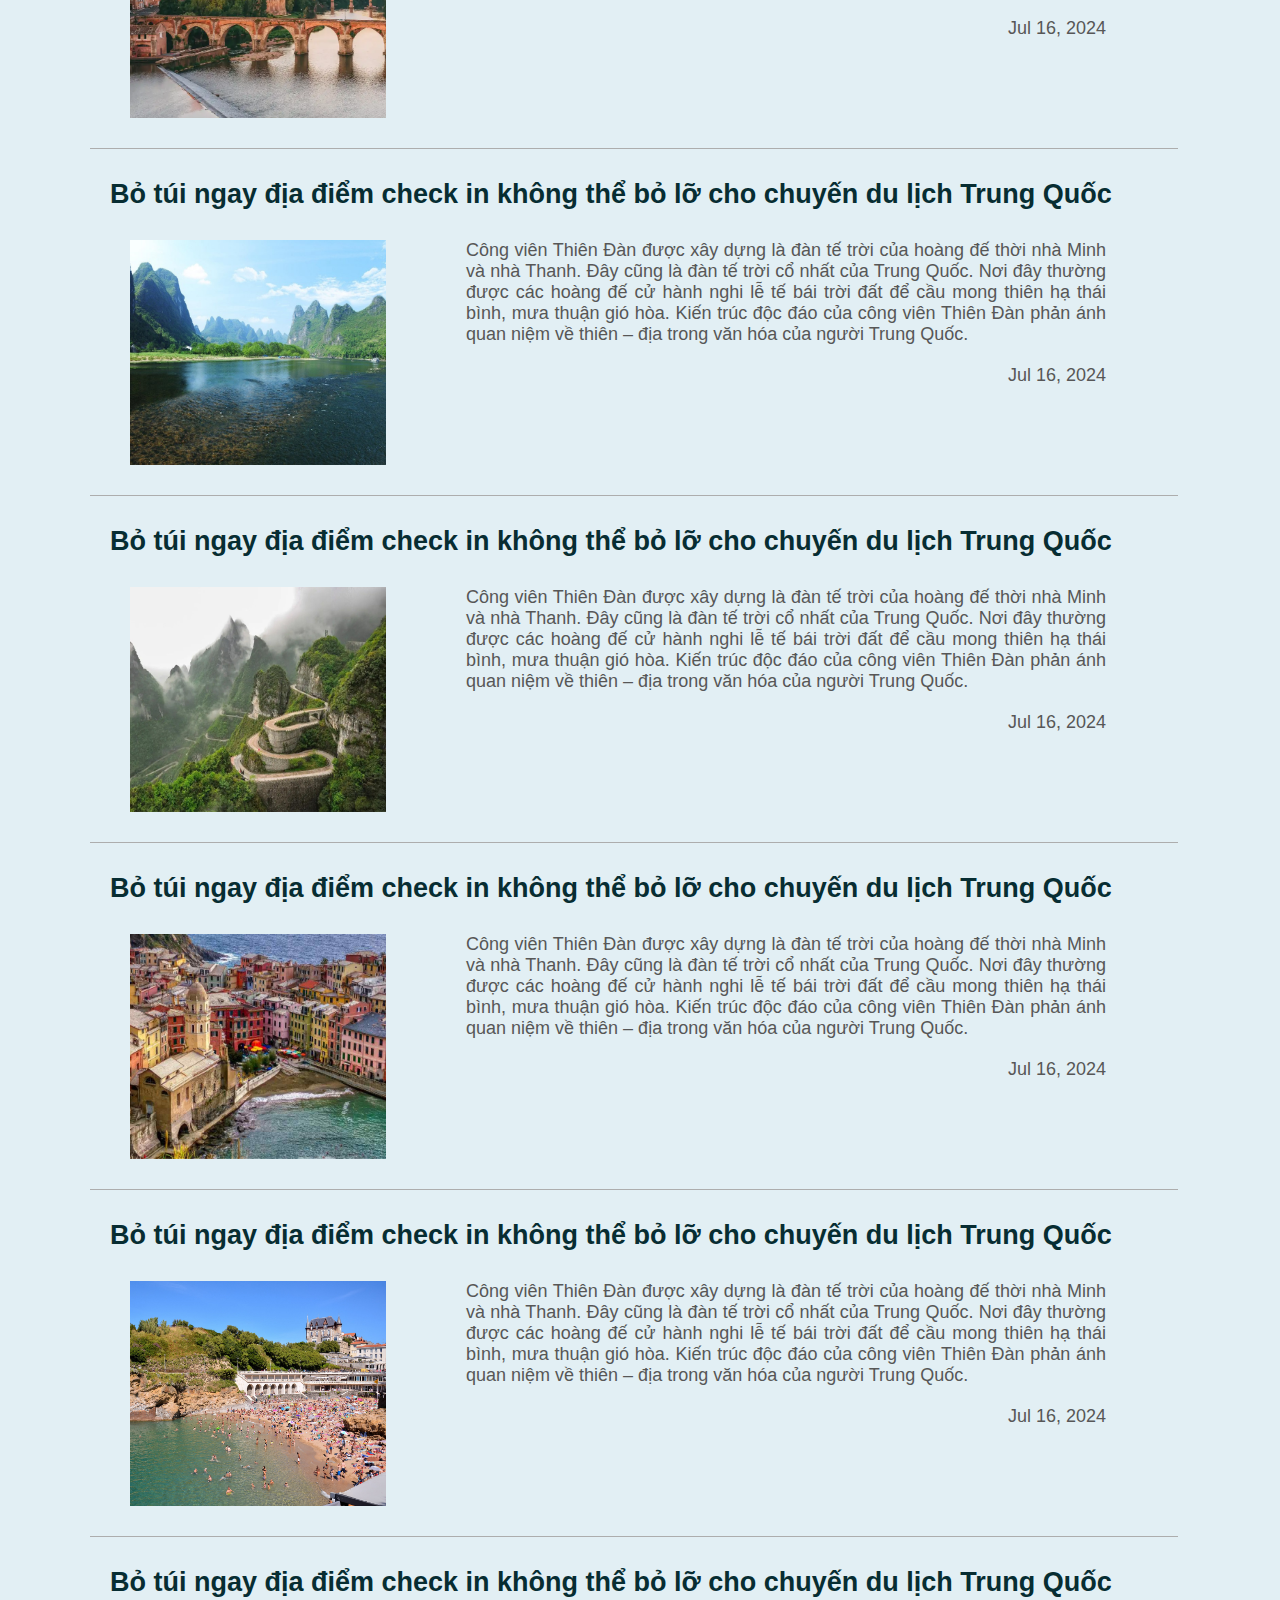
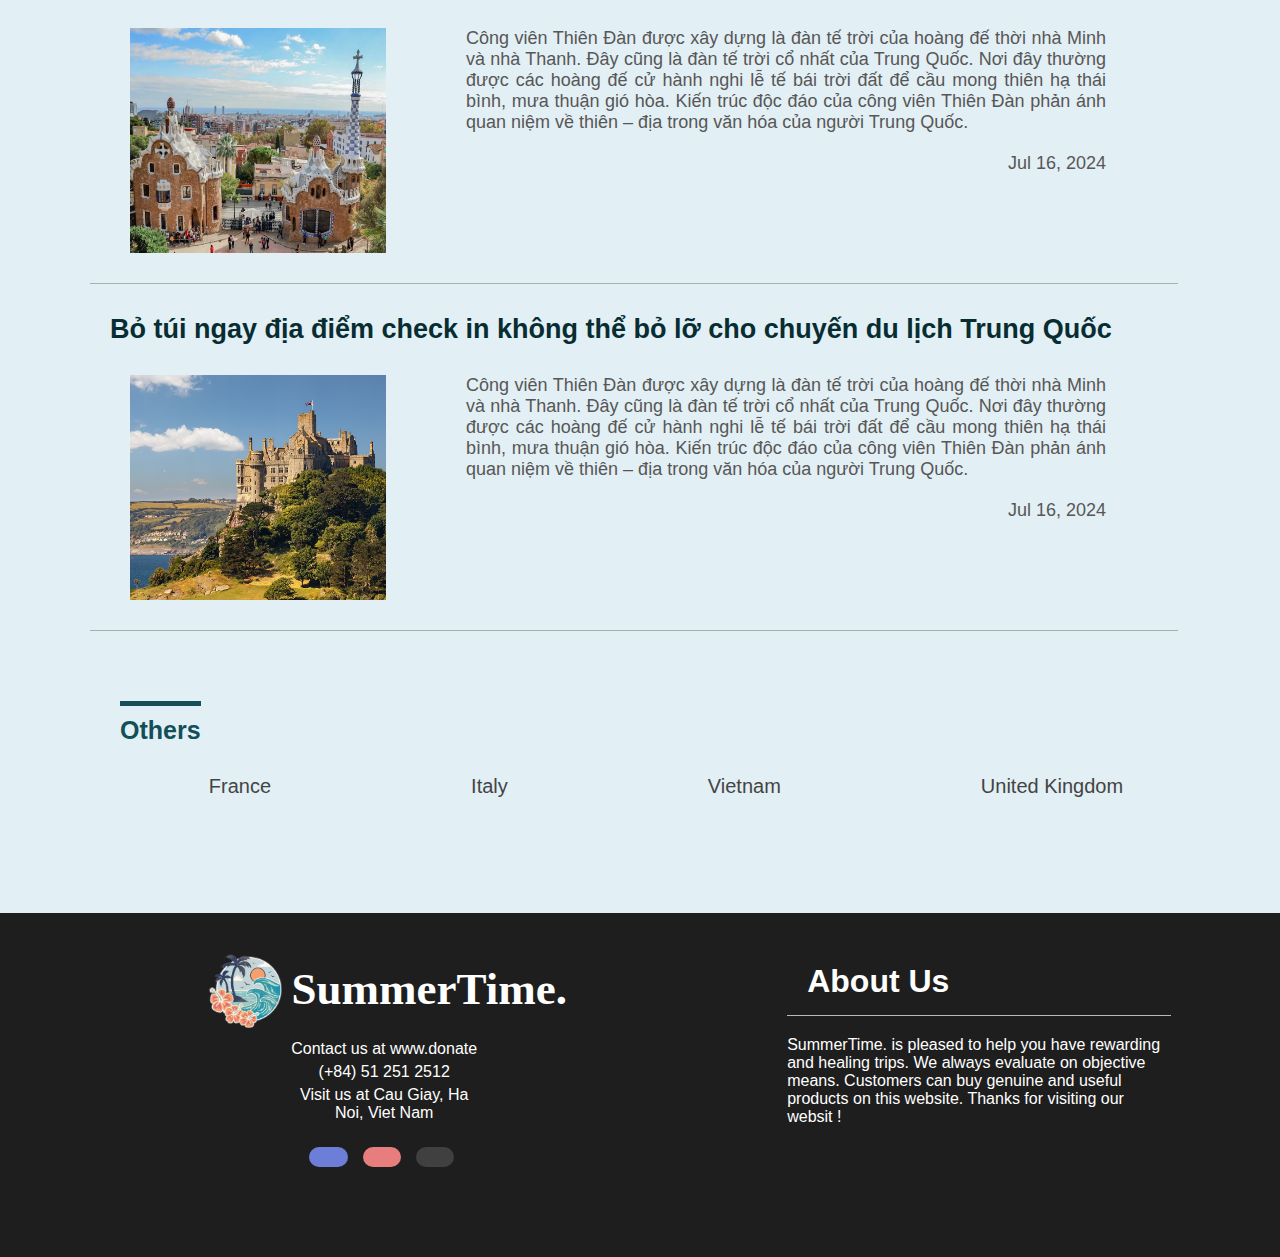
<file: Checkpoint/uk.html>
<!DOCTYPE html>
<html lang="en">
<head>
    <meta charset="UTF-8">
    <meta name="viewport" content="width=device-width, initial-scale=1.0">
    <link rel="stylesheet" href="./css/travel.css">
    <link rel="stylesheet" href="https://cdnjs.cloudflare.com/ajax/libs/font-awesome/6.5.1/css/all.min.css" integrity="sha512-DTOQO9RWCH3ppGqcWaEA1BIZOC6xxalwEsw9c2QQeAIftl+Vegovlnee1c9QX4TctnWMn13TZye+giMm8e2LwA==" crossorigin="anonymous" referrerpolicy="no-referrer">
    <title>United Kingdom</title>
</head>
<body>
    <button onclick="topFunction()" id="myBtn" title="Go to top"><i class="fa-solid fa-arrow-up fa-lg" style="color: #ffffff;"></i></button>
    <div class="nav">
        <div class="lg">
            <img src="./img/logo-removebg-preview.png" alt="" class="logo">
            <p class="smt">SummerTime.</p>
        </div>
            <div class="nav-items">
                <div class="nav-item" >
                    <a href="./trangchu.html" class="on" >Home</a>
                </div>
                <div class="nav-item">
                    <a href="./index.html" class="on">Weather</a>
                </div>
                <div class="nav-item">
                    <a href="./giohang.html" class="on">Booking</a>
                </div>
                <div class="nav-item">
                    <a href="./blog.html" class="on" style="padding-left: 60px;padding-right: 60px;" id="active">Blog</a>
                    <ul class="dropdown1">
                        <li><a href="./china.html">China</a></li>
                        <li><a href="./france.html">France</a></li>
                        <li><a href="./italy.html">Italy</a></li>
                        <li><a href="./uk.html">United Kingdom</a></li>
                        <li><a href="./vn.html">Viet Nam</a></li>
                    </ul>
                </div>
                <div class="nav-item">
                    <a href="./lienhe.html" class="on">Contact</a>
                </div>
            </div>
        <div class="member">
            <a href="signup.html">Sign Up</a>
        </div>
    </div>
    <div class="middle">
        <div class="flag">
            <img src="./img/uk.png" alt="">
            <h1>Welcome to United Kingdom</h1>
            <img src="./img/uk.png" alt="">
        </div>
        <h3 class="ppl">Most Popular</h3>
        <div class="up">
            <div class="left">
                <img src="./img/england.jpg" alt="">
                <h2>Top 10 Tour Du Lịch Trung Quốc Bán Chạy Nhất 2024</h2>
                <p>Trung Quốc, quốc hiệu là Cộng hòa Nhân dân Trung Hoa, là một quốc gia nằm ở khu vực Đông Á và là một trong hai quốc gia tỷ dân. Trung Quốc là quốc gia đơn đảng do Đảng Cộng sản nắm quyền, chính phủ trung ương đặt tại thủ đô Bắc Kinh.</p>
            </div>
            <div class="right">
                <div class="sRight">
                    <h2>Danh sách tour du lịch Trung Quốc</h2>
                    <p>Du lịch Trung Quốc - Trung Quốc Là quốc gia láng giềng giáp với biên giới phía Bắc Việt Nam, nổi tiếng với nền văn hóa lịch sử phong kiến ngàn đời, Trung Quốc luôn luôn là điểm du lịch thu hút. </p>
                </div>
                <div class="sRight">
                    <h2>Kinh nghiệm du lịch Trung Quốc đầy đủ</h2>
                    <p>Tour du lịch Trung Quốc sẽ mang lại một cái nhìn toàn cảnh về văn hóa, con người và thiên nhiên Trung Quốc cho du khách yêu thích vùng đất nơi đây.  Đến với Tour Trung Quốc du khách sẽ được tham quan những địa điểm du lịch </p>
                </div>
                <div class="sRight">
                    <h2>8 thành phố du lịch Trung Quốc hấp dẫn nhất</h2>
                    <p>Tại Trung Quốc Quý khách có thể thăm quan các điểm đến sau: Bắc Kinh, Hạ Môn, Hải Khẩu, Hàng Châu, Khai Phong, Lạc Dương, Quảng Châu, Quế Lâm, ...</p>
                </div>
                <div class="sRight">
                    <h2>10 địa điểm chụp hình đẹp ở Trung Quốc</h2>
                    <p>Từ lâu, Trung Quốc đã trở thành điểm đến hấp dẫn của du khách trên toàn thế giới. Ngoài vô vàn những kỳ quan thiên nhiên; di tích văn hóa, lịch sử; ẩm thực phong phú; nền văn hóa đa sắc tộc độc đáo</p>
                </div>
            </div>
        </div>
        <div class="news">
            <h2 class="ppl" >Latest</h2>
            <div class="inside">
                <div class="sNews">
                    <h2>Bỏ túi ngay địa điểm check in không thể bỏ lỡ cho chuyến du lịch Trung Quốc</h2>
                    <div class="content">
                        <img src="./img/albifrance.png" alt="">
                        <div class="text">
                            <p>Công viên Thiên Đàn được xây dựng là đàn tế trời của hoàng đế thời nhà Minh và nhà Thanh. Đây cũng là đàn tế trời cổ nhất của Trung Quốc. Nơi đây thường được các hoàng đế cử hành nghi lễ tế bái trời đất để cầu mong thiên hạ thái bình, mưa thuận gió hòa. Kiến trúc độc đáo của công viên Thiên Đàn phản ánh quan niệm về thiên – địa trong văn hóa của người Trung Quốc. </p>
                            <p style="text-align: right;">Jul 16, 2024</p>
                        </div>
                    </div>
                </div>
                <div class="sNews">
                    <h2>Bỏ túi ngay địa điểm check in không thể bỏ lỡ cho chuyến du lịch Trung Quốc</h2>
                    <div class="content">
                        <img src="./img/qlchina.jpg" alt="">
                        <div class="text">
                            <p>Công viên Thiên Đàn được xây dựng là đàn tế trời của hoàng đế thời nhà Minh và nhà Thanh. Đây cũng là đàn tế trời cổ nhất của Trung Quốc. Nơi đây thường được các hoàng đế cử hành nghi lễ tế bái trời đất để cầu mong thiên hạ thái bình, mưa thuận gió hòa. Kiến trúc độc đáo của công viên Thiên Đàn phản ánh quan niệm về thiên – địa trong văn hóa của người Trung Quốc. </p>
                            <p style="text-align: right;">Jul 16, 2024</p>
                        </div>
                    </div>
                </div>
                <div class="sNews">
                    <h2>Bỏ túi ngay địa điểm check in không thể bỏ lỡ cho chuyến du lịch Trung Quốc</h2>
                    <div class="content">
                        <img src="./img/tggchina.jpg" alt="">
                        <div class="text">
                            <p>Công viên Thiên Đàn được xây dựng là đàn tế trời của hoàng đế thời nhà Minh và nhà Thanh. Đây cũng là đàn tế trời cổ nhất của Trung Quốc. Nơi đây thường được các hoàng đế cử hành nghi lễ tế bái trời đất để cầu mong thiên hạ thái bình, mưa thuận gió hòa. Kiến trúc độc đáo của công viên Thiên Đàn phản ánh quan niệm về thiên – địa trong văn hóa của người Trung Quốc. </p>
                            <p style="text-align: right;">Jul 16, 2024</p>
                        </div>
                    </div>
                </div>
                <div class="sNews">
                    <h2>Bỏ túi ngay địa điểm check in không thể bỏ lỡ cho chuyến du lịch Trung Quốc</h2>
                    <div class="content">
                        <img src="./img/cinqueterreitaly.jpg" alt="">
                        <div class="text">
                            <p>Công viên Thiên Đàn được xây dựng là đàn tế trời của hoàng đế thời nhà Minh và nhà Thanh. Đây cũng là đàn tế trời cổ nhất của Trung Quốc. Nơi đây thường được các hoàng đế cử hành nghi lễ tế bái trời đất để cầu mong thiên hạ thái bình, mưa thuận gió hòa. Kiến trúc độc đáo của công viên Thiên Đàn phản ánh quan niệm về thiên – địa trong văn hóa của người Trung Quốc. </p>
                            <p style="text-align: right;">Jul 16, 2024</p>
                        </div>
                    </div>
                </div>
                <div class="sNews">
                    <h2>Bỏ túi ngay địa điểm check in không thể bỏ lỡ cho chuyến du lịch Trung Quốc</h2>
                    <div class="content">
                        <img src="./img/biarritzfrance.jpg" alt="">
                        <div class="text">
                            <p>Công viên Thiên Đàn được xây dựng là đàn tế trời của hoàng đế thời nhà Minh và nhà Thanh. Đây cũng là đàn tế trời cổ nhất của Trung Quốc. Nơi đây thường được các hoàng đế cử hành nghi lễ tế bái trời đất để cầu mong thiên hạ thái bình, mưa thuận gió hòa. Kiến trúc độc đáo của công viên Thiên Đàn phản ánh quan niệm về thiên – địa trong văn hóa của người Trung Quốc. </p>
                            <p style="text-align: right;">Jul 16, 2024</p>
                        </div>
                    </div>
                </div>
                <div class="sNews">
                    <h2>Bỏ túi ngay địa điểm check in không thể bỏ lỡ cho chuyến du lịch Trung Quốc</h2>
                    <div class="content">
                        <img src="./img/barcelonaspain.png" alt="">
                        <div class="text">
                            <p>Công viên Thiên Đàn được xây dựng là đàn tế trời của hoàng đế thời nhà Minh và nhà Thanh. Đây cũng là đàn tế trời cổ nhất của Trung Quốc. Nơi đây thường được các hoàng đế cử hành nghi lễ tế bái trời đất để cầu mong thiên hạ thái bình, mưa thuận gió hòa. Kiến trúc độc đáo của công viên Thiên Đàn phản ánh quan niệm về thiên – địa trong văn hóa của người Trung Quốc. </p>
                            <p style="text-align: right;">Jul 16, 2024</p>
                        </div>
                    </div>
                </div>
                <div class="sNews">
                    <h2>Bỏ túi ngay địa điểm check in không thể bỏ lỡ cho chuyến du lịch Trung Quốc</h2>
                    <div class="content">
                        <img src="./img/cornwalluk.jpg" alt="">
                        <div class="text">
                            <p>Công viên Thiên Đàn được xây dựng là đàn tế trời của hoàng đế thời nhà Minh và nhà Thanh. Đây cũng là đàn tế trời cổ nhất của Trung Quốc. Nơi đây thường được các hoàng đế cử hành nghi lễ tế bái trời đất để cầu mong thiên hạ thái bình, mưa thuận gió hòa. Kiến trúc độc đáo của công viên Thiên Đàn phản ánh quan niệm về thiên – địa trong văn hóa của người Trung Quốc. </p>
                            <p style="text-align: right;">Jul 16, 2024</p>
                        </div>
                    </div>
                </div>
            </div>
            <div class="other">
                <h3>Others</h3>
                <div class="alter">
                    <a href="./france.html">France</a>
                    <a href="./italy.html">Italy</a>
                    <a href="./vn.html">Vietnam</a>
                    <a href="./uk.html">United Kingdom</a>
                </div>
            </div>
        </div>
    </div>
    <div class="footer">
        <div class="innerFooter">
          <img src="./img/logo-removebg-preview.png" alt="" class="logoFooter">
          <h1> SummerTime.</h1>
              <p>Contact us at www.donate</p>
              <p>(+84) 51 251 2512</p>
              <p>Visit us at Cau Giay, Ha Noi, Viet Nam</p>
            <div class="sm">
              <a href="" class="facebook">
                <i class="fa-brands fa-facebook-f fa-xl"></i>
            </a>
            <a href="" class="google">
                <i class="fa-brands fa-google fa-xl"></i>
            </a>
            <a href="" class="twitter">
                <i class="fa-brands fa-x-twitter fa-xl"></i>
            </a>
            </div>
        </div>
        <div class="innerFooter1">
          <h1>About Us</h1>
          <p>SummerTime. is pleased to help you have rewarding and healing trips. We always evaluate on objective means. Customers can buy genuine and useful products on this website. Thanks for visiting our websit ! </p>
        </div>
    </div>
    <script src="./js/travel.js"></script>
</body>
</html>
</file>
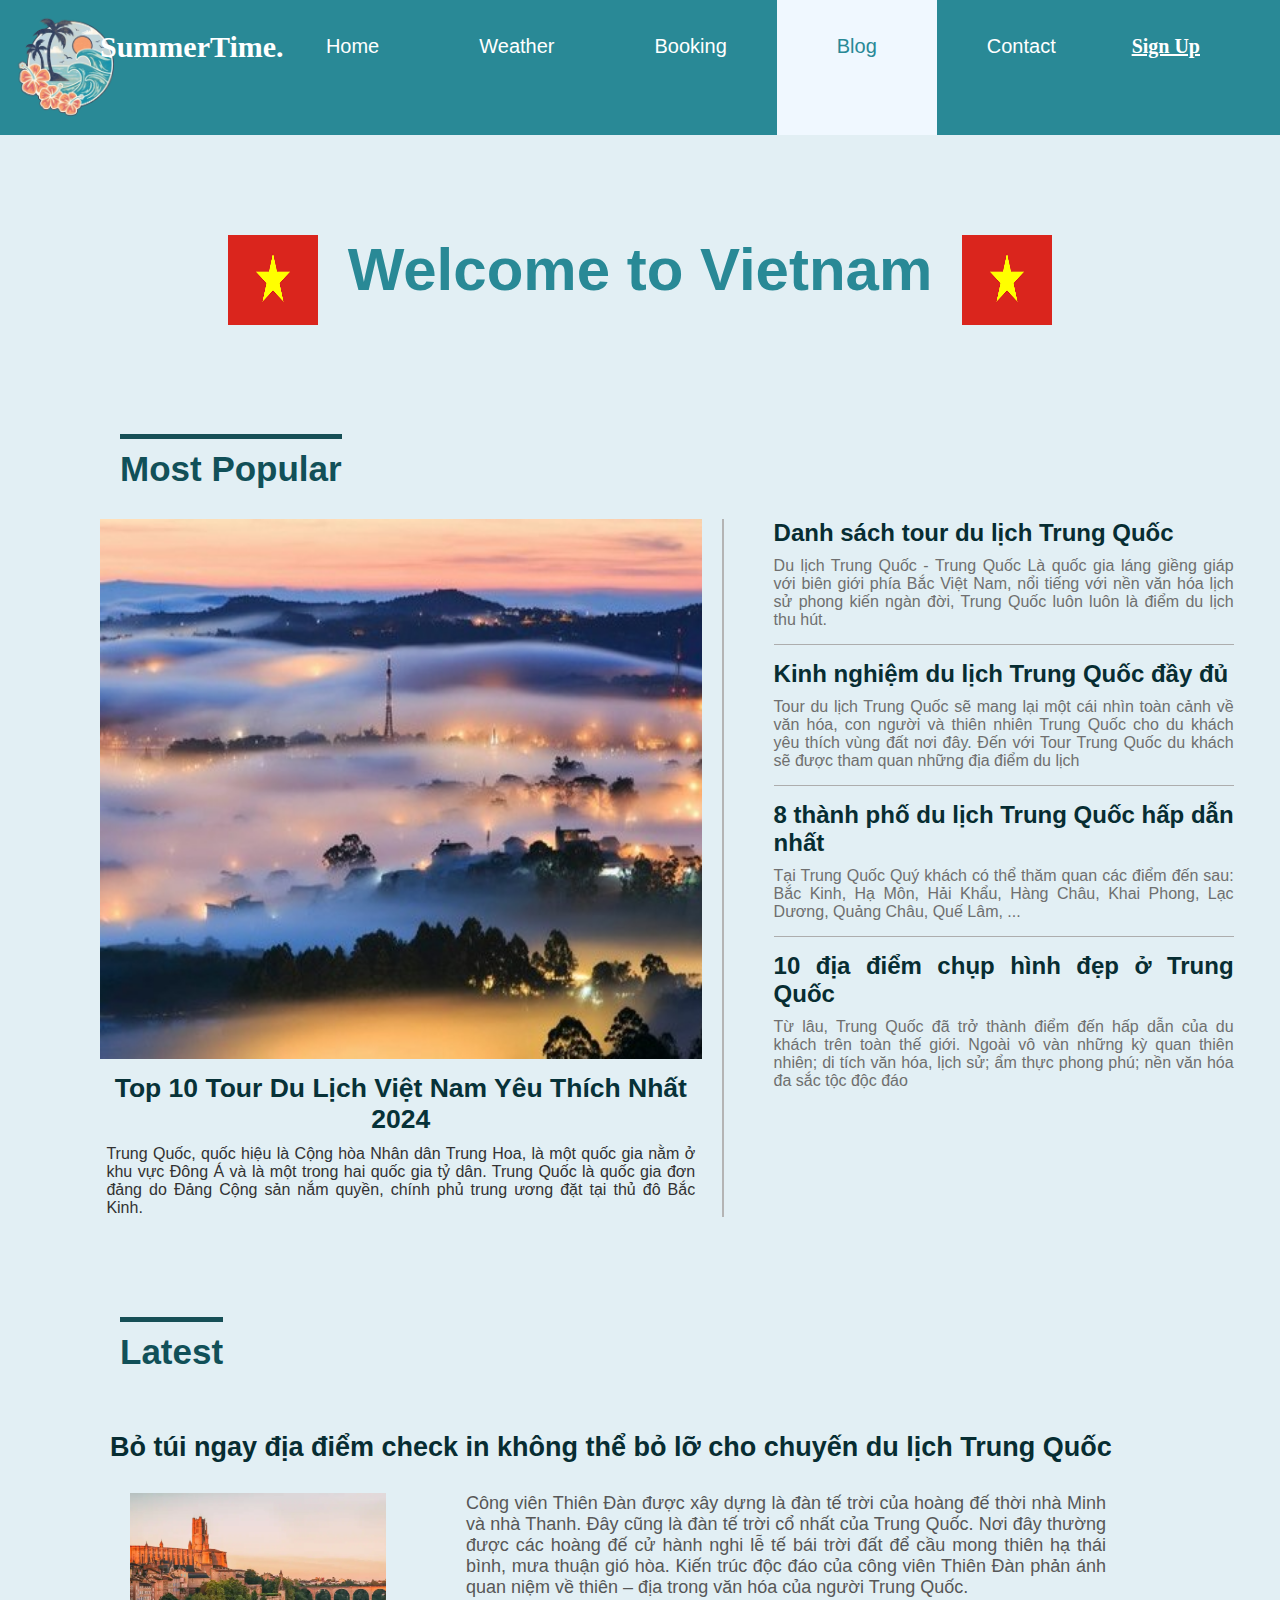
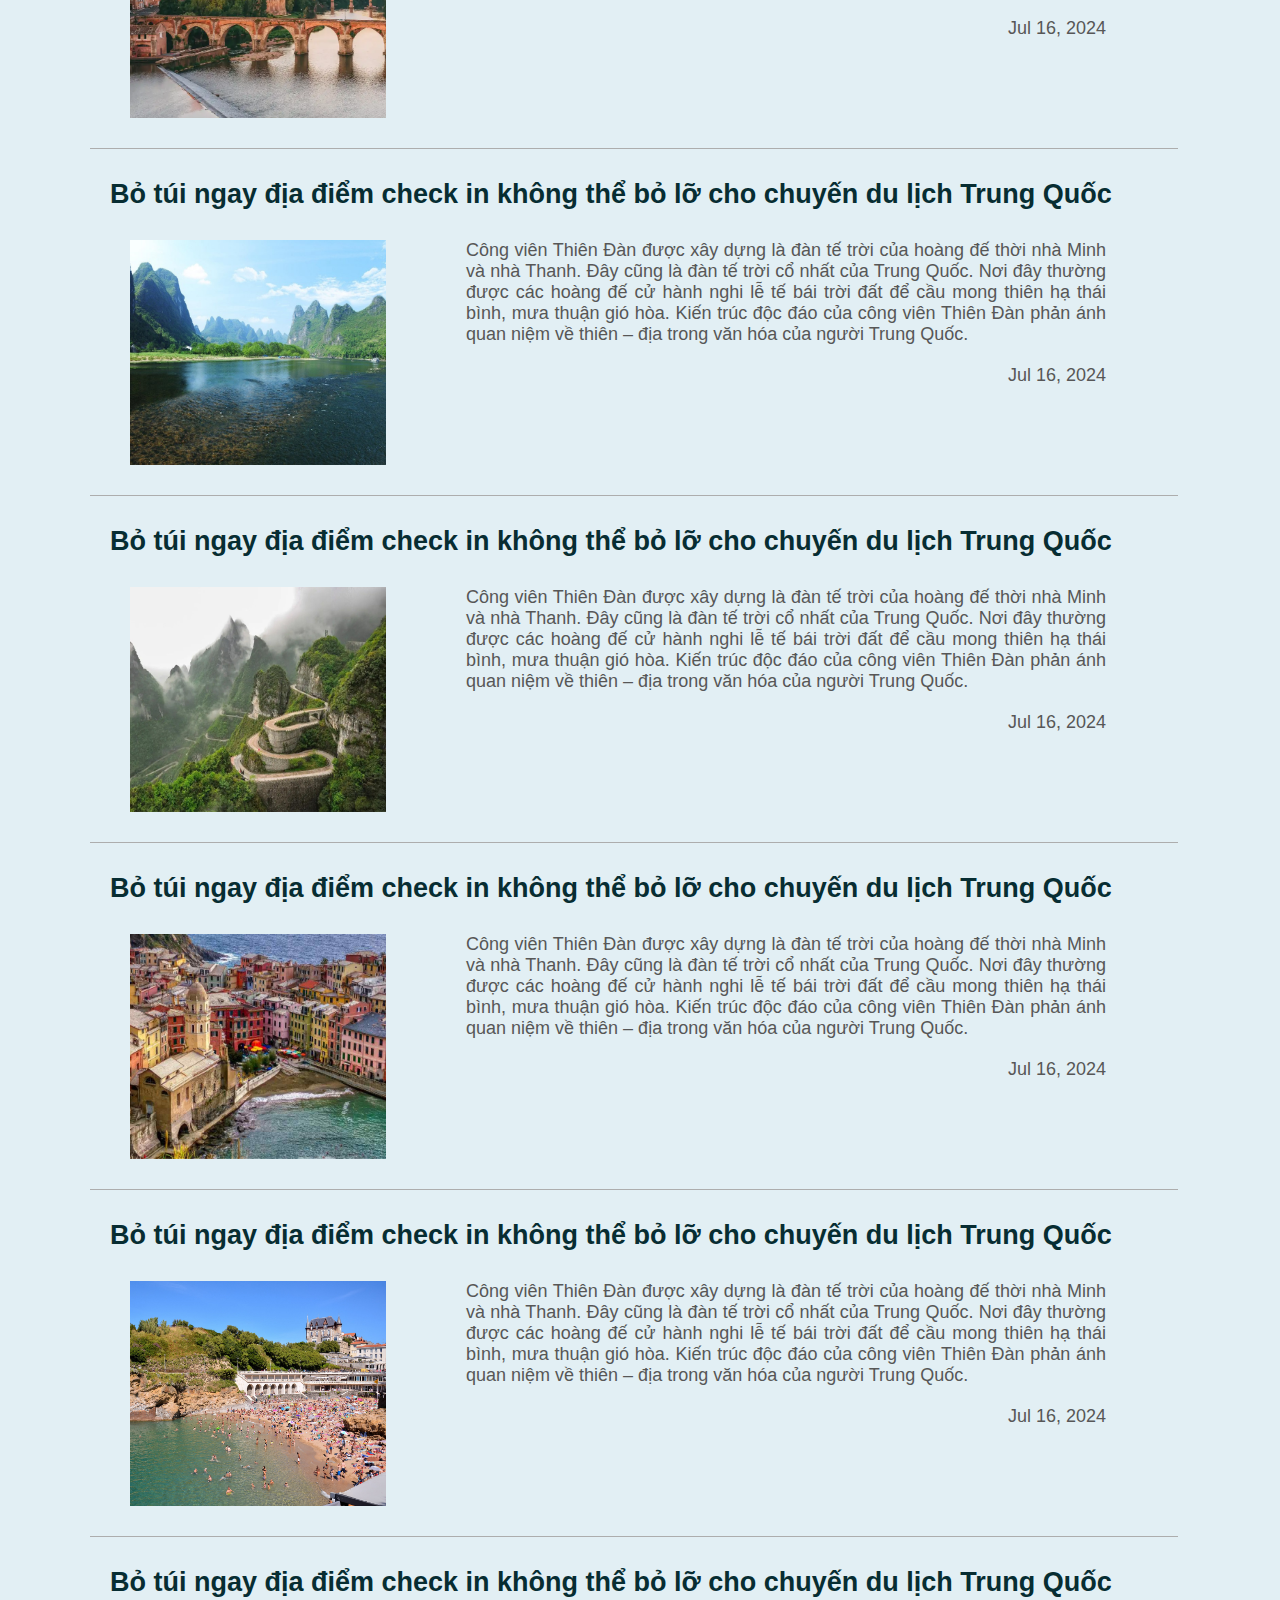
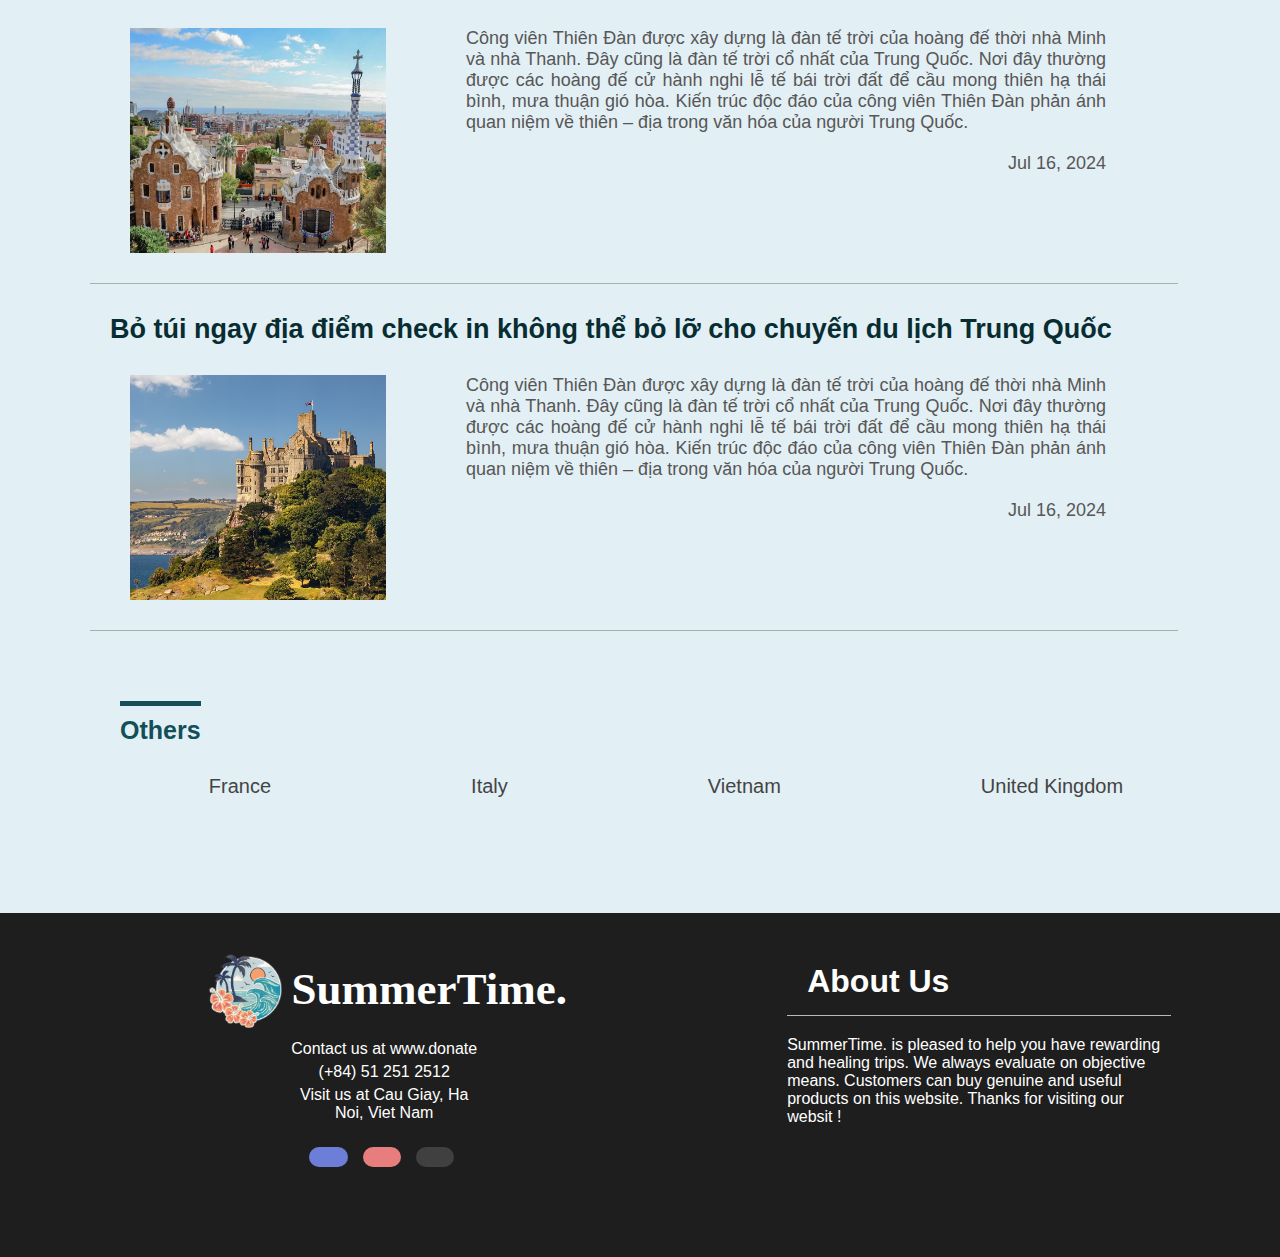
<file: Checkpoint/vn.html>
<!DOCTYPE html>
<html lang="en">
<head>
    <meta charset="UTF-8">
    <meta name="viewport" content="width=device-width, initial-scale=1.0">
    <link rel="stylesheet" href="./css/travel.css">
    <link rel="stylesheet" href="https://cdnjs.cloudflare.com/ajax/libs/font-awesome/6.5.1/css/all.min.css" integrity="sha512-DTOQO9RWCH3ppGqcWaEA1BIZOC6xxalwEsw9c2QQeAIftl+Vegovlnee1c9QX4TctnWMn13TZye+giMm8e2LwA==" crossorigin="anonymous" referrerpolicy="no-referrer">
    <title>Vietnam</title>
</head>
<body>
    <button onclick="topFunction()" id="myBtn" title="Go to top"><i class="fa-solid fa-arrow-up fa-lg" style="color: #ffffff;"></i></button>
    <div class="nav">
        <div class="lg">
            <img src="./img/logo-removebg-preview.png" alt="" class="logo">
            <p class="smt">SummerTime.</p>
        </div>
            <div class="nav-items">
                <div class="nav-item" >
                    <a href="./trangchu.html" class="on" >Home</a>
                </div>
                <div class="nav-item">
                    <a href="./index.html" class="on">Weather</a>
                </div>
                <div class="nav-item">
                    <a href="./giohang.html" class="on">Booking</a>
                </div>
                <div class="nav-item">
                    <a href="./blog.html" class="on" style="padding-left: 60px;padding-right: 60px;" id="active">Blog</a>
                    <ul class="dropdown1">
                        <li><a href="./china.html">China</a></li>
                        <li><a href="./france.html">France</a></li>
                        <li><a href="./italy.html">Italy</a></li>
                        <li><a href="./uk.html">United Kingdom</a></li>
                        <li><a href="./vn.html">Viet Nam</a></li>
                    </ul>
                </div>
                <div class="nav-item">
                    <a href="./lienhe.html" class="on">Contact</a>
                </div>
            </div>
        <div class="member">
            <a href="signup.html">Sign Up</a>
        </div>
    </div>
    <div class="middle">
        <div class="flag">
            <img src="./img/vn.png" alt="">
            <h1>Welcome to Vietnam</h1>
            <img src="./img/vn.png" alt="">
        </div>
        <h3 class="ppl">Most Popular</h3>
        <div class="up">
            <div class="left">
                <img src="./img/dalatvietnam.jpg" alt="">
                <h2>Top 10 Tour Du Lịch Việt Nam Yêu Thích Nhất 2024</h2>
                <p>Trung Quốc, quốc hiệu là Cộng hòa Nhân dân Trung Hoa, là một quốc gia nằm ở khu vực Đông Á và là một trong hai quốc gia tỷ dân. Trung Quốc là quốc gia đơn đảng do Đảng Cộng sản nắm quyền, chính phủ trung ương đặt tại thủ đô Bắc Kinh.</p>
            </div>
            <div class="right">
                <div class="sRight">
                    <h2>Danh sách tour du lịch Trung Quốc</h2>
                    <p>Du lịch Trung Quốc - Trung Quốc Là quốc gia láng giềng giáp với biên giới phía Bắc Việt Nam, nổi tiếng với nền văn hóa lịch sử phong kiến ngàn đời, Trung Quốc luôn luôn là điểm du lịch thu hút. </p>
                </div>
                <div class="sRight">
                    <h2>Kinh nghiệm du lịch Trung Quốc đầy đủ</h2>
                    <p>Tour du lịch Trung Quốc sẽ mang lại một cái nhìn toàn cảnh về văn hóa, con người và thiên nhiên Trung Quốc cho du khách yêu thích vùng đất nơi đây.  Đến với Tour Trung Quốc du khách sẽ được tham quan những địa điểm du lịch </p>
                </div>
                <div class="sRight">
                    <h2>8 thành phố du lịch Trung Quốc hấp dẫn nhất</h2>
                    <p>Tại Trung Quốc Quý khách có thể thăm quan các điểm đến sau: Bắc Kinh, Hạ Môn, Hải Khẩu, Hàng Châu, Khai Phong, Lạc Dương, Quảng Châu, Quế Lâm, ...</p>
                </div>
                <div class="sRight">
                    <h2>10 địa điểm chụp hình đẹp ở Trung Quốc</h2>
                    <p>Từ lâu, Trung Quốc đã trở thành điểm đến hấp dẫn của du khách trên toàn thế giới. Ngoài vô vàn những kỳ quan thiên nhiên; di tích văn hóa, lịch sử; ẩm thực phong phú; nền văn hóa đa sắc tộc độc đáo</p>
                </div>
            </div>
        </div>
        <div class="news">
            <h2 class="ppl" >Latest</h2>
            <div class="inside">
                <div class="sNews">
                    <h2>Bỏ túi ngay địa điểm check in không thể bỏ lỡ cho chuyến du lịch Trung Quốc</h2>
                    <div class="content">
                        <img src="./img/albifrance.png" alt="">
                        <div class="text">
                            <p>Công viên Thiên Đàn được xây dựng là đàn tế trời của hoàng đế thời nhà Minh và nhà Thanh. Đây cũng là đàn tế trời cổ nhất của Trung Quốc. Nơi đây thường được các hoàng đế cử hành nghi lễ tế bái trời đất để cầu mong thiên hạ thái bình, mưa thuận gió hòa. Kiến trúc độc đáo của công viên Thiên Đàn phản ánh quan niệm về thiên – địa trong văn hóa của người Trung Quốc. </p>
                            <p style="text-align: right;">Jul 16, 2024</p>
                        </div>
                    </div>
                </div>
                <div class="sNews">
                    <h2>Bỏ túi ngay địa điểm check in không thể bỏ lỡ cho chuyến du lịch Trung Quốc</h2>
                    <div class="content">
                        <img src="./img/qlchina.jpg" alt="">
                        <div class="text">
                            <p>Công viên Thiên Đàn được xây dựng là đàn tế trời của hoàng đế thời nhà Minh và nhà Thanh. Đây cũng là đàn tế trời cổ nhất của Trung Quốc. Nơi đây thường được các hoàng đế cử hành nghi lễ tế bái trời đất để cầu mong thiên hạ thái bình, mưa thuận gió hòa. Kiến trúc độc đáo của công viên Thiên Đàn phản ánh quan niệm về thiên – địa trong văn hóa của người Trung Quốc. </p>
                            <p style="text-align: right;">Jul 16, 2024</p>
                        </div>
                    </div>
                </div>
                <div class="sNews">
                    <h2>Bỏ túi ngay địa điểm check in không thể bỏ lỡ cho chuyến du lịch Trung Quốc</h2>
                    <div class="content">
                        <img src="./img/tggchina.jpg" alt="">
                        <div class="text">
                            <p>Công viên Thiên Đàn được xây dựng là đàn tế trời của hoàng đế thời nhà Minh và nhà Thanh. Đây cũng là đàn tế trời cổ nhất của Trung Quốc. Nơi đây thường được các hoàng đế cử hành nghi lễ tế bái trời đất để cầu mong thiên hạ thái bình, mưa thuận gió hòa. Kiến trúc độc đáo của công viên Thiên Đàn phản ánh quan niệm về thiên – địa trong văn hóa của người Trung Quốc. </p>
                            <p style="text-align: right;">Jul 16, 2024</p>
                        </div>
                    </div>
                </div>
                <div class="sNews">
                    <h2>Bỏ túi ngay địa điểm check in không thể bỏ lỡ cho chuyến du lịch Trung Quốc</h2>
                    <div class="content">
                        <img src="./img/cinqueterreitaly.jpg" alt="">
                        <div class="text">
                            <p>Công viên Thiên Đàn được xây dựng là đàn tế trời của hoàng đế thời nhà Minh và nhà Thanh. Đây cũng là đàn tế trời cổ nhất của Trung Quốc. Nơi đây thường được các hoàng đế cử hành nghi lễ tế bái trời đất để cầu mong thiên hạ thái bình, mưa thuận gió hòa. Kiến trúc độc đáo của công viên Thiên Đàn phản ánh quan niệm về thiên – địa trong văn hóa của người Trung Quốc. </p>
                            <p style="text-align: right;">Jul 16, 2024</p>
                        </div>
                    </div>
                </div>
                <div class="sNews">
                    <h2>Bỏ túi ngay địa điểm check in không thể bỏ lỡ cho chuyến du lịch Trung Quốc</h2>
                    <div class="content">
                        <img src="./img/biarritzfrance.jpg" alt="">
                        <div class="text">
                            <p>Công viên Thiên Đàn được xây dựng là đàn tế trời của hoàng đế thời nhà Minh và nhà Thanh. Đây cũng là đàn tế trời cổ nhất của Trung Quốc. Nơi đây thường được các hoàng đế cử hành nghi lễ tế bái trời đất để cầu mong thiên hạ thái bình, mưa thuận gió hòa. Kiến trúc độc đáo của công viên Thiên Đàn phản ánh quan niệm về thiên – địa trong văn hóa của người Trung Quốc. </p>
                            <p style="text-align: right;">Jul 16, 2024</p>
                        </div>
                    </div>
                </div>
                <div class="sNews">
                    <h2>Bỏ túi ngay địa điểm check in không thể bỏ lỡ cho chuyến du lịch Trung Quốc</h2>
                    <div class="content">
                        <img src="./img/barcelonaspain.png" alt="">
                        <div class="text">
                            <p>Công viên Thiên Đàn được xây dựng là đàn tế trời của hoàng đế thời nhà Minh và nhà Thanh. Đây cũng là đàn tế trời cổ nhất của Trung Quốc. Nơi đây thường được các hoàng đế cử hành nghi lễ tế bái trời đất để cầu mong thiên hạ thái bình, mưa thuận gió hòa. Kiến trúc độc đáo của công viên Thiên Đàn phản ánh quan niệm về thiên – địa trong văn hóa của người Trung Quốc. </p>
                            <p style="text-align: right;">Jul 16, 2024</p>
                        </div>
                    </div>
                </div>
                <div class="sNews">
                    <h2>Bỏ túi ngay địa điểm check in không thể bỏ lỡ cho chuyến du lịch Trung Quốc</h2>
                    <div class="content">
                        <img src="./img/cornwalluk.jpg" alt="">
                        <div class="text">
                            <p>Công viên Thiên Đàn được xây dựng là đàn tế trời của hoàng đế thời nhà Minh và nhà Thanh. Đây cũng là đàn tế trời cổ nhất của Trung Quốc. Nơi đây thường được các hoàng đế cử hành nghi lễ tế bái trời đất để cầu mong thiên hạ thái bình, mưa thuận gió hòa. Kiến trúc độc đáo của công viên Thiên Đàn phản ánh quan niệm về thiên – địa trong văn hóa của người Trung Quốc. </p>
                            <p style="text-align: right;">Jul 16, 2024</p>
                        </div>
                    </div>
                </div>
            </div>
            <div class="other">
                <h3>Others</h3>
                <div class="alter">
                    <a href="./france.html">France</a>
                    <a href="./italy.html">Italy</a>
                    <a href="./vn.html">Vietnam</a>
                    <a href="./uk.html">United Kingdom</a>
                </div>
            </div>
        </div>
    </div>
    <div class="footer">
        <div class="innerFooter">
          <img src="./img/logo-removebg-preview.png" alt="" class="logoFooter">
          <h1> SummerTime.</h1>
              <p>Contact us at www.donate</p>
              <p>(+84) 51 251 2512</p>
              <p>Visit us at Cau Giay, Ha Noi, Viet Nam</p>
            <div class="sm">
              <a href="" class="facebook">
                <i class="fa-brands fa-facebook-f fa-xl"></i>
            </a>
            <a href="" class="google">
                <i class="fa-brands fa-google fa-xl"></i>
            </a>
            <a href="" class="twitter">
                <i class="fa-brands fa-x-twitter fa-xl"></i>
            </a>
            </div>
        </div>
        <div class="innerFooter1">
          <h1>About Us</h1>
          <p>SummerTime. is pleased to help you have rewarding and healing trips. We always evaluate on objective means. Customers can buy genuine and useful products on this website. Thanks for visiting our websit ! </p>
        </div>
    </div>
    <script src="./js/travel.js"></script>
</body>
</html>
</file>
<file: Checkpoint/css/blog.css>
* {
    margin: 0px;
    padding: 0px;
    box-sizing: border-box;
}

body{
    background-color: #e2eff4;
    font-family: 'Lucida Sans', 'Lucida Sans Regular', 'Lucida Grande', 'Lucida Sans Unicode', Geneva, Verdana, sans-serif;
}


.nav{
    display: flex;
    justify-content: space-between;
    height: 15vh;
    background-color: rgb(41, 137, 150) ;
    position: relative;
    position: sticky;
    top: 0;
    z-index: 25;
}

.logo{
    position: absolute;
    height: 15vh;
    left: 13px;
    top: 3px;
}

.smt{
    color: white;
    position: absolute;
    font-size: 30px;
    left: 100px;
    top: 30px;
    font-weight: bold;
    font-family: 'Times New Roman', Times, serif;
}

.nav-items {
    margin-left: 250px;
    width: 60vw;
    display: flex;
    justify-content: center;
}

.nav-item {
    position: relative;
}

.on{
    font-size: 20px;
    font-weight: 300;
    width: 100%;
    height: 15vh;
    align-items: center;
    margin: auto;
    text-align: center;
}

.nav-item  a {
    display: block;
    padding: 35px 50px;
    color: rgb(255, 255, 255);
    text-decoration: none;
    
}

.nav-item  a:hover {
    color:rgb(41, 137, 150) ;
    background-color: aliceblue;
    transition: 1s;
}

.nav-item:hover .dropdown1 {
    display: block;
    z-index: 15;
}

.dropdown1 {
    display: none;
    position: absolute;
    top: 100%;
    left: 0;
    background-color: #333;
    list-style: none;
    margin: 0;
    padding: 0;
    min-width: 162px;
}

.dropdown1 li {
    border-bottom: 1px solid #444;
}

.dropdown1 li a{
    padding: 12px 10px;
    text-decoration: none;
    display: block;
}

.dropdown1 li a:hover {
    background-color: #575757;
    color: rgb(17, 106, 117);
}

.nav-item:hover .dropdown1 {
    display: block;
    z-index: 15;
}

#active {   
    background-color: aliceblue;
}

#active a{
    color:rgb(41, 137, 150) ;
}

.member{
    margin-top: 35px;
    margin-right: 50px;
    padding-right: 30px;
}

.member a{
    color: white;
    font-family: 'Times New Roman', Times, serif;
    font-weight: bold;
    font-size: 20px;
}

.member a:hover{
    color: rgb(17, 106, 117);
    
}

.body h1{
    font-size: 50px;
    text-align: center;
    margin-top: 70px;
    margin-bottom: 120px;
    color: rgb(17, 106, 117);
    transition: 2s;
    animation-name: h1;
    animation-duration: 4s;
}

@keyframes h1 {
    from {color: rgb(67, 161, 173);font-size: 47px;}
    to {color: rgb(17, 106, 117);font-size: 50px;}
  }

#bBlog{
    margin-bottom: 100px;
    position: relative;
}

.arrow{
    position: absolute;
    top: 3%;
    left: 95%;
    color: rgb(17, 106, 117);;
    animation-name: arrow;
    animation-duration: 1s;
}

@keyframes arrow {
    from {color: rgb(67, 161, 173);left: 15%;}
    to {color: rgb(17, 106, 117);left: 95%;}
  }


h2{
    font-size: 35px;
    margin-bottom: 30px;
    margin-left: 80px;
    color: rgb(17, 106, 117);
    animation-name: h2;
    animation-duration: 4s;
}

@keyframes h2 {
    from {color: rgb(52, 134, 145);font-size: 30px;}
    to {color: rgb(17, 106, 117);font-size: 35px;}
  }

.blog{
    display: flex;
    justify-content: space-around;
}

.left{
    display: flex;
    flex-direction: column;
    margin-top: 15px;
    margin-right: -120px;
}

.sBlog{
    display: flex;
    flex-direction: row;
    margin-bottom: 20px;
    padding-bottom: 15px;
    border-bottom: 1px solid rgb(206, 206, 206);
}

.sBlog img{
    width: 90px;
    height: 90px;
    margin-right: 30px;
}

.content h4{
    margin-bottom: 30px;
    margin-top: 10px;
    font-family: 'Segoe UI', Tahoma, Geneva, Verdana, sans-serif;
}

.right{
    display: flex;
    flex-direction: row;
    width: 60vw;
    padding-left: 40px;
    border-left: 1px solid rgb(206, 206, 206);
    
}

.right img{
    width: 50vw;
    height: 60vh;
    margin-right: 20px;
}

.lBlog{
    height: 60vh;
}

.lBlog h3{
    color: rgb(13, 85, 94);
    margin-bottom: 30px;
    font-size: 30px;
    width: 23vw;
    text-align: center;
    font-family: 'Segoe UI', Tahoma, Geneva, Verdana, sans-serif;
}

.lBlog p{
    margin-bottom: 30px;
    color: #878787;
}

.btm{
    display: flex;
    justify-content: space-between;
}

.btm p{
    color: #333;
}

.btm a{
    text-decoration: none;
    color: rgb(17, 106, 117);
}

.btm a:hover{
    color: #333;
}

.vietnam{
    padding-bottom: 80px;
}

.footer{
    display: flex;
    justify-content: space-around;
    margin-top: -5px;
    color: white;
    background-color: rgb(30, 30, 30);
    text-align: center;
    padding-top: 50px;
    padding-bottom: 90px;
    position: relative;
}

.logoFooter{
    position: absolute;
    width: 6vw;
    top: 30px;
    left: 16%;
}

.innerFooter{
    width: 36vw;
    padding-left: 180px;
}

.innerFooter h1{
    margin-bottom: 25px;
    font-size: 45px;
    font-family: 'Times New Roman', Times, serif;
}

.innerFooter p{
    margin-right: 90px;
    margin-bottom: 5px;
}

.innerFooter1{
    width: 30vw;
}

.innerFooter1 h1{
    text-align: left;
    padding-left: 20px;
    padding-bottom: 15px;
    border-bottom: 1px solid rgb(186, 186, 186);
}

.innerFooter1 p{
    text-align: left;
    margin-top: 20px;
}

.sm {
    display: flex;
    justify-content: center;
    margin-top: 25px;
    margin-right: 100px;
}

.sm a {
    width: 3vw;
    text-align: center;
    text-decoration: none;
    color: white;
    padding-top: 10px;
    padding-bottom: 10px;
    margin-left: 10px;
    margin-right: 5px;
    border-radius: 40px;
}

.facebook{
    background-color: rgb(108, 126, 216);
}

.facebook i {
    color: white;
}

.facebook:hover{
    box-shadow: 0px 5px 15px rgb(45, 62, 150);
    transition: 1s;
}

.google{
    background-color: rgb(231, 125, 125);;
}

.google i {
    color: white;
}

.google:hover{
    box-shadow: 0px 5px 15px rgb(224, 91, 91);
    transition: 1s;
}

.twitter{
    background-color: rgb(64, 64, 64);
}

.twitter i {
    color: white;
}

.twitter:hover{
    box-shadow: 0px 5px 15px rgb(41, 41, 41);
    transition: 1s;
}

#myBtn {
    display: none; /* Hidden by default */
    position: fixed; /* Fixed/sticky position */
    bottom: 0px; /* Place the button at the bottom of the page */
    right: 30px; /* Place the button 30px from the right */
    z-index: 99; /* Make sure it does not overlap */
    border: none; /* Remove borders */
    outline: none; /* Remove outline */
    background-color: rgb(19, 80, 88); /* Set a background color */
    color: white; /* Text color */
    cursor: pointer; /* Add a mouse pointer on hover */
    padding: 15px; /* Some padding */
    font-size: 18px; /* Increase font size */
    padding-top: 20px;
    padding-bottom: 20px;
    transition: 1s;
  }
  
  #myBtn:hover {
    background-color: rgb(7, 45, 50); /* Add a dark-grey background on hover */
  }
</file>
<file: Checkpoint/css/travel.css>
* {
    margin: 0px;
    padding: 0px;
    box-sizing: border-box;
}

body{
    background-color: #e2eff4;
    font-family: 'Segoe UI', Tahoma, Geneva, Verdana, sans-serif;
}


.nav{
    display: flex;
    justify-content: space-between;
    height: 15vh;
    background-color: rgb(41, 137, 150) ;
    position: relative;
    position: sticky;
    top: 0;
    z-index: 25;
    font-family: 'Lucida Sans', 'Lucida Sans Regular', 'Lucida Grande', 'Lucida Sans Unicode', Geneva, Verdana, sans-serif;
}

.logo{
    position: absolute;
    height: 15vh;
    left: 13px;
    top: 3px;
}

.smt{
    color: white;
    position: absolute;
    font-size: 30px;
    left: 100px;
    top: 30px;
    font-weight: bold;
    font-family: 'Times New Roman', Times, serif;
}

.nav-items {
    margin-left: 250px;
    width: 60vw;
    display: flex;
    justify-content: center;
}

.nav-item {
    position: relative;
}

.on{
    font-size: 20px;
    font-weight: 300;
    width: 100%;
    height: 15vh;
    align-items: center;
    margin: auto;
    text-align: center;
}

.nav-item  a {
    display: block;
    padding: 35px 50px;
    color: white;
    text-decoration: none;
    
}

.nav-item  a:hover {
    color:rgb(41, 137, 150) ;
    background-color: aliceblue;
    transition: 1s;
}

.nav-item:hover .dropdown {
    display: block;
    z-index: 15;
}

.dropdown1 {
    display: none;
    position: absolute;
    top: 100%;
    left: 0;
    background-color: #333;
    list-style: none;
    margin: 0;
    padding: 0;
    min-width: 162px;
}

.dropdown1 li {
    border-bottom: 1px solid #444;
}

.dropdown1 li a {
    padding: 12px 10px;
    color: white;
    text-decoration: none;
    display: block;
}

.dropdown1 li a:hover {
    background-color: #575757;
}

.nav-item:hover .dropdown1 {
    display: block;
    z-index: 15;
}

#active {
    color:rgb(41, 137, 150) ;
    background-color: aliceblue;
}

#active a{
    color:rgb(41, 137, 150) ;
}

.member{
    margin-top: 35px;
    margin-right: 50px;
    padding-right: 30px;
}

.member a{
    color: white;
    font-family: 'Times New Roman', Times, serif;
    font-weight: bold;
    font-size: 20px;
}

.member a:hover{
    color: rgb(17, 106, 117);
    
}

.middle .flag{
    display: flex;
    flex-direction: row;
    gap: 30px;
    justify-content: center;
    align-items: center;
}

.middle .flag img{
    width: 7vw;
    height: 10vh;
    margin-top: -10px;
}

.middle h1{
    margin-top: 100px;
    font-size: 60px;
    color: rgb(41, 137, 150);
    text-align: center;
    margin-bottom: 130px;
    animation-name: h1;
    animation-duration: 4s;
}

@keyframes h1 {
    from {color: rgb(59, 146, 157);font-size: 55px;}
    to {color: rgb(17, 106, 117);font-size: 60px;}
  }


.middle .up{
    display: flex;
    gap: 20px;
    margin-left: 100px;
    margin-bottom: 100px;
}

.middle  .ppl{
    font-size: 35px;
    color: rgb(17, 80, 88);
    margin-left: 120px;
    margin-bottom: 30px;
    padding-top: 10px;
    border-top: 5px solid rgb(22, 79, 86);
    display: inline-block;
    animation-name: arrow;
    animation-duration: 2s;
}

@keyframes arrow {
from {color: rgb(18, 80, 88);margin-left: 90px;}
to {color: rgb(17, 106, 117);margin-left: 120px;}
}

.middle .up .left{
    width: 47vw;
}

.middle .up .left img{
    width: 47vw;
    height: 60vh;
    margin-bottom: 10px;
    
}

.middle .up .left h2{
    font-size: 26.5px;
    text-align: center;
    margin-bottom: 10px;
    color: rgb(7, 50, 56);
}

.middle .up .left p{
    text-align: justify;
    width: 46vw;
    margin: auto;
    color: #323232;
}

.middle .up .right{
    padding-left: 50px;
    border-left: 2px solid rgb(180, 180, 180);
    width: 40vw;
    text-align: justify;
    display: flex;
    flex-direction: column;
    gap: 15px;
    padding-bottom: 20px;
}

.middle .up .right .sRight:not(:first-child){
    padding-top: 15px;
    border-top: 1px solid rgb(173, 173, 173);
}

.middle .up .right .sRight h2{
    color: rgb(7, 45, 50);
    margin-bottom: 10px;
}

.middle .up .right .sRight p{
    color: rgb(111, 111, 111);
}


.news .inside{
    display: flex;
    flex-direction: column;
    margin-left: 90px;
    width: 85vw;
    margin-bottom: 70px;
}

.news .sNews {
    padding-bottom: 30px;
    border-bottom: 1px solid rgb(173, 173, 173);
    padding-top: 30px;
}

.sNews .content{
    display: flex;
    flex-direction: row;
    gap: 80px;
}

.news .sNews img{
    width: 20vw;
    height: 25vh;
    margin-left: 40px;
}

.news .sNews h2{
    font-size: 27px;
    color:rgb(7, 45, 50) ;
    margin-bottom: 30px;
    margin-left: 20px;
}

.news .sNews p{
    width: 50vw;
    font-size: 18px;
    text-align: justify;
}

.news .sNews .text{
    display: flex;
    flex-direction: column;
    gap: 20px;
    color: #575757;
}

.other{
    margin-left: 90px;
    width: 90vw;
    margin-bottom: 120px;
}

.other h3{
    font-size: 25px;
    color: rgb(17, 80, 88);
    margin-left: 30px;
    margin-bottom: 30px;
    padding-top: 10px;
    border-top: 5px solid rgb(22, 79, 86);
    display: inline-block;
}

.other .alter{
    display: flex;
    flex-direction: row;
    justify-content: center;
    gap: 200px;
}

.other .alter a{
    text-decoration: none;
    color: #444;
    transition: 1s;
    font-size: 20px;
}

.other .alter a:hover{
    color: #171717;
}

.footer{
    display: flex;
    justify-content: space-around;
    margin-top: -5px;
    color: white;
    background-color: rgb(30, 30, 30);
    text-align: center;
    padding-top: 50px;
    padding-bottom: 90px;
    position: relative;
}

.logoFooter{
    position: absolute;
    width: 6vw;
    top: 30px;
    left: 16%;
}

.innerFooter{
    width: 36vw;
    padding-left: 180px;
}

.innerFooter h1{
    margin-bottom: 25px;
    font-size: 45px;
    font-family: 'Times New Roman', Times, serif;
}

.innerFooter p{
    margin-right: 90px;
    margin-bottom: 5px;
}

.innerFooter1{
    width: 30vw;
}

.innerFooter1 h1{
    text-align: left;
    padding-left: 20px;
    padding-bottom: 15px;
    border-bottom: 1px solid rgb(186, 186, 186);
}

.innerFooter1 p{
    text-align: left;
    margin-top: 20px;
}

.sm {
    display: flex;
    justify-content: center;
    margin-top: 25px;
    margin-right: 100px;
}

.sm a {
    width: 3vw;
    text-align: center;
    text-decoration: none;
    color: white;
    padding-top: 10px;
    padding-bottom: 10px;
    margin-left: 10px;
    margin-right: 5px;
    border-radius: 40px;
}

.facebook{
    background-color: rgb(108, 126, 216);
}

.facebook i {
    color: white;
}

.facebook:hover{
    box-shadow: 0px 5px 15px rgb(45, 62, 150);
    transition: 1s;
}

.google{
    background-color: rgb(231, 125, 125);;
}

.google i {
    color: white;
}

.google:hover{
    box-shadow: 0px 5px 15px rgb(224, 91, 91);
    transition: 1s;
}

.twitter{
    background-color: rgb(64, 64, 64);
}

.twitter i {
    color: white;
}

.twitter:hover{
    box-shadow: 0px 5px 15px rgb(41, 41, 41);
    transition: 1s;
}


#myBtn {
    display: none; /* Hidden by default */
    position: fixed; /* Fixed/sticky position */
    bottom: 0px; /* Place the button at the bottom of the page */
    right: 30px; /* Place the button 30px from the right */
    z-index: 99; /* Make sure it does not overlap */
    border: none; /* Remove borders */
    outline: none; /* Remove outline */
    background-color: rgb(19, 80, 88); /* Set a background color */
    color: white; /* Text color */
    cursor: pointer; /* Add a mouse pointer on hover */
    padding: 15px; /* Some padding */
    font-size: 18px; /* Increase font size */
    padding-top: 20px;
    padding-bottom: 20px;
    transition: 1s;
  }
  
  #myBtn:hover {
    background-color: rgb(7, 45, 50); /* Add a dark-grey background on hover */
  }
</file>
<file: Checkpoint/css/giohang.css>
* {
    margin: 0px;
    padding: 0px;
    box-sizing: border-box;
}

body{
    background-color: #f0f0f0;
    font-family: 'Lucida Sans', 'Lucida Sans Regular', 'Lucida Grande', 'Lucida Sans Unicode', Geneva, Verdana, sans-serif;
}


.nav{
    display: flex;
    justify-content: space-between;
    height: 15vh;
    background-color: rgb(41, 137, 150) ;
    position: relative;
    position: sticky;
    top: 0;
    z-index: 35;
}

.logo{
    position: absolute;
    height: 15vh;
    left: 13px;
    top: 3px;
}

.smt{
    color: white;
    position: absolute;
    font-size: 30px;
    left: 100px;
    top: 30px;
    font-weight: bold;
    font-family: 'Times New Roman', Times, serif;
}

.nav-items {
    margin-left: 250px;
    width: 60vw;
    display: flex;
    justify-content: center;
}

.nav-item {
    position: relative;
}

.on{
    font-size: 20px;
    font-weight: 300;
    width: 100%;
    height: 15vh;
    align-items: center;
    margin: auto;
    text-align: center;
}

.nav-item  a {
    display: block;
    padding: 35px 50px;
    color: white;
    text-decoration: none;
    
}

.nav-item  a:hover {
    color:rgb(41, 137, 150) ;
    background-color: aliceblue;
    transition: 1s;
}

.nav-item:hover .dropdown {
    display: block;
    z-index: 30;
}

#active {
    color:rgb(41, 137, 150) ;
    background-color: aliceblue;
}

#active a{
    color:rgb(41, 137, 150) ;
}

.dropdown1 {
    display: none;
    position: absolute;
    top: 100%;
    left: 0;
    background-color: #333;
    list-style: none;
    margin: 0;
    padding: 0;
    min-width: 162px;
}

.dropdown1 li {
    border-bottom: 1px solid #444;
}

.dropdown1 li a {
    padding: 12px 10px;
    color: white;
    text-decoration: none;
    display: block;
}

.dropdown1 li a:hover {
    background-color: #575757;
}

.nav-item:hover .dropdown1 {
    display: block;
    z-index: 15;
}

.member{
    margin-top: 35px;
    margin-right: 50px;
    padding-right: 30px;
}

.member a{
    color: white;
    font-family: 'Times New Roman', Times, serif;
    font-weight: bold;
    font-size: 20px;
}

.member a:hover{
    color: rgb(17, 106, 117);
    
}

.slideshow-container {
    max-width: 1000px;
    position: relative;
  }
  
  /* Fading animation */
  .fade {
    animation-name: fade;
    animation-duration: 1.5s;
  }
  
  @keyframes fade {
    from {opacity: .4} 
    to {opacity: 1}
  }

  /* The dots/bullets/indicators */
.dot {
    height: 15px;
    width: 15px;
    margin: 0 2px;
    background-color: #bbb;
    border-radius: 50%;
    display: none;
    transition: background-color 0.6s ease;
  }

  .overlay {
    position: absolute;
    top: 0;
    left: 0;
    height: 99.4%;
    width: 90%;
    margin-left: -40px;
    margin-top: -80px;
    background: rgba(0, 0, 0, 0.55); /* Màu đen với độ mờ 50% */
    pointer-events: none; /* Không chặn tương tác */
    filter: blur(90px);
}
  
.active {
    background-color: #717171;
}

/* Fading animation */
.fade {
    animation-name: fade;
    animation-duration: 1.5s;
}

.overText {
    font-family: 'Segoe UI', Tahoma, Geneva, Verdana, sans-serif;
    color: white;
}

.overText h3{
    font-size: 80px;
    position: absolute;
    top: 10%;
    left: 8%;
    width: 50vw;
}

.overText a:nth-child(2){
    color: #fcfdfd;
    text-decoration: none;
    font-size: 25px;
    position: absolute;
    top: 65%;
    left: 10%;
    font-weight: 600;
    background-color: rgb(17, 106, 117);
    padding: 10px 20px 15px 20px;
    border: 1px solid white;
}

.overText a:nth-child(3){
    color: #fcfdfd;
    text-decoration: none;
    font-size: 25px;
    position: absolute;
    top: 65%;
    left: 37%;
    font-weight: 600;
    background-color: rgb(17, 106, 117);
    padding: 10px 20px 15px 20px;
    border: 1px solid white;
}



#popular{
    margin-top: 100px;
    margin-left: 50px;
    margin-right: 40px;
    margin-bottom: 150px;
}

#popular h3{
    font-family: 'Segoe UI', Tahoma, Geneva, Verdana, sans-serif;
    font-size: 30px;
    color: rgb(17, 106, 117);
    margin-left: 30px;
    margin-bottom: 40px;
    text-align: center;
    text-transform: uppercase;
    font-weight: bolder;
}

.liked{
    display: flex;
    flex-direction: row;
    justify-content: space-around;
    
}

.likedChild{
position: relative;
}

.likedChild img{
    width: 30vw;
    height: 40vh;
    border-radius: 30px;
    box-shadow: 1px 8px 9px gray;
}

.likedChild .overlay1{
    position: absolute;
    top: 0%;
    left: 0%;
    height: 40vh;
    width: 30vw;
    background: rgba(0, 0, 0, 0.5);
    z-index: 15;
    border-radius: 30px;
}

.likedChild p{
    font-family: 'Segoe UI', Tahoma, Geneva, Verdana, sans-serif;
    font-size: 30px;
    font-weight: bolder;
    position: absolute;
    bottom: 20px;
    margin-left: 30px;
    color: white;
    z-index: 20;
}

#flight{
    width: 90vw;
    position: relative;
    padding-bottom: 150px;
}

#flight #headText{
    font-family: 'Segoe UI', Tahoma, Geneva, Verdana, sans-serif;
    font-size: 27px;
    color: rgb(17, 106, 117);
    margin-left: 130px;
    margin-bottom: 80px;
    text-align: center;
    text-transform: uppercase;
    font-weight: bolder;
    align-items: center;
    display: flex;
    flex-direction: row;
}

#headText h3{
    margin-left: 20px;
    margin-right: 20px;
}

.shopping i{
    position: absolute;
    top: 25px;
    right: -10px;
}

#flight .shopping span{
    background-color: rgb(225, 2, 2);
    border-radius: 80%;
    display: flex;
    justify-content: center;
    align-items: center;
    color: azure;
    position: absolute;
    top: 10px;
    right: -30px;
    padding: 3px 8px;
    font-size: 12px;
    border: 2px solid rgb(240, 234, 234);
}

#essential{
    width: 90vw;
    position: relative;
}

#essential #headText{
    font-family: 'Segoe UI', Tahoma, Geneva, Verdana, sans-serif;
    font-size: 27px;
    font-weight: 300;
    color: rgb(17, 106, 117);
    margin-left: 130px;
    margin-bottom: 80px;
    text-align: center;
    text-transform: uppercase;
    align-items: center;
    display: flex;
    flex-direction: row;
}

.shopping i{
    position: absolute;
    top: 25px;
    right: -10px;
}

#essential .shopping span{
    background-color: rgb(225, 2, 2);
    border-radius: 80%;
    display: flex;
    justify-content: center;
    align-items: center;
    color: azure;
    position: absolute;
    top: 10px;
    right: -30px;
    padding: 3px 8px;
    font-size: 12px;
    border: 2px solid rgb(240, 234, 234);
}

.flightChild, .essentialChild {
    margin-left: 200px;
    display: flex;
    flex-wrap: wrap;
    gap: 40px;
}

.item img{
    width: 23vw;
    height: 50vh ;
    border-radius: 20px;
    box-shadow: 2px 6px 6px gray;
}

.item{
    position: relative;
    transition: 2s;
    margin-bottom: 50px;
}

.appear{
    position: relative;
}

.item .overlay5{
    position: absolute;
    top: 0%;
    left: 0%;
    height: 50vh;
    width: 23vw;
    background: rgba(0, 0, 0, 0.5);
    z-index: 15;
    border-radius: 20px;
}

.item h4{
    color: #fcfdfd;
    position: absolute;
    bottom: 10%;
    font-size: 20px;
    left: 20%;
    z-index: 20;
    font-family: 'Segoe UI', Tahoma, Geneva, Verdana, sans-serif;
}

.hidden{
    position: absolute;
    top: 0%;
    left: 0%;
    width: 23vw;
    background-color: white;
    padding-top: 30px;
    padding-left: 20px;
    padding-right: 20px;
    padding-bottom: 50px;
    z-index: 20;
    display: none;
    transition: 2s;
    border-radius: 10px;
    box-shadow: 3px 6px 7px gray;
}

.item:hover .hidden{
    display: block;
}

.hidden .addCart, .essentialChild .inside .addCart{
    background-color: rgb(41, 41, 41);
    color: aliceblue;
    padding: 10px;
    width: 20vw;
    margin-top: 15px;
    background-color: rgb(17, 106, 117);
    border: none;
}

.hidden h5 {
    font-family: 'Segoe UI', Tahoma, Geneva, Verdana, sans-serif;
    font-size: 20px;

}

.hidden h6{
    font-size: 20px;
    font-family: 'Segoe UI', Tahoma, Geneva, Verdana, sans-serif;
}

.hidden h5{
    padding-top: 10px;
    padding-bottom: 5px;
    font-size: 30px;
}

.hidden a{
    text-decoration: none;
    color: #333;
    font-family: 'Segoe UI', Tahoma, Geneva, Verdana, sans-serif;
    font-weight: 700;
}

.hidden p{
    color: #c2c2c2;
    font-family: 'Segoe UI', Tahoma, Geneva, Verdana, sans-serif;
    margin-top: 20px;
    margin-bottom: 20px;
}

.cartTab {
    font-family: 'Segoe UI', Tahoma, Geneva, Verdana, sans-serif;
    z-index: 25;
    width: 35vw;
    background-color: rgb(17, 106, 117);
    color: white;
    position: fixed;
    top: 15%;
    right: -35vw;
    bottom: 0;
    display: grid;
    grid-template-rows: 15vh 60vh 10vh ;
    transition: 0.5s;
}

body.purchase .cartTab{
    inset: 15% 0 0 auto;
}

body.purchase .booking{
    transform: translateX(-50px);
}

.booking{
    transition: transform 0.5s;
}

.cartTab h1{
    padding-left: 30px;
    padding-top: 20px;
    padding-bottom: 30px;
}

.cartTab .btn {
    display: grid ;
    grid-template-columns: repeat(2, 50%);
}

.cartTab .btn button{
    color: white;
    background-color: rgb(6, 58, 65);
    font-family: 'Segoe UI', Tahoma, Geneva, Verdana, sans-serif;
    font-weight: bolder;
    border: none;
    cursor: pointer;
}

.cartTab .btn .close{
    background-color: white;
    color: rgb(17, 106, 117);
}


.cartTab .listCart .cartItem{
    display: grid;
    grid-template-columns: 30% 40% 30%;
    text-align: center;
    align-items: center;
    
}
.listCart .cartItem{
    height: 15vh;
}

.listCart .number span{
    display: inline-block;
    width: 25px;
    height: 25px;
    background-color: white;
    color: rgb(17, 106, 117);
    border-radius: 50%;
    cursor: pointer;
}

.listCart .number span:nth-child(2){
    background-color: transparent;
    color: white;
}

.listCart .cartItem:nth-child(even){
    background-color: rgb(32, 119, 131);
}

.listCart{
    overflow: auto;
}

.listCart::-webkit-scrollbar{
    width: 0;
}


.essentialChild .inside img{
    width: 90%;
    filter: drop-shadow(0 50px 20px #0009);
}

.essentialChild {
    display: grid;
    grid-template-columns: repeat(4, 1fr);
    gap: 50px;
    font-family: 'Segoe UI', Tahoma, Geneva, Verdana, sans-serif;
}

#pd{
    padding-bottom: 150px;
}

.essentialChild .inside{
    position: relative;
    align-items: center;
    text-align: center;
    background-color: #e6e6e6;
    padding-top: 20px;
    padding-bottom: 20px;
    padding-left: 20px;
    padding-right: 20px;
    box-shadow: 2px 3px 6px gray;
    margin-bottom: 40px;
    height: 64vh;
}

.essentialChild .inside .content{
    margin-top: 50px;
    position: absolute;
    bottom: 20px;
    left: 20%;
}

.essentialChild .inside h4{
    font-weight: 500;
    font-size: large;
    padding-top: 50px;
    
}
.essentialChild .inside h5{
    letter-spacing: 2px;
    font-size: small;
    padding-top: 5px;
    padding-bottom: 10px;
}

.essentialChild .inside .addCart{
    width: 10vw;
}

.footer{
    display: flex;
    justify-content: space-around;
    margin-top: -5px;
    color: white;
    background-color: rgb(30, 30, 30);
    text-align: center;
    padding-top: 50px;
    padding-bottom: 90px;
    position: relative;
}

.logoFooter{
    position: absolute;
    width: 6vw;
    top: 30px;
    left: 16%;
}

.innerFooter{
    width: 36vw;
    padding-left: 180px;
}

.innerFooter h1{
    margin-bottom: 25px;
    font-size: 45px;
    font-family: 'Times New Roman', Times, serif;
}

.innerFooter p{
    margin-right: 90px;
    margin-bottom: 5px;
}

.innerFooter1{
    width: 30vw;
}

.innerFooter1 h1{
    text-align: left;
    padding-left: 20px;
    padding-bottom: 15px;
    border-bottom: 1px solid rgb(186, 186, 186);
}

.innerFooter1 p{
    text-align: left;
    margin-top: 20px;
}

.sm {
    display: flex;
    justify-content: center;
    margin-top: 25px;
    margin-right: 100px;
}

.sm a {
    width: 3vw;
    text-align: center;
    text-decoration: none;
    color: white;
    padding-top: 10px;
    padding-bottom: 10px;
    margin-left: 10px;
    margin-right: 5px;
    border-radius: 40px;
}

.facebook{
    background-color: rgb(108, 126, 216);
}

.facebook i {
    color: white;
}

.facebook:hover{
    box-shadow: 0px 5px 15px rgb(45, 62, 150);
    transition: 1s;
}

.google{
    background-color: rgb(231, 125, 125);;
}

.google i {
    color: white;
}

.google:hover{
    box-shadow: 0px 5px 15px rgb(224, 91, 91);
    transition: 1s;
}

.twitter{
    background-color: rgb(64, 64, 64);
}

.twitter i {
    color: white;
}

.twitter:hover{
    box-shadow: 0px 5px 15px rgb(41, 41, 41);
    transition: 1s;
}


#myBtn {
    display: none; /* Hidden by default */
    position: fixed; /* Fixed/sticky position */
    bottom: 0px; /* Place the button at the bottom of the page */
    right: 30px; /* Place the button 30px from the right */
    z-index: 99; /* Make sure it does not overlap */
    border: none; /* Remove borders */
    outline: none; /* Remove outline */
    background-color: rgb(19, 80, 88); /* Set a background color */
    color: white; /* Text color */
    cursor: pointer; /* Add a mouse pointer on hover */
    padding: 15px; /* Some padding */
    font-size: 18px; /* Increase font size */
    padding-top: 20px;
    padding-bottom: 20px;
    transition: 1s;
  }
  
  #myBtn:hover {
    background-color: rgb(7, 45, 50); /* Add a dark-grey background on hover */
  }





.flightChild, .essentialChild {
    display: flex;
    flex-wrap: wrap;
    gap: 40px;
}

.item1 img{
    width: 23vw;
    height: 50vh ;
    border-radius: 20px;
    box-shadow: 2px 6px 6px gray;
}

.item1:first-child img{
    padding-right: 20px;
    padding-left: 20px;
    padding-top: 40px;
    padding-bottom: 30px;
}

.item1:nth-child(2) img{
    padding-right: 30px;
    padding-left: 30px;
    padding-top: 40px;
    padding-bottom: 30px;
}

.item1{
    position: relative;
    transition: 2s;
    margin-bottom: 50px;
    
}

.appear1{
    position: relative;
}

.item1 .overlay5{
    position: absolute;
    top: 0%;
    left: 0%;
    height: 50vh;
    width: 23vw;
    background: rgba(0, 0, 0, 0.5);
    z-index: 15;
    border-radius: 20px;
}

.item1 h4{
    color: #fcfdfd;
    position: absolute;
    bottom: 10%;
    font-size: 20px;
    left: 20%;
    z-index: 20;
    font-family: 'Segoe UI', Tahoma, Geneva, Verdana, sans-serif;
}

.hidden1{
    position: absolute;
    top: 0%;
    left: 0%;
    width: 23vw;
    background-color: white;
    padding-top: 30px;
    padding-left: 20px;
    padding-right: 20px;
    padding-bottom: 50px;
    z-index: 20;
    display: none;
    transition: 2s;
    border-radius: 10px;
    box-shadow: 3px 6px 7px gray;
}

.item1:hover .hidden1{
    display: block;
    height: 50vh;
}

.hidden1 .addCart, .essentialChild .inside .addCart{
    background-color: rgb(41, 41, 41);
    color: aliceblue;
    padding: 10px;
    width: 20vw;
    margin-top: 15px;
    background-color: rgb(17, 106, 117);
    border: none;
    position: absolute;
    bottom: 60px;
}

.hidden1 h5 {
    font-family: 'Segoe UI', Tahoma, Geneva, Verdana, sans-serif;
    font-size: 20px;
    text-align: center;
    align-items: center;
    margin-top: 40px;
}

.hidden1 h6{
    margin-top: 30px;
    font-size: 20px;
    font-family: 'Segoe UI', Tahoma, Geneva, Verdana, sans-serif;
}

.hidden1 h5{
    padding-top: 10px;
    padding-bottom: 5px;
    font-size: 30px;
}

.hidden1 a{
    text-decoration: none;
    color: #333;
    font-family: 'Segoe UI', Tahoma, Geneva, Verdana, sans-serif;
    font-weight: 700;
}

.hidden1 p{
    color: #c2c2c2;
    font-family: 'Segoe UI', Tahoma, Geneva, Verdana, sans-serif;
    margin-top: 20px;
    margin-bottom: 20px;
}
</file>
<file: Checkpoint/css/signin.css>
* {
    margin: 0px;
    padding: 0px;
    box-sizing: border-box;
}

body {
    height: 100vh;
    font-family: 'Anton', sans-serif;
}

form {
    align-items: center;
}

#bg {
    display: flex;
}

.img{
    background-color: rgb(255, 245, 154);
    width: 65vw;
    height: 100vh;
}
.img img{
    width: 65vw;
    height: 100vh;
    opacity: 0.75;
}


fieldset {
    width: 34vw;
    height: 100vh;
    padding: 25px;
    border: 0px;
    background-color: white;
    margin: auto;
    position: relative;

}

.head{
    margin-top: 50px;
    color: rgb(228, 228, 143);
    letter-spacing: 1px;
    font-weight: 400;
    text-align: center;
    font-size: 40px;
    text-shadow: 3px 6px 5px rgb(234, 234, 182);
}

fieldset input {
    width: 100%;
    margin-top: 20px;
    padding: 10px;
    border-width: 1px;
    border-top: 0px;
    border-left: 0px;
    border-right: 0px;
    border-color: rgb(218, 213, 213);
    font-family: 'Lucida Sans', 'Lucida Sans Regular', 'Lucida Grande', 'Lucida Sans Unicode', Geneva, Verdana, sans-serif;
}

#username{
    margin-top: 50px;
}

.login {
    display: block;
    text-decoration: none;
    color: white;
    text-align: center;
    border-radius: 40px;
    margin-top: 25px;
    margin-bottom: 45px;
    padding: 10px;
    font-size: 15px;
    background-color: rgb(228, 228, 143);
    font-family: 'Lucida Sans', 'Lucida Sans Regular', 'Lucida Grande', 'Lucida Sans Unicode', Geneva, Verdana, sans-serif;
    font-weight: bolder;
    width: 100%;
    border: 0px;
    box-shadow: 0px 7px 15px rgb(202, 202, 102);
}

.login:hover{
    box-shadow: 0px 7px 15px rgb(215, 215, 121);
    background-color: rgb(151, 151, 37);
    transition: 1s;
}



.forget {
    text-align: right;
    display: block;
    margin-top: 20px;
    font-size: 15px;
    text-decoration: none;
    color: rgb(189, 189, 189);
    font-family: 'Lucida Sans', 'Lucida Sans Regular', 'Lucida Grande', 'Lucida Sans Unicode', Geneva, Verdana, sans-serif;
}

.middle{
    text-align: center;
    font-size: 13px;
    font-family: 'Lucida Sans', 'Lucida Sans Regular', 'Lucida Grande', 'Lucida Sans Unicode', Geneva, Verdana, sans-serif;
    color: rgb(186, 186, 186);
}



.alternative {
    display: flex;
    justify-content: center;
    margin-top: 25px;
}

.alternative a {
    width: 10%;
    text-align: center;
    text-decoration: none;
    color: white;
    padding: 10px;
    margin-left: 10px;
    margin-right: 5px;
    border-radius: 50%;
}

.facebook{
    background-color: rgb(108, 126, 216);
}

.facebook i {
    color: white;
}

.facebook:hover{
    box-shadow: 0px 5px 15px rgb(45, 62, 150);
    transition: 1s;
}

.google{
    background-color: rgb(231, 125, 125);;
}

.google i {
    color: white;
}

.google:hover{
    box-shadow: 0px 5px 15px rgb(224, 91, 91);
    transition: 1s;
}

.twitter{
    background-color: rgb(64, 64, 64);
}

.twitter i {
    color: white;
}

.twitter:hover{
    box-shadow: 0px 5px 15px rgb(41, 41, 41);
    transition: 1s;
}

.sign-up {
    margin-top: 35px;
    font-size: 15px;
    font-family: 'Lucida Sans', 'Lucida Sans Regular', 'Lucida Grande', 'Lucida Sans Unicode', Geneva, Verdana, sans-serif;
    display: inline-block;
    color: rgb(228, 228, 143);
}

.error-message{
    color: rgb(186, 186, 186);
    margin-top: 10px;
    font-size: 15px;
    font-family: 'Lucida Sans', 'Lucida Sans Regular', 'Lucida Grande', 'Lucida Sans Unicode', Geneva, Verdana, sans-serif;
}


.footer{
    display: flex;
    justify-content: space-around;
    color: white;
    background-color: rgb(160, 154, 85);
    text-align: center;
    padding-top: 50px;
    padding-bottom: 90px;
    position: relative;
}

.logoFooter{
    position: absolute;
    width: 6vw;
    top: 30px;
    left: 16%;
}

.innerFooter{
    width: 36vw;
    padding-left: 180px;
}

.innerFooter h1{
    margin-bottom: 25px;
    font-size: 45px;
    font-family: 'Times New Roman', Times, serif;
}

.innerFooter p{
    margin-right: 90px;
    margin-bottom: 5px;
}

.innerFooter1{
    width: 30vw;
}

.innerFooter1 h1{
    text-align: left;
    padding-left: 20px;
    padding-bottom: 15px;
    border-bottom: 1px solid rgb(186, 186, 186);
}

.innerFooter1 p{
    text-align: left;
    margin-top: 20px;
}

.sm {
    display: flex;
    justify-content: center;
    margin-top: 25px;
    margin-right: 100px;
}

.sm a {
    width: 3vw;
    text-align: center;
    text-decoration: none;
    color: white;
    padding-right: 10px;
    padding-top: 10px;
    padding-bottom: 10px;
    padding-left: 10px;
    margin-left: 10px;
    margin-right: 5px;
    border-radius: 40px;
}

.facebook{
    background-color: rgb(108, 126, 216);
}

.facebook i {
    color: white;
}

.facebook:hover{
    box-shadow: 0px 5px 15px rgb(45, 62, 150);
    transition: 1s;
}

.google{
    background-color: rgb(231, 125, 125);;
}

.google i {
    color: white;
}

.google:hover{
    box-shadow: 0px 5px 15px rgb(224, 91, 91);
    transition: 1s;
}

.twitter{
    background-color: rgb(64, 64, 64);
}

.twitter i {
    color: white;
}

.twitter:hover{
    box-shadow: 0px 5px 15px rgb(41, 41, 41);
    transition: 1s;
}

@media screen and (min-width: 1500px) {
    fieldset {
        width: 350px;
    }
}

@media screen and (max-width: 1200px) {
    fieldset {
        width: 50vw;
    }
}

@media screen and (max-width: 800px) {
    fieldset {
        width: 68vw;
    }
}

@media screen and (max-width: 400px) {
    fieldset {
        width: 78vw;
    }

}

@media screen and (max-width: 300px) {
    fieldset {
        width: 70vw;
        font-size: 10px;

    }
}
</file>
<file: Checkpoint/css/signup.css>
* {
    margin: 0;
    padding: 0;
    box-sizing: border-box;
}

body {
    font-family: 'Anton', sans-serif;
}

.bg img{
    position: relative;
    opacity: 0.5;
    height: 100vh ;
    width: 98.68vw;
    
}

.overlay {
    position: absolute;
    top: 0;
    left: 0;
    height: 100vh;
    width: 98.68vw;
    background: rgba(0, 0, 0, 0.5); /* Change this value to adjust darkness */
    z-index: 0;
}


form {
    display: flex;
    justify-content: center;
    align-items: center;
    height: 100vh;
    position: absolute;
    bottom: 0;
    left: 35%;
}



fieldset {
    background-color: rgb(255, 255, 255);
    height: 80vh;
    width: 30vw;
    border: 0;
    border-radius: 10px 10px 10px 10px;
}

.text {
    padding: 20px;
    padding-top: 25px;
    width: 95%;
    text-align: center;
}


.head {
    margin-bottom: 30px;
    color: rgb(130, 216, 234);
    letter-spacing: 1px;
    font-weight: 400;
    text-align: center;
    font-size: 40px;
    text-shadow: 5px 5px 10px rgb(198, 255, 255);
}


input {
    padding: 7px;
    margin-top: 5px;
    width: 95%;
    border-width: 1px;
    border-top: 0px;
    border-left: 0px;
    border-right: 0px;
    border-color: rgb(218, 213, 213);
    font-family: 'Lucida Sans', 'Lucida Sans Regular', 'Lucida Grande', 'Lucida Sans Unicode', Geneva, Verdana, sans-serif;
}





#checkbox {
    width: 5%;
    margin-top: 10px;
    margin-bottom: 20px;
    margin-left: -40px;
}

.con{
    font-family: 'Lucida Sans', 'Lucida Sans Regular', 'Lucida Grande', 'Lucida Sans Unicode', Geneva, Verdana, sans-serif;
    font-size: 14px;
}

.submit {
    display: block;
    text-decoration: none;
    color: aliceblue;
    text-align: center;
    border-radius: 50px;
    margin-top: 30px;
    margin-left: 30px;
    padding: 10px;
    background-color: lightblue;
    font-weight: 900;
    width: 45%;
    border: 0px;
   box-shadow: 0px 7px 15px rgb(202, 233, 244);
}

.end{
    display: flex;
    justify-content: space-between;
}

.submit:hover{
    background-color: rgb(155, 213, 232);
    color: aliceblue;
    box-shadow: 0px 7px 15px lightblue;
    transition: 1s;
}

.input {
    margin-left: 20px;
    margin-top: 20px;
}

#confirm{
    margin-left: 20px;
    margin-top: 20px;
}

.error-message{
    margin-top: 30px;
    font-size: 12px;
    margin-right: 150px;
    font-family: 'Lucida Sans', 'Lucida Sans Regular', 'Lucida Grande', 'Lucida Sans Unicode', Geneva, Verdana, sans-serif;
}


.sign-in {
    margin-top: 35px;
    display: inline-block;
    color: rgb(130, 216, 234);
    font-weight: 50;
    letter-spacing: 1px;
}

i{
    color:rgb(130, 216, 234) ;
    margin-left: 10px;
}
span {
    color: grey;
}

.footer{
    display: flex;
    justify-content: space-around;
    margin-top: -5px;
    color: white;
    background-color: rgb(30, 30, 30);
    text-align: center;
    padding-top: 50px;
    padding-bottom: 90px;
    position: relative;
}

.logoFooter{
    position: absolute;
    width: 6vw;
    top: 30px;
    left: 16%;
}

.innerFooter{
    width: 36vw;
    padding-left: 180px;
}

.innerFooter h1{
    margin-bottom: 25px;
    font-size: 45px;
    font-family: 'Times New Roman', Times, serif;
}

.innerFooter p{
    margin-right: 90px;
    margin-bottom: 5px;
}

.innerFooter1{
    width: 30vw;
}

.innerFooter1 h1{
    text-align: left;
    padding-left: 20px;
    padding-bottom: 15px;
    border-bottom: 1px solid rgb(186, 186, 186);
}

.innerFooter1 p{
    text-align: left;
    margin-top: 20px;
}

.sm {
    display: flex;
    justify-content: center;
    margin-top: 25px;
    margin-right: 100px;
}

.sm a {
    width: 3vw;
    text-align: center;
    text-decoration: none;
    color: white;
    padding-right: 10px;
    padding-top: 10px;
    padding-bottom: 10px;
    margin-left: 10px;
    margin-right: 5px;
    border-radius: 40px;
}

.facebook{
    background-color: rgb(108, 126, 216);
}

.facebook i {
    color: white;
}

.facebook:hover{
    box-shadow: 0px 5px 15px rgb(45, 62, 150);
    transition: 1s;
}

.google{
    background-color: rgb(231, 125, 125);;
}

.google i {
    color: white;
}

.google:hover{
    box-shadow: 0px 5px 15px rgb(224, 91, 91);
    transition: 1s;
}

.twitter{
    background-color: rgb(64, 64, 64);
}

.twitter i {
    color: white;
}

.twitter:hover{
    box-shadow: 0px 5px 15px rgb(41, 41, 41);
    transition: 1s;
}


@media screen and (max-width: 1300px) {
    fieldset {
        width: 80vw;
    }

    .img {
        width: 50%;
    }

    .text {
        width: 50%;
    }

    .anhdao {
        height:17%;
        top: 0px;
    }
}

@media screen and (max-width: 1050px) {
    fieldset {
        width: 80vw;
    }
    
    .img {
        width: 40%;
    }

    .text {
        width: 60%;
    }

}



@media screen and (max-width: 750px) {
    fieldset {
        width: 80vw;
        height: 60vh;
    }
    
    .img {
        width: 0%;
    }

    .text {
        width: 100%;
    }
}

@media screen and (max-width: 550px) {
    fieldset {
        width: 78vw;
    }
}



@media screen and (max-width: 300px) {
    fieldset {
        width: 70vw;
        
    }
    .img {
        width: 0%;
    }

    .text {
        width: 100%;
        font-size: 10px;
    }

    .anhdao {
        height:17%;
        top: 3px;
    }
    .eyes i {
        top: 130px;
    }
    
    .password2 i {
        top: 168px;
    }

}
</file>
<file: Checkpoint/css/trangchu.css>
* {
    margin: 0px;
    padding: 0px;
    box-sizing: border-box;
}

body{
    background-color: #e2eff4;
    font-family: 'Lucida Sans', 'Lucida Sans Regular', 'Lucida Grande', 'Lucida Sans Unicode', Geneva, Verdana, sans-serif;
}


.nav{
    display: flex;
    justify-content: space-between;
    height: 15vh;
    background-color: rgb(41, 137, 150) ;
    position: relative;
    position: sticky;
    top: 0;
    z-index: 25;
}

.logo{
    position: absolute;
    height: 15vh;
    left: 13px;
    top: 3px;
}

.smt{
    color: white;
    position: absolute;
    font-size: 30px;
    left: 100px;
    top: 30px;
    font-weight: bold;
    font-family: 'Times New Roman', Times, serif;
}

.nav-items {
    margin-left: 250px;
    width: 60vw;
    display: flex;
    justify-content: center;
}

.nav-item {
    position: relative;
}

.on{
    font-size: 20px;
    font-weight: 300;
    width: 100%;
    height: 15vh;
    align-items: center;
    margin: auto;
    text-align: center;
}

.nav-item  a {
    display: block;
    padding: 35px 50px;
    color: white;
    text-decoration: none;
    
}

.nav-item  a:hover {
    color:rgb(41, 137, 150) ;
    background-color: aliceblue;
    transition: 1s;
}

.nav-item:hover .dropdown {
    display: block;
    z-index: 15;
}

.dropdown1 {
    display: none;
    position: absolute;
    top: 100%;
    left: 0;
    background-color: #333;
    list-style: none;
    margin: 0;
    padding: 0;
    min-width: 162px;
}

.dropdown1 li {
    border-bottom: 1px solid #444;
}

.dropdown1 li a {
    padding: 12px 10px;
    color: white;
    text-decoration: none;
    display: block;
}

.dropdown1 li a:hover {
    background-color: #575757;
}

.nav-item:hover .dropdown1 {
    display: block;
    z-index: 15;
}

#active {
    color:rgb(41, 137, 150) ;
    background-color: aliceblue;
}

#active a{
    color:rgb(41, 137, 150) ;
}

.member{
    margin-top: 35px;
    margin-right: 50px;
    padding-right: 30px;
}

.member a{
    color: white;
    font-family: 'Times New Roman', Times, serif;
    font-weight: bold;
    font-size: 20px;
}

.member a:hover{
    color: rgb(17, 106, 117);
    
}

.slideshow-container {
    max-width: 1000px;
    position: relative;
    margin: auto;
}

  .overlay {
    position: absolute;
    top: 27.3%;
    left: 15.3%;
    height: 90vh;
    width: 70vw;
    background: rgba(0, 0, 0, 0.5); /* Change this value to adjust darkness */
    z-index: 5;
}
  
  .mySlides {
    margin-top: 80px;
    display: none;
    margin-left: 215px;
  }


  .prev, .next {
    cursor: pointer;
    position: absolute;
    top: 67%;
    width: auto;
    padding: 16px;
    color: rgb(24, 24, 24);
    font-weight: bold;
    font-size: 18px;
    transition: 0.6s ease;
    user-select: none;
    
  }
  
  .next {
    top: 69.5%;
    right: 153px;
    z-index: 13;
  }

  .prev{
    left: 173.5px;
    z-index: 13;
  }
  
  
  .prev:hover, .next:hover {
    background-color: rgba(54, 57, 58, 0.8);
    opacity: 1;
  }

  .text{
    color: white;
    display: flex;
    flex-direction: column;
    position: absolute;
    top: 60%;
    left: 27%;
    z-index: 10;
    text-align: center;
    width: 50vw;
  }

  .text a{
    text-decoration: none;
    color: white;
    font-size: 40px;
    margin-top: 10px;
    margin-bottom: 10px;
    font-weight: bold;
    font-family: 'Times New Roman', Times, serif;
  }

  .text p{
    color: #bbb;
  }
  

  .dot {
    cursor: pointer;
    height: 13px;
    width: 13px;
    margin: 10px;
    margin-top: 20px;
    background-color: #89c6d3;
    border-radius: 50%;
    display: inline-block;
    margin-bottom: 100px;
  }
  
  .active, .dot:hover {
    background-color: #2d6d7b;
    
  }
  

  .fade {
    animation-name: fade;
    animation-duration: 1.5s;
  }
  
  @keyframes fade {
    from {opacity: .4}
    to {opacity: 1}
  }

.recentblog{
    width: 90vw;
    margin: auto;
    display: flex;
    justify-content: space-evenly;
    flex-wrap: wrap;
}

.blog{
    width: 25vw;
    height: 70vh;
    background-color: #ffffff;
    margin-bottom: 50px;
    box-shadow: 2px 5px 3px gray;
}


.blog img{
    width: 25vw;
    height: 32vh;
}

.innertext {
    display: flex;
    flex-direction: column;
    width: 20vw;
    text-align: center;
    margin: auto;
    margin-top: 20px;
}

.innertext a{
    text-decoration: none;
}

.country{
    color: #4a4a4a;
}

.place{
    font-family: 'Times New Roman', Times, serif;
    font-weight: bolder;
    font-size: 25px;
    color: #286471;
    margin-top: 20px;
    margin-bottom: 30px;
}

.country:hover{
    color: #000000;
    transition: 1s;
}

.place:hover{
    color: #12373f;
    transition: 1s;
}

.expand a {
    text-decoration: none;
    color: aliceblue;
    margin-top: 30px;
    background-color: #12373f;
    padding-left: 30px;
    padding-right: 30px;
    padding-top: 20px;
    padding-bottom: 20px;
    border-radius: 10px;
    box-shadow: 0px 3px 5px black;
}

.expand a:hover{
    background-color: aliceblue;
    transition: 1s;
    color: #12373f;
    box-shadow: 3px 3px 10px rgb(62, 62, 62);
}


.footer{
    display: flex;
    justify-content: space-around;
    margin-top: -5px;
    color: white;
    background-color: rgb(30, 30, 30);
    text-align: center;
    padding-top: 50px;
    padding-bottom: 90px;
    position: relative;
}

.logoFooter{
    position: absolute;
    width: 6vw;
    top: 30px;
    left: 16%;
}

.innerFooter{
    width: 36vw;
    padding-left: 180px;
}

.innerFooter h1{
    margin-bottom: 25px;
    font-size: 45px;
    font-family: 'Times New Roman', Times, serif;
}

.innerFooter p{
    margin-right: 90px;
    margin-bottom: 5px;
}

.innerFooter1{
    width: 30vw;
}

.innerFooter1 h1{
    text-align: left;
    padding-left: 20px;
    padding-bottom: 15px;
    border-bottom: 1px solid rgb(186, 186, 186);
}

.innerFooter1 p{
    text-align: left;
    margin-top: 20px;
}

.sm {
    display: flex;
    justify-content: center;
    margin-top: 25px;
    margin-right: 100px;
}

.sm a {
    width: 3vw;
    text-align: center;
    text-decoration: none;
    color: white;
    padding-right: 10px;
    padding-top: 10px;
    padding-bottom: 10px;
    margin-left: 10px;
    margin-right: 5px;
    border-radius: 40px;
}

.facebook{
    background-color: rgb(108, 126, 216);
}

.facebook i {
    color: white;
}

.facebook:hover{
    box-shadow: 0px 5px 15px rgb(45, 62, 150);
    transition: 1s;
}

.google{
    background-color: rgb(231, 125, 125);;
}

.google i {
    color: white;
}

.google:hover{
    box-shadow: 0px 5px 15px rgb(224, 91, 91);
    transition: 1s;
}

.twitter{
    background-color: rgb(64, 64, 64);
}

.twitter i {
    color: white;
}

.twitter:hover{
    box-shadow: 0px 5px 15px rgb(41, 41, 41);
    transition: 1s;
}

.rcm{
    background-color: white;
    padding-top: 90px;
    display: flex;
    justify-content: space-between;
    padding-bottom: 90px;
    margin-top: 100px;
}

.right{
    display: flex;
    flex-direction: row;
    margin-right: 90px;
}

.right h3{
    margin-right: 20px;
}

.site{
    margin-left: 190px;
}

.left{
    width: 50vw;
    margin-left: 60px;
    border-top: 1px solid rgb(207, 207, 207);
}

.left h3{
    margin-bottom: 90px;
    padding-top: 20px;
    border-top: 3px solid black;
    display: inline-block;
}

.popular {
    display: flex;
    flex-wrap: wrap;
    margin-left: 30px;
}

.view {
    display: flex;
    flex-direction: row;
    margin-bottom: 30px;
    margin-right: 50px;
}

.view img{
    width: 70px;
    height: 70px;
    margin-right: 20px;
}

.content{
    display: flex;
    flex-direction: column;
}

.content h4{
    margin-bottom: 20px;
    font-family: 'Segoe UI', Tahoma, Geneva, Verdana, sans-serif;
}

.blogItem{
    display: flex;
    flex-direction: column;
}

.blogsChild h3{
    margin-bottom: 30px;
    padding-top: 20px;
    border-top: 3px solid black;
    display: inline-block;
}

.blogsChild{
    border-top: 1px solid rgb(207, 207, 207);
    margin-right: -100px;
    padding-right: 30px;
}

.blogItem a{
    text-decoration: none;
    color: #575757;
    padding-bottom: 20px;
    padding-top: 15px;
    border-bottom: 1px solid rgb(226, 226, 226);
}

.site h3{
    margin-bottom: 30px;
    padding-top: 20px;
    border-top: 3px solid black;
    display: inline-block;
}

.site{
    border-top: 1px solid rgb(207, 207, 207);
    padding-right: 40px;
}

#myBtn {
    display: none; /* Hidden by default */
    position: fixed; /* Fixed/sticky position */
    bottom: 0px; /* Place the button at the bottom of the page */
    right: 30px; /* Place the button 30px from the right */
    z-index: 99; /* Make sure it does not overlap */
    border: none; /* Remove borders */
    outline: none; /* Remove outline */
    background-color: rgb(19, 80, 88); /* Set a background color */
    color: white; /* Text color */
    cursor: pointer; /* Add a mouse pointer on hover */
    padding: 15px; 
    padding-left: 6px;/* Some padding */
    font-size: 18px; /* Increase font size */
    padding-top: 20px;
    padding-bottom: 20px;
    transition: 1s;
  }
  
  #myBtn:hover {
    background-color: rgb(7, 45, 50); /* Add a dark-grey background on hover */
  }
</file>
